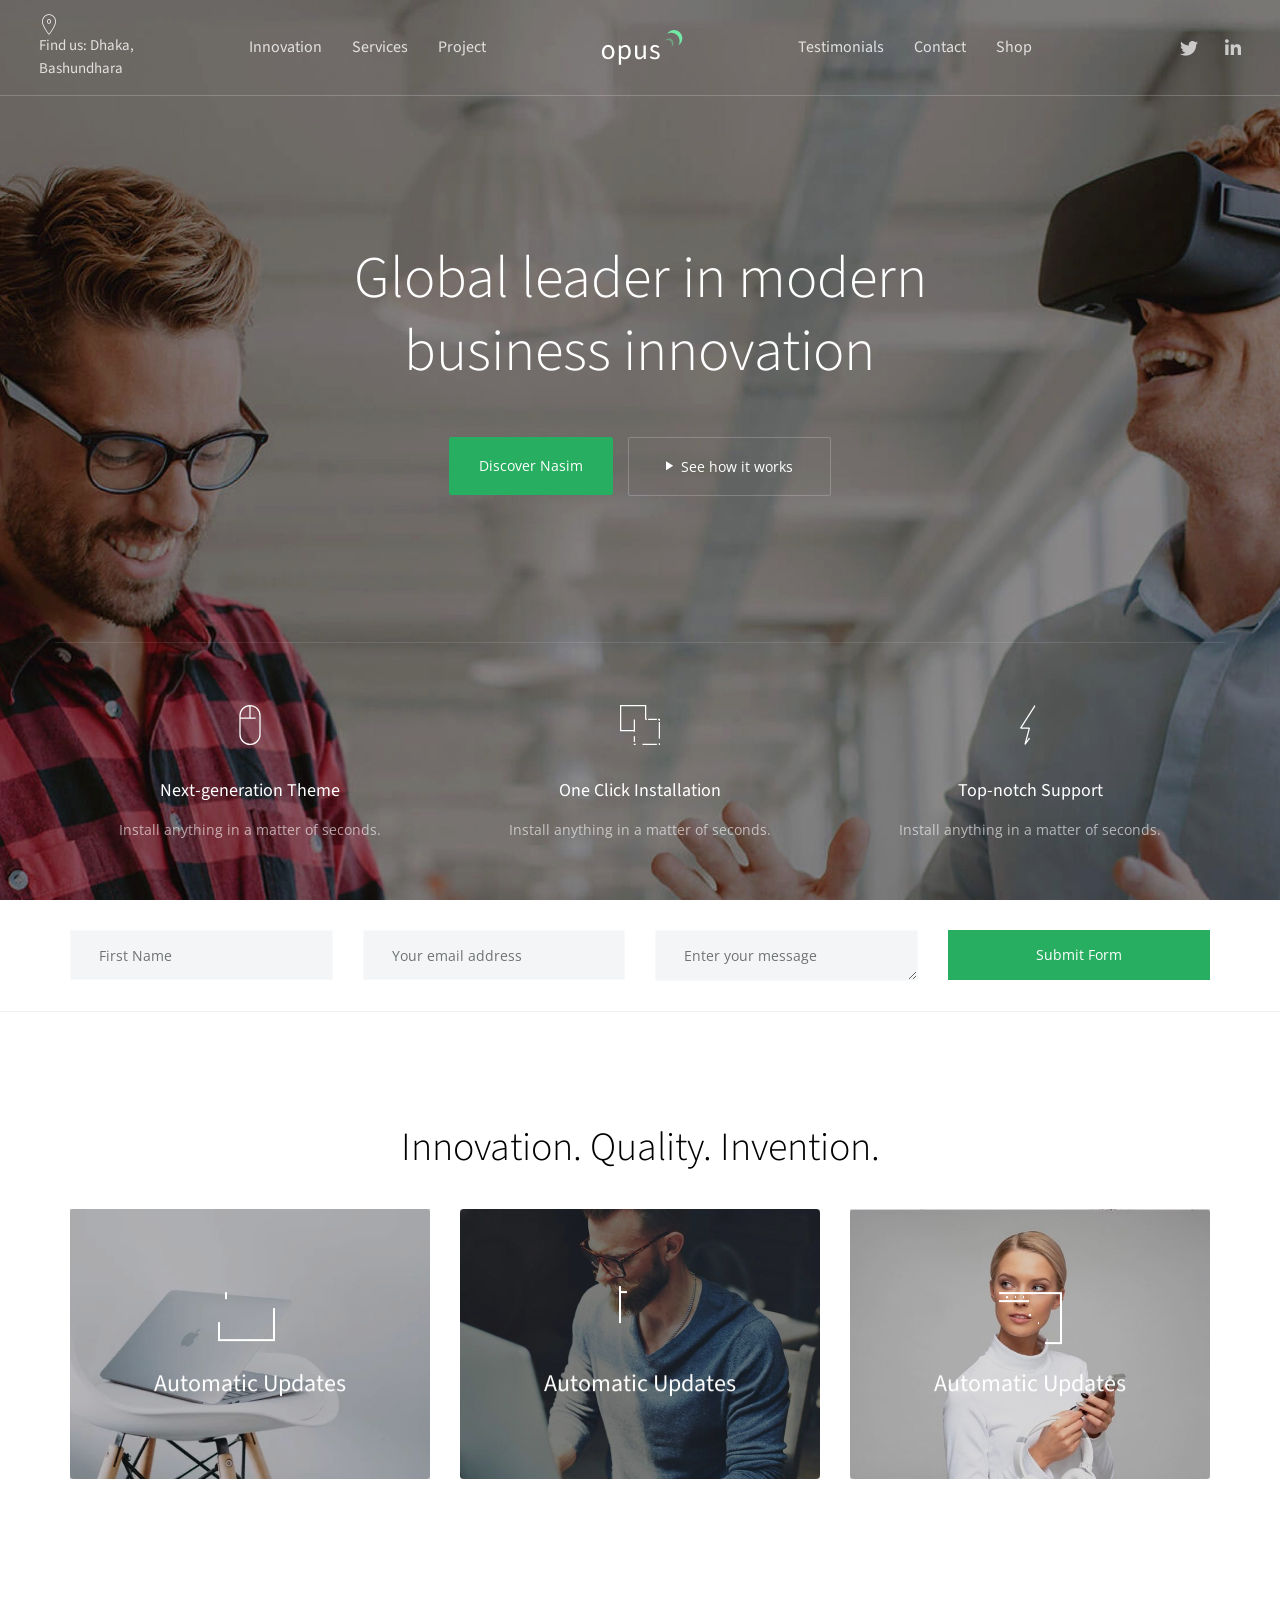
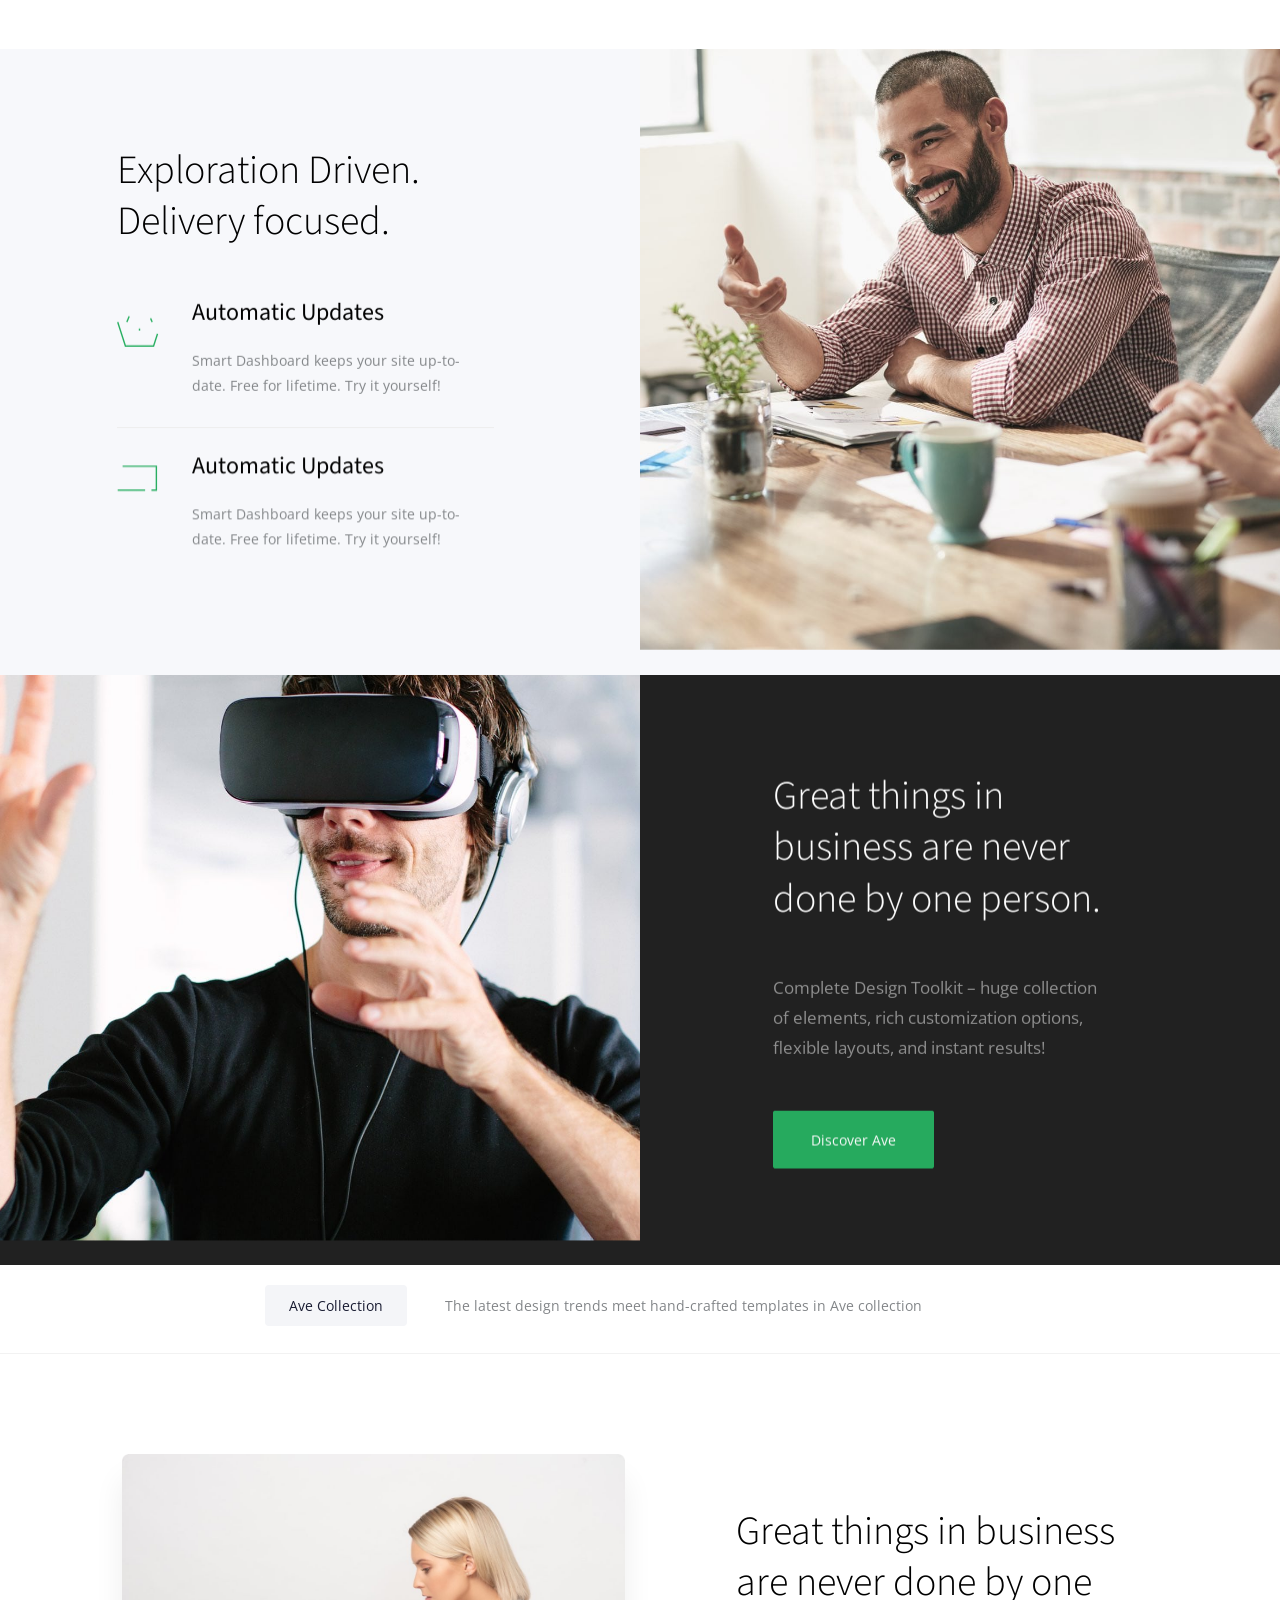
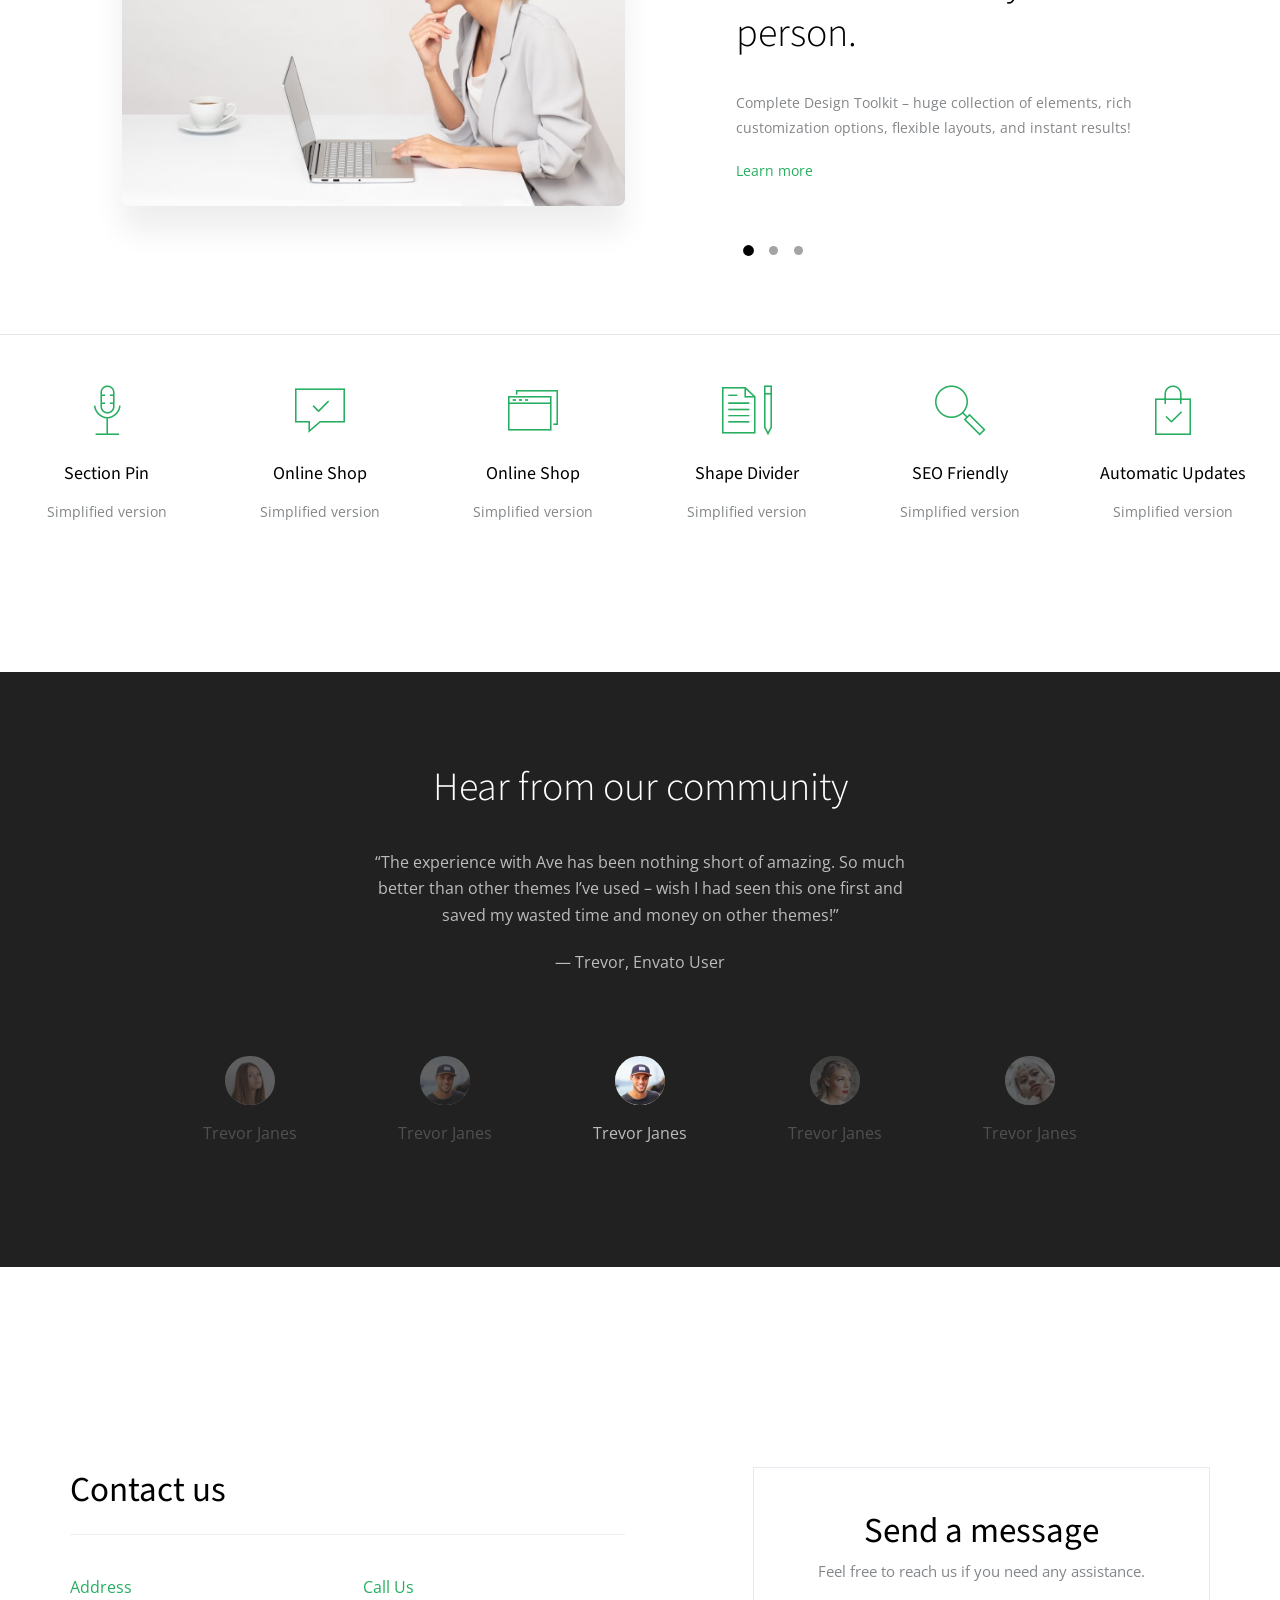
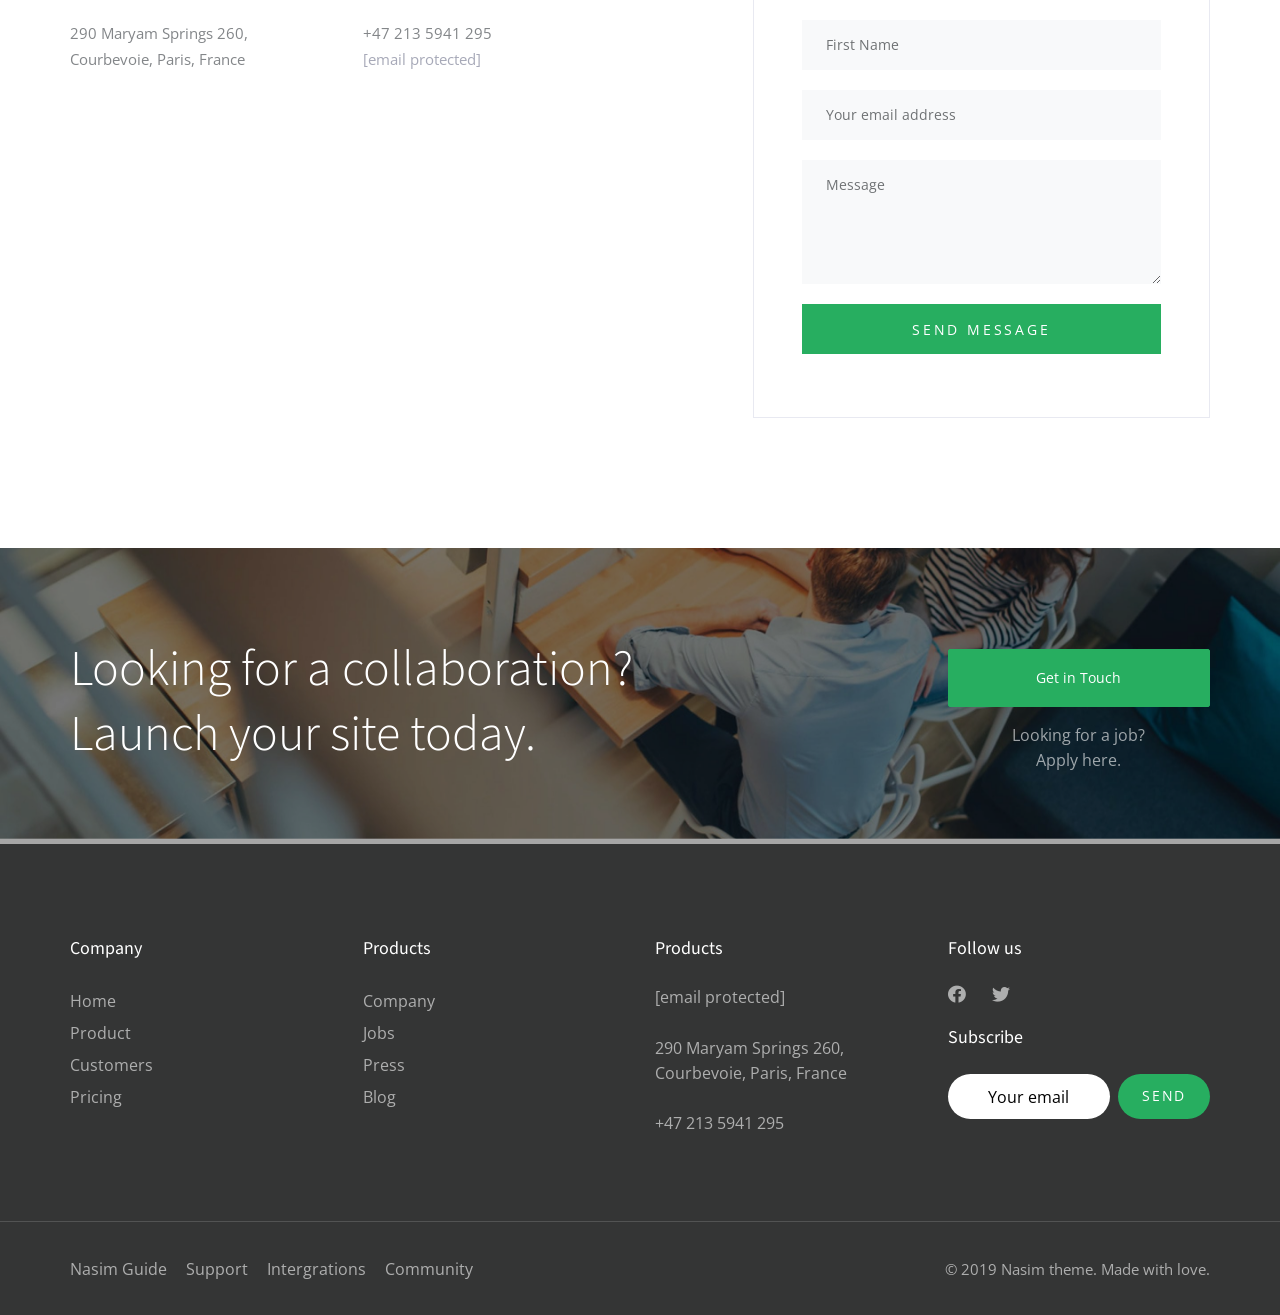
<file: index.html>
<!DOCTYPE html>
<html lang="en">
<head>
<meta charset="utf-8">
<meta http-equiv="X-UA-Compatible" content="IE=edge">
<meta name="viewport" content="width=device-width, initial-scale=1, shrink-to-fit=no">
<meta name="theme-color" content="#3ed2a7">
<link rel="shortcut icon" href="./favicon.png" />
<title>Nasim HTML Template</title>
<link href="https://fonts.googleapis.com/css?family=Open+Sans|Source+Sans+Pro:300,400&display=swap" rel="stylesheet">
<link rel="stylesheet" href="assets/vendors/liquid-icon/liquid-icon.min.css" />
<link rel="stylesheet" href="assets/vendors/font-awesome/css/font-awesome.min.css" />
<link rel="stylesheet" href="assets/css/theme-vendors.min.css" />
<link rel="stylesheet" href="assets/css/theme.min.css" />
<link rel="stylesheet" href="assets/css/themes/opus-3.css" />

<script async src="assets/vendors/modernizr.min.js"></script>
</head>
<body data-mobile-nav-trigger-alignment="right" data-mobile-nav-align="center" data-mobile-nav-style="minimal" data-mobile-nav-scheme="gray" data-mobile-header-scheme="gray" data-mobile-nav-breakpoint="1199">
<div id="wrap">
<header class="main-header main-header-overlay">
<div class="mainbar-wrap">
<div class="megamenu-hover-bg"></div>
<div class="container-fluid mainbar-container">
<div class="mainbar">
<div class="row mainbar-row align-items-lg-stretch px-4">
<div class="col">
<div class="header-module">
<div class="iconbox iconbox-side iconbox-xs">
<div class="iconbox-icon-wrap">
<span class="iconbox-icon-container text-white">
<i class="icon-basic_geolocalize-01"></i>
</span>
</div>
<h3 class="font-size-15 text-fade-white-08">Find us: Dhaka, Bashundhara</h3>
</div>
</div>
</div>
<div class="col-auto">
<div class="collapse navbar-collapse" id="main-header-collapse">
<ul id="primary-nav" class="main-nav nav main-nav-hover-fade-inactive align-items-lg-stretch justify-content-lg-start" data-submenu-options='{ "toggleType":"fade", "handler":"mouse-in-out" }' data-localscroll="true">
<li>
<a href="#innovation">
<span class="link-icon"></span>
<span class="link-txt">
<span class="link-ext"></span>
<span class="txt">
Innovation
<span class="submenu-expander">
<i class="fa fa-angle-down"></i>
</span>
</span>
</span>
</a>
</li>
<li>
<a href="#services">
<span class="link-icon"></span>
<span class="link-txt">
<span class="link-ext"></span>
<span class="txt">
Services
<span class="submenu-expander">
<i class="fa fa-angle-down"></i>
</span>
</span>
</span>
</a>
</li>
<li>
<a href="#projects">
<span class="link-icon"></span>
<span class="link-txt">
<span class="link-ext"></span>
<span class="txt">
Project
<span class="submenu-expander">
<i class="fa fa-angle-down"></i>
</span>
</span>
</span>
</a>
</li>
</ul>
</div>
<div class="navbar-header">
<a class="navbar-brand" href="index.html" rel="home">
<span class="navbar-brand-inner">
<img class="mobile-logo-default" src="./assets/img/logo/opus-green.svg" alt="Ave HTML Template">
<img class="logo-default" src="./assets/img/logo/opus-green-light.svg" alt="Ave HTML Template">
</span>
</a>
<button type="button" class="navbar-toggle collapsed nav-trigger style-mobile" data-toggle="collapse" data-target="#main-header-collapse" aria-expanded="false" data-changeclassnames='{ "html": "mobile-nav-activated overflow-hidden" }'>
<span class="sr-only">Toggle navigation</span>
<span class="bars">
<span class="bar"></span>
<span class="bar"></span>
<span class="bar"></span>
</span>
</button>
</div>
<div class="collapse navbar-collapse" id="main-header-collapse">
<ul id="primary-nav" class="main-nav nav main-nav-hover-fade-inactive align-items-lg-stretch justify-content-lg-start" data-submenu-options='{ "toggleType":"fade", "handler":"mouse-in-out" }' data-localscroll="true">
<li>
<a href="#testimonials">
<span class="link-icon"></span>
<span class="link-txt">
<span class="link-ext"></span>
<span class="txt">
Testimonials
<span class="submenu-expander">
<i class="fa fa-angle-down"></i>
</span>
</span>
</span>
</a>
</li>
<li>
<a href="#contact">
<span class="link-icon"></span>
<span class="link-txt">
<span class="link-ext"></span>
<span class="txt">
Contact
<span class="submenu-expander">
<i class="fa fa-angle-down"></i>
</span>
</span>
</span>
</a>
</li>
<li>
<a href="#shop">
<span class="link-icon"></span>
<span class="link-txt">
<span class="link-ext"></span>
<span class="txt">
Shop
<span class="submenu-expander">
<i class="fa fa-angle-down"></i>
</span>
</span>
</span>
</a>
</li>
</ul>
</div>
</div>
<div class="col text-right">
<div class="header-module">
<ul class="social-icon social-icon-md scheme-white">
<li><a href="#"><i class="fa fa-twitter"></i></a></li>
<li><a href="#"><i class="fa fa-linkedin"></i></a></li>
</ul>
</div>
</div>
</div>
</div>
</div>
</div>
</header>
<main id="content" class="content">
<section class="vc_row py-5 py-md-0 bg-cover bg-center" data-slideshow-bg="true" data-slideshow-options='{ "effect": "scale", "imageArray": ["./assets/demo/bg/bg-87.jpg", "./assets/demo/bg/bg-88.jpg"] }'>
<span class="row-bg-loader"></span>
<div class="liquid-row-overlay bg-fade-dark-01"></div>
<div class="container">
<div class="row fullheight d-flex flex-wrap align-items-center">
<div class="lqd-column col-md-8 col-md-offset-2 text-center px-md-9 pt-md-9 mt-auto mb-5 mb-md-0">
<div class="ld-fancy-heading">
<h2 class="h1 text-white mb-5" data-text-rotator="true" data-fittext="true" data-fittext-options='{ "maxFontSize": 60 }'>
<span class="ld-fh-txt">
Global leader in modern business
<span class="txt-rotate-keywords">
<span class="keyword active">solutions</span>
<span class="keyword">innovation</span>
<span class="keyword">quality</span>
</span>
</span>
</h2>
</div>
<a href="#" class="btn btn-solid semi-round btn-bordered border-thin" data-localscroll="true" data-localscroll-options='{ "scrollBelowSection": true }'>
<span>
<span class="btn-txt">Discover Nasim</span>
</span>
</a>
<a href="https://www.youtube.com/watch?v=LjaKHqDbzSA&amp;feature=youtu.be" target="_blank" class="btn btn-default semi-round btn-bordered border-thin btn-icon-left btn-white-fade-border px-2 fresco">
<span>
<span class="btn-txt">See how it works</span>
<span class="btn-icon">
<i class="icon-ion-ios-play"></i>
</span>
</span>
</a>
</div>
<div class="lqd-column col-md-12 mt-auto bt-fade-white-01 pt-50 pb-30">
<div class="row">
<div class="lqd-column col-md-4">
<div class="iconbox iconbox-heading-xs" data-animate-icon="true" data-plugin-options='{"resetOnHover":true,"color":"#fff"}'>
<div class="iconbox-icon-wrap">
<span class="iconbox-icon-container">
<svg version="1.1" xmlns="http://www.w3.org/2000/svg" xmlns:xlink="http://www.w3.org/1999/xlink" x="0px" y="0px" width="64px" height="64px" viewBox="0 0 64 64" enable-background="new 0 0 64 64" xml:space="preserve"> <path fill="none" stroke="#000000" stroke-width="2" stroke-miterlimit="10" d="M48,17c0-8.836-7.164-16-16-16S16,8.164,16,17v30 c0,8.836,7.164,16,16,16s16-7.164,16-16V17z" /> <line fill="none" stroke="#000000" stroke-width="2" stroke-miterlimit="10" x1="32" y1="1" x2="32" y2="21" /> <line fill="none" stroke="#000000" stroke-width="2" stroke-miterlimit="10" x1="16" y1="21" x2="48" y2="21" /> </svg>
</span>
</div>
<div class="contents">
<h3 class="font-weight-normal text-white">Next-generation Theme</h3>
<p class="text-fade-white-06">Install anything in a matter of seconds.</p>
</div>
</div>
</div>
<div class="lqd-column col-md-4">
<div class="iconbox iconbox-heading-xs" data-animate-icon="true" data-plugin-options='{"resetOnHover":true,"color":"#fff", "delay": 500}'>
<div class="iconbox-icon-wrap">
<span class="iconbox-icon-container">
<svg version="1.0" xmlns="http://www.w3.org/2000/svg" xmlns:xlink="http://www.w3.org/1999/xlink" x="0px" y="0px" width="64px" height="64px" viewBox="0 0 64 64" enable-background="new 0 0 64 64" xml:space="preserve"> <polyline fill="none" stroke="#000000" stroke-width="2" stroke-miterlimit="10" points="23,41 1,41 1,1 41,1 41,23 " /> <g> <g> <line fill="none" stroke="#000000" stroke-width="2" stroke-miterlimit="10" x1="41" y1="23" x2="43" y2="23" /> <line fill="none" stroke="#000000" stroke-width="2" stroke-miterlimit="10" stroke-dasharray="4,2" x1="45" y1="23" x2="60" y2="23" /> <polyline fill="none" stroke="#000000" stroke-width="2" stroke-miterlimit="10" points="61,23 63,23 63,25 		" /> <line fill="none" stroke="#000000" stroke-width="2" stroke-miterlimit="10" stroke-dasharray="4,2" x1="63" y1="27" x2="63" y2="60" /> <polyline fill="none" stroke="#000000" stroke-width="2" stroke-miterlimit="10" points="63,61 63,63 61,63 		" /> <line fill="none" stroke="#000000" stroke-width="2" stroke-miterlimit="10" stroke-dasharray="4,2" x1="59" y1="63" x2="26" y2="63" /> <polyline fill="none" stroke="#000000" stroke-width="2" stroke-miterlimit="10" points="25,63 23,63 23,61 		" /> <line fill="none" stroke="#000000" stroke-width="2" stroke-miterlimit="10" stroke-dasharray="4,2" x1="23" y1="59" x2="23" y2="44" /> <line fill="none" stroke="#000000" stroke-width="2" stroke-miterlimit="10" x1="23" y1="43" x2="23" y2="41" /> </g> </g> <polyline fill="none" stroke="#000000" stroke-width="2" stroke-miterlimit="10" points="23,41 23,23 41,23 " /> </svg>
</span>
</div>
<div class="contents">
<h3 class="font-weight-normal text-white">One Click Installation</h3>
<p class="text-fade-white-06">Install anything in a matter of seconds.</p>
</div>
</div>
</div>
<div class="lqd-column col-md-4">
<div class="iconbox iconbox-heading-xs" data-animate-icon="true" data-plugin-options='{"resetOnHover":true,"color":"#fff", "delay": 1000}'>
<div class="iconbox-icon-wrap">
<span class="iconbox-icon-container">
<svg version="1.1" xmlns="http://www.w3.org/2000/svg" xmlns:xlink="http://www.w3.org/1999/xlink" x="0px" y="0px" width="64px" height="64px" viewBox="0 0 64 64" enable-background="new 0 0 64 64" xml:space="preserve"> <polygon fill="none" stroke="#000000" stroke-width="2" stroke-linejoin="bevel" stroke-miterlimit="10" points="40,1 17,37 31,37 24,63 50,27 36,27 " /> </svg>
</span>
</div>
<div class="contents">
<h3 class="font-weight-normal text-white">Top-notch Support</h3>
<p class="text-fade-white-06">Install anything in a matter of seconds.</p>
</div>
</div>
</div>
</div>
</div>
</div>
</div>
</section>
<section class="vc_row pt-30 pb-10 bb-fade-black-005">
<div class="container">
<div class="row">
<div class="lqd-column col-md-12">
<div class="contact-form contact-form-button-block mb-0">
<form action="assets/php/mailer.php" method="post" novalidate="novalidate">
<div class="row">
<div class="col-md-3">
<input type="text" name="name" aria-required="true" aria-invalid="false" placeholder="First Name" required="">
</div>
<div class="col-md-3">
<input type="email" name="email" aria-required="true" aria-invalid="false" placeholder="Your email address" required="">
</div>
<div class="col-md-3">
<textarea cols="10" rows="1" name="message" aria-required="true" aria-invalid="false" placeholder="Enter your message" required=""></textarea>
</div>
<div class="col-md-3 text-md-right">
<input class="font-size-14" type="submit" value="Submit Form">
</div>
</div>
</form>
<div class="contact-form-result hidden"></div>
</div>
</div>
</div>
</div>
</section>
<section class="vc_row pt-110 pb-140">
<div class="container">
<div class="row">
<div class="lqd-column col-md-8 col-md-offset-2 text-center">
<header class="fancy-title">
<h2>Innovation. Quality. Invention.</h2>
</header>
</div>
<div class="lqd-column col-md-4 col-sm-8 col-sm-offset-2 col-md-offset-0">
<div class="ld-flipbox round">
<div class="ld-flipbox-wrap">
<div class="ld-flipbox-face ld-flipbox-front" style="background-image: url(./assets/demo/misc/fb-28.jpg);">
<span class="ld-flipbox-overlay ld-overlay bg-fade-dark-025"></span>
<div class="ld-flipbox-inner">
<div class="iconbox iconbox-xl" data-animate-icon="true" data-plugin-options='{"color": "#fff"}'>
<div class="iconbox-icon-wrap">
<span class="iconbox-icon-container mb-3">
<svg class="w-120" version="1.1" xmlns="http://www.w3.org/2000/svg" xmlns:xlink="http://www.w3.org/1999/xlink" x="0px" y="0px" width="64px" height="64px" viewBox="0 0 64 64" enable-background="new 0 0 64 64" xml:space="preserve"> <polygon fill="none" stroke="#000000" stroke-width="2" stroke-miterlimit="10" points="56,22 56,54 1,54 1,15 19.629,15 26.726,22 " /> <polyline fill="none" stroke="#000000" stroke-width="2" stroke-miterlimit="10" points="8,13 8,7 26.629,7 33.726,14 63,14 63,46 58,46 " />
</svg>
</span>
</div>
<h3 class="font-weight-normal">Automatic Updates</h3>
</div>
</div>
</div>
<div class="ld-flipbox-face ld-flipbox-back">
<span class="ld-flipbox-overlay ld-overlay"></span>
<div class="ld-flipbox-inner">
<p class="text-fade-white-07">Install any demo, plugin or template in a matter of seconds.</p>
<a href="https://www.youtube.com/watch?v=LjaKHqDbzSA&amp;feature=youtu.be" target="_blank" class="btn btn-underlined btn-bordered border-thin fresco btn-white text-hover-white">
<span>
<span class="btn-txt">Discover Ave</span>
<span class="btn-icon">
<i class="fa fa-angle-right"></i>
</span>
</span>
</a>
</div>
</div>
</div>
</div>
</div>
<div class="lqd-column col-md-4 col-sm-8 col-sm-offset-2 col-md-offset-0">
<div class="ld-flipbox round">
<div class="ld-flipbox-wrap">
<div class="ld-flipbox-face ld-flipbox-front" style="background-image: url(./assets/demo/misc/fb-23.jpg);">
<span class="ld-flipbox-overlay ld-overlay bg-fade-dark-015"></span>
<div class="ld-flipbox-inner">
<div class="iconbox iconbox-xl" data-animate-icon="true" data-plugin-options='{"color": "#fff"}'>
<div class="iconbox-icon-wrap">
<span class="iconbox-icon-container mb-3">
<svg class="w-120" version="1.1" xmlns="http://www.w3.org/2000/svg" xmlns:xlink="http://www.w3.org/1999/xlink" x="0px" y="0px" width="64px" height="64px" viewBox="0 0 64 64" enable-background="new 0 0 64 64" xml:space="preserve"> <line fill="none" stroke="#000000" stroke-width="2" stroke-miterlimit="10" x1="12" y1="0" x2="12" y2="64" /> <polyline fill="none" stroke="#000000" stroke-width="2" stroke-miterlimit="10" points="12,6 53,6 47,18 53,30 12,30 " /> </svg>
</span>
</div>
<h3 class="font-weight-normal">Automatic Updates</h3>
</div>
</div>
</div>
<div class="ld-flipbox-face ld-flipbox-back">
<span class="ld-flipbox-overlay ld-overlay"></span>
<div class="ld-flipbox-inner">
<p class="text-fade-white-07">Install any demo, plugin or template in a matter of seconds.</p>
<a href="https://www.youtube.com/watch?v=LjaKHqDbzSA&amp;feature=youtu.be" target="_blank" class="btn btn-underlined btn-bordered border-thin fresco btn-white text-hover-white">
<span>
<span class="btn-txt">Discover Ave</span>
<span class="btn-icon">
<i class="fa fa-angle-right"></i>
</span>
</span>
</a>
</div>
</div>
</div>
</div>
</div>
<div class="lqd-column col-md-4 col-sm-8 col-sm-offset-2 col-md-offset-0">
<div class="ld-flipbox round">
<div class="ld-flipbox-wrap">
<div class="ld-flipbox-face ld-flipbox-front" style="background-image: url(./assets/demo/misc/fb-29.jpg);">
<span class="ld-flipbox-overlay ld-overlay bg-fade-dark-015"></span>
<div class="ld-flipbox-inner">
<div class="iconbox iconbox-xl" data-animate-icon="true" data-plugin-options='{"color": "#fff"}'>
<div class="iconbox-icon-wrap">
<span class="iconbox-icon-container mb-3">
<svg class="w-120" version="1.1" xmlns="http://www.w3.org/2000/svg" xmlns:xlink="http://www.w3.org/1999/xlink" x="0px" y="0px" width="64px" height="64px" viewBox="0 0 64 64" enable-background="new 0 0 64 64" xml:space="preserve"> <rect x="1" y="7" fill="none" stroke="#000000" stroke-width="2" stroke-miterlimit="10" width="62" height="50" /> <line fill="none" stroke="#000000" stroke-width="2" stroke-miterlimit="10" x1="1" y1="15" x2="63" y2="15" /> <line fill="none" stroke="#000000" stroke-width="2" stroke-miterlimit="10" x1="10" y1="11" x2="6" y2="11" /> <line fill="none" stroke="#000000" stroke-width="2" stroke-miterlimit="10" x1="18" y1="11" x2="14" y2="11" /> <line fill="none" stroke="#000000" stroke-width="2" stroke-miterlimit="10" x1="26" y1="11" x2="22" y2="11" /> <line fill="none" stroke="#000000" stroke-width="2" stroke-miterlimit="10" x1="32" y1="28" x2="32" y2="46" /> <line fill="none" stroke="#000000" stroke-width="2" stroke-miterlimit="10" x1="41" y1="37" x2="23" y2="37" /> </svg>
</span>
</div>
<h3 class="font-weight-normal">Automatic Updates</h3>
</div>
</div>
</div>
<div class="ld-flipbox-face ld-flipbox-back">
<span class="ld-flipbox-overlay ld-overlay"></span>
<div class="ld-flipbox-inner">
<p class="text-fade-white-07">Install any demo, plugin or template in a matter of seconds.</p>
<a href="https://www.youtube.com/watch?v=LjaKHqDbzSA&amp;feature=youtu.be" target="_blank" class="btn btn-underlined btn-bordered border-thin fresco btn-white text-hover-white">
<span>
<span class="btn-txt">Discover Ave</span>
<span class="btn-icon">
<i class="fa fa-angle-right"></i>
</span>
</span>
</a>
</div>
</div>
</div>
</div>
</div>
</div>
</div>
</section>
<section class="vc_row bg-light">
<div class="container-fluid px-0">
<div class="row mx-0 d-md-flex flex-wrap align-items-stretch">
<div class="lqd-column col-lg-6 col-xs-12 py-9 d-md-flex flex-wrap align-items-center">
<div class="row w-100">
<div class="col-md-8 col-md-offset-2" data-custom-animations="true" data-ca-options='{"triggerHandler":"inview","animationTarget":"all-childs","duration":"1200","delay":"120","easing":"easeOutQuint","direction":"forward","initValues":{"translateY":30,"opacity":0},"animations":{"translateY":0,"opacity":1}}'>
<header class="fancy-title mb-5">
<h2>Exploration Driven. Delivery focused.</h2>
</header>
<div class="iconbox iconbox-side text-left iconbox-lg" data-animate-icon="true" data-plugin-options='{"resetOnHover":true,"color":"#27ae60"}'>
<div class="iconbox-icon-wrap">
<span class="iconbox-icon-container">
<svg version="1.0" xmlns="http://www.w3.org/2000/svg" xmlns:xlink="http://www.w3.org/1999/xlink" x="0px" y="0px" width="64px" height="64px" viewBox="0 0 64 64" enable-background="new 0 0 64 64" xml:space="preserve"> <polygon fill="none" stroke="#000000" stroke-width="2" stroke-miterlimit="10" points="1,25 12,59 52,59 63,25 " /> <line fill="none" stroke="#000000" stroke-width="2" stroke-miterlimit="10" x1="14" y1="25" x2="22" y2="5" /> <line fill="none" stroke="#000000" stroke-width="2" stroke-miterlimit="10" x1="50" y1="25" x2="42" y2="5" /> <line fill="none" stroke="#000000" stroke-width="2" stroke-miterlimit="10" x1="32" y1="34" x2="32" y2="52" /> <line fill="none" stroke="#000000" stroke-width="2" stroke-miterlimit="10" x1="41" y1="43" x2="23" y2="43" /> </svg>
</span>
</div>
<div class="contents">
<h3 class="font-weight-normal">Automatic Updates</h3>
<p>Smart Dashboard keeps your site up-to-date. Free for lifetime. Try it yourself!</p>
</div>
</div>
<hr class="bt-fade-dark-01">
<div class="iconbox iconbox-side text-left iconbox-lg" data-animate-icon="true" data-plugin-options='{"resetOnHover":true,"color":"#27ae60"}'>
<div class="iconbox-icon-wrap">
<span class="iconbox-icon-container">
<svg version="1.1" xmlns="http://www.w3.org/2000/svg" xmlns:xlink="http://www.w3.org/1999/xlink" x="0px" y="0px" width="64px" height="64px" viewBox="0 0 64 64" enable-background="new 0 0 64 64" xml:space="preserve"> <g> <rect x="8" y="12" fill="none" stroke="#000000" stroke-width="2" stroke-miterlimit="10" width="48" height="34" /> <rect x="1" y="46" fill="none" stroke="#000000" stroke-width="2" stroke-miterlimit="10" width="62" height="6" /> <line fill="none" stroke="#000000" stroke-width="2" stroke-miterlimit="10" x1="34" y1="16" x2="30" y2="16" /> </g> </svg>
</span>
</div>
<div class="contents">
<h3 class="font-weight-normal">Automatic Updates</h3>
<p>Smart Dashboard keeps your site up-to-date. Free for lifetime. Try it yourself!</p>
</div>
</div>
</div>
</div>
</div>
<div class="lqd-column col-lg-6 col-xs-12 visible-lg px-0 bg-cover" data-parallax="true" data-parallax-options='{"parallaxBG": true}' style="background-image: url(./assets/demo/bg/bg-89.jpg);">
<figure>
<img class="invisible" src="./assets/demo/bg/bg-89.jpg" alt="Image">
</figure>
</div>
</div>
</div>
</section>
<section class="vc_row bg-dark">
<div class="container-fluid px-0">
<div class="row mx-0 d-md-flex flex-wrap align-items-stretch">
<div class="lqd-column col-lg-6 col-xs-12 visible-lg px-0 bg-cover" data-parallax="true" data-parallax-options='{"parallaxBG": true}' style="background-image: url(./assets/demo/bg/bg-90.jpg);">
<figure>
<img class="invisible" src="./assets/demo/bg/bg-90.jpg" alt="Image">
</figure>
</div>
<div class="lqd-column col-lg-6 col-xs-12 py-9 px-md-9 d-md-flex flex-wrap align-items-center">
<div class="row w-100">
<div class="col-md-10 col-md-offset-1" data-custom-animations="true" data-ca-options='{"triggerHandler":"inview","animationTarget":"all-childs","duration":"1200","delay":"120","easing":"easeOutQuint","direction":"forward","initValues":{"translateY":30,"opacity":0},"animations":{"translateY":0,"opacity":1}}'>
<header class="fancy-title mb-5">
<h2 class="text-white">Great things in business are never done by one person.</h2>
</header>
<p class="mb-5 font-size-17 lh-175 text-fade-white-05">Complete Design Toolkit – huge collection of elements, rich customization options, flexible layouts, and instant results!</p>
<a href="https://www.youtube.com/watch?v=LjaKHqDbzSA" class="btn btn-solid semi-round btn-bordered border-thin fresco px-2">
<span>
<span class="btn-txt">Discover Ave</span>
</span>
</a>
</div>
</div>
</div>
</div>
</div>
</section>
<section class="vc_row pt-20 pb-20 bb-fade-black-005">
<div class="container">
<div class="row">
<div class="lqd-column col-lg-8 col-lg-offset-2 text-center text-md-left">
<div class="row d-md-flex flex-wrap align-items-center">
<div class="lqd-column col-md-3">
<div class="ld-fancy-heading ld-fh-has-fill">
<p class="round bg-gray text-dark px-4 py-2">
<span class="ld-fh-txt"> Ave Collection</span>
</p>
</div>
</div>
<div class="ld-fancy-heading">
<p>
<span class="ld-fh-txt"> The latest design trends meet hand-crafted templates in Ave collection <i class="fa fa-angle-right ml-3"></i></span>
</p>
</div>
</div>
</div>
</div>
</div>
</section>
<section class="vc_row pt-100 pb-100">
<div class="container-fluid">
<div class="row d-flex flex-wrap align-items-center">
<div class="lqd-column col-xs-12 col-md-5 col-md-offset-1">
<div class="liquid-img-group-container">
<div class="liquid-img-group-inner">
<div class="liquid-img-group-single ld_images_group_element_5d512e0b4411c" data-shadow-style="1" data-roundness="6" data-inview="true" data-animate-shadow="true">
<div class="liquid-img-group-img-container">
<div class="liquid-img-container-inner">
<figure>
<img width="1164" height="814" src="./assets/demo/misc/fi-13.jpg" alt="Testimonials" />
</figure>
</div>
</div>
</div>
</div>
</div>
</div>
<div class="lqd-column col-xs-12 col-md-5 pl-lg-9">
<div class="carousel-container carousel-nav-left carousel-nav-md carousel-dots-left carousel-dots-sm carousel-dots-style4">
<div class="carousel-items row mx-0" data-lqd-flickity='{"cellAlign":"center","prevNextButtons":false,"buttonsAppendTo":"self","pageDots":true,"groupCells":true,"wrapAround":true,"autoPlay":true,"pauseAutoPlayOnHover":false}'>
<div class="carousel-item col-xs-12 px-0 mb-5">
<h2>Great things in business are never done by one person.</h2>
<p> Complete Design Toolkit – huge collection of elements, rich customization options, flexible layouts, and instant results!</p>
<a href="#" class="btn btn-naked">
<span>
<span class="btn-txt">Learn more</span>
</span>
</a>
</div>
<div class="carousel-item col-xs-12 px-0 mb-5">
<h2>Great things in business are never done by one person.</h2>
<p> Complete Design Toolkit – huge collection of elements, rich customization options, flexible layouts, and instant results!</p>
<a href="#" class="btn btn-naked">
<span>
<span class="btn-txt">Learn more</span>
</span>
</a>
</div>
<div class="carousel-item col-xs-12 px-0 mb-5">
<h2>Great things in business are never done by one person.</h2>
<p> Complete Design Toolkit – huge collection of elements, rich customization options, flexible layouts, and instant results!</p>
<a href="#" class="btn btn-naked">
<span>
<span class="btn-txt">Learn more</span>
</span>
</a>
</div>
</div>
</div>
</div>
</div>
</div>
</section>
<section class="vc_row pt-50 pb-50 bt-fade-black-01">
<div class="container-fluid">
<div class="row">
<div class="lqd-column col-lg-2 col-md-4 col-xs-6">
<div class="iconbox iconbox-xl iconbox-heading-xs">
<div class="iconbox-icon-wrap">
<span class="iconbox-icon-container">
<i class="icon-music_microphone_old"></i>
</span>
</div>
<div class="contents">
<h3 class="font-weight-normal">Section Pin</h3>
<p>Simplified version</p>
</div>
</div>
</div>
<div class="lqd-column col-lg-2 col-md-4 col-xs-6">
<div class="iconbox iconbox-xl iconbox-heading-xs">
<div class="iconbox-icon-wrap">
<span class="iconbox-icon-container">
<i class="icon-basic_elaboration_message_check"></i>
</span>
</div>
<div class="contents">
<h3 class="font-weight-normal">Online Shop</h3>
<p>Simplified version</p>
</div>
</div>
</div>
<div class="lqd-column col-lg-2 col-md-4 col-xs-6">
<div class="iconbox iconbox-xl iconbox-heading-xs">
<div class="iconbox-icon-wrap">
<span class="iconbox-icon-container">
<i class="icon-basic_webpage_multiple"></i>
</span>
</div>
<div class="contents">
<h3 class="font-weight-normal">Online Shop</h3>
<p>Simplified version</p>
</div>
</div>
</div>
<div class="lqd-column col-lg-2 col-md-4 col-xs-6">
<div class="iconbox iconbox-xl iconbox-heading-xs">
<div class="iconbox-icon-wrap">
<span class="iconbox-icon-container">
<i class="icon-basic_sheet_pencil"></i>
</span>
</div>
<div class="contents">
<h3 class="font-weight-normal">Shape Divider</h3>
<p>Simplified version</p>
</div>
</div>
</div>
<div class="lqd-column col-lg-2 col-md-4 col-xs-6">
<div class="iconbox iconbox-xl iconbox-heading-xs">
<div class="iconbox-icon-wrap">
<span class="iconbox-icon-container">
<i class="icon-basic_magnifier"></i>
</span>
</div>
<div class="contents">
<h3 class="font-weight-normal">SEO Friendly</h3>
<p>Simplified version</p>
</div>
</div>
</div>
<div class="lqd-column col-lg-2 col-md-4 col-xs-6">
<div class="iconbox iconbox-xl iconbox-heading-xs">
<div class="iconbox-icon-wrap">
<span class="iconbox-icon-container">
<i class="icon-ecommerce_bag_check"></i>
</span>
</div>
<div class="contents">
<h3 class="font-weight-normal">Automatic Updates</h3>
<p>Simplified version</p>
</div>
</div>
</div>
</div>
</div>
</section>
<section class="vc_row pt-90 pb-100 mt-70 mb-70 bg-dark">
<div class="container">
<div class="row">
<div class="lqd-column col-md-8 col-md-offset-2">
<header class="fancy-title text-center">
<h2 class="text-white">Hear from our community</h2>
</header>
</div>
</div>
<div class="row">
<div class="lqd-column col-md-6 col-md-offset-3 text-center mb-60">
<div class="carousel-container carousel-nav-left carousel-nav-md carousel-dots-style1">
<div class="carousel-items row" data-lqd-flickity='{"cellAlign": "center", "prevNextButtons": false, "buttonsAppendTo": "self", "pageDots": false, "groupCells": true, "wrapAround": true, "adaptiveHeight": true, "pauseAutoPlayOnHover": false, "controllingCarousels": ["#testi-avatars"]}'>
<div class="carousel-item col-xs-12">
<p class="font-size-16 lh-165 text-fade-white-07">“The experience with Ave has been nothing short of amazing. So much better than other themes I’ve used – wish I had seen this one first and saved my wasted time and money on other themes!”</p>
<p class="font-size-16 lh-165 text-fade-white-07">— Trevor, Envato User</p>
</div>
<div class="carousel-item col-xs-12">
<p class="font-size-16 lh-165 text-fade-white-07">“The experience with Ave has been nothing short of amazing. So much better than other themes I’ve used – wish I had seen this one first and saved my wasted time and money on other themes!”</p>
<p class="font-size-16 lh-165 text-fade-white-07">— Trevor, Envato User</p>
</div>
<div class="carousel-item col-xs-12">
<p class="font-size-16 lh-165 text-fade-white-07">“The experience with Ave has been nothing short of amazing. So much better than other themes I’ve used – wish I had seen this one first and saved my wasted time and money on other themes!”</p>
<p class="font-size-16 lh-165 text-fade-white-07">— Trevor, Envato User</p>
</div>
<div class="carousel-item col-xs-12">
<p class="font-size-16 lh-165 text-fade-white-07">“The experience with Ave has been nothing short of amazing. So much better than other themes I’ve used – wish I had seen this one first and saved my wasted time and money on other themes!”</p>
<p class="font-size-16 lh-165 text-fade-white-07">— Trevor, Envato User</p>
</div>
<div class="carousel-item col-xs-12">
<p class="font-size-16 lh-165 text-fade-white-07">“The experience with Ave has been nothing short of amazing. So much better than other themes I’ve used – wish I had seen this one first and saved my wasted time and money on other themes!”</p>
<p class="font-size-16 lh-165 text-fade-white-07">— Trevor, Envato User</p>
</div>
<div class="carousel-item col-xs-12">
<p class="font-size-16 lh-165 text-fade-white-07">“The experience with Ave has been nothing short of amazing. So much better than other themes I’ve used – wish I had seen this one first and saved my wasted time and money on other themes!”</p>
<p class="font-size-16 lh-165 text-fade-white-07">— Trevor, Envato User</p>
</div>
</div>
</div>
</div>
<div class="lqd-column col-xs-12 col-md-10 col-md-offset-1">
<div id="testi-avatars" class="carousel-container carousel-nav-floated carousel-nav-center carousel-nav-middle carousel-nav-xl carousel-dots-style1 testi-avatars">
<div class="carousel-items row" data-lqd-flickity='{"cellAlign": "center", "prevNextButtons": true, "buttonsAppendTo": "self", "pageDots": false, "groupCells": false, "wrapAround": true, "pauseAutoPlayOnHover": false, "navArrow": {"prev": "<i class=\"fa fa-angle-left\"></i>", "next": " <i class=\"fa fa-angle-right\"></i>"}, "navOffsets": {"prev": "-10%", "next": "-10%"}}'>
<div class="carousel-item col-xs-12 w-20 text-center">
<figure class="w-30 mx-auto mb-3">
<img class="circle" src="./assets/demo/avatars/avatar-7.jpg" alt="Trevor Janes">
</figure>
<p class="font-size-16 text-fade-white-07">Trevor Janes</p>
</div>
<div class="carousel-item col-xs-12 w-20 text-center">
<figure class="w-30 mx-auto mb-3">
<img class="circle" src="./assets/demo/avatars/avatar-8.jpg" alt="Trevor Janes">
</figure>
<p class="font-size-16 text-fade-white-07">Trevor Janes</p>
</div>
<div class="carousel-item col-xs-12 w-20 text-center">
<figure class="w-30 mx-auto mb-3">
<img class="circle" src="./assets/demo/avatars/avatar-9.jpg" alt="Trevor Janes">
</figure>
<p class="font-size-16 text-fade-white-07">Trevor Janes</p>
</div>
<div class="carousel-item col-xs-12 w-20 text-center">
<figure class="w-30 mx-auto mb-3">
<img class="circle" src="./assets/demo/avatars/avatar-8.jpg" alt="Trevor Janes">
</figure>
<p class="font-size-16 text-fade-white-07">Trevor Janes</p>
</div>
<div class="carousel-item col-xs-12 w-20 text-center">
<figure class="w-30 mx-auto mb-3">
<img class="circle" src="./assets/demo/avatars/avatar-6.jpg" alt="Trevor Janes">
</figure>
<p class="font-size-16 text-fade-white-07">Trevor Janes</p>
</div>
<div class="carousel-item col-xs-12 w-20 text-center">
<figure class="w-30 mx-auto mb-3">
<img class="circle" src="./assets/demo/avatars/avatar-7.jpg" alt="Trevor Janes">
</figure>
<p class="font-size-16 text-fade-white-07">Trevor Janes</p>
</div>
</div>
</div>
</div>
</div>
</div>
</section>
<section id="contact" class="vc_row pt-130 pb-130">
<div class="container">
<div class="row">
<div class="lqd-column col-md-6">
<h2 class="h3 mt-0 mb-1">Contact us</h2>
<hr class="mb-40">
<div class="row mb-20">
<div class="lqd-column col-sm-6">
<p class="font-size-16 text-primary">Address</p>
<p class="font-size-15">290 Maryam Springs 260, <br> Courbevoie, Paris, France</p>
</div>
<div class="lqd-column col-sm-6">
<p class="font-size-16 text-primary">Call Us</p>
<p class="font-size-15">+47 213 5941 295 <br> <a href="/cdn-cgi/l/email-protection" class="__cf_email__" data-cfemail="147c7178787b547562713a777b79">[email&#160;protected]</a></p>
</div>
</div>
<div class="ld-gmap-container" style="height: 280px;">
<div class="ld-gmap" data-plugin-map="true" data-plugin-options='{"style":"unsaturatedBrowns","address":"7420 Shore Rd, Brooklyn, NY 11209, USA","map":{"zoom":16,"mapTypeId":"roadmap","fullscreenControl":true},"marker_option":"html","className":"map_marker"}'></div>
</div>
</div>
<div class="lqd-column col-md-5 col-md-offset-1 text-center">
<div class="lqd-column-inner border-athens-gray pt-40 pb-35 px-5">
<h2 class="h3 mt-0 mb-1">Send a message</h2>
<p class="font-size-15 mb-35">Feel free to reach us if you need any assistance.</p>
<div class="contact-form contact-form-inputs-filled contact-form-button-block">
<form action="assets/php/mailer.php" method="post" novalidate="novalidate">
<div class="row">
<div class="col-md-12">
<input class="bg-athens-gray px-4" type="text" name="name" aria-required="true" aria-invalid="false" placeholder="First Name" required>
</div>
<div class="col-md-12">
<input class="bg-athens-gray px-4" type="email" name="email" aria-required="true" aria-invalid="false" placeholder="Your email address" required>
</div>
<div class="col-md-12">
<textarea class="bg-athens-gray px-4" cols="10" rows="4" name="message" aria-required="true" aria-invalid="false" placeholder="Message" required></textarea>
</div>
<div class="col-md-12">
<input type="submit" value="SEND MESSAGE" class="font-size-14 ltr-sp-2">
</div>
</div>
</form>
<div class="contact-form-result hidden"></div>
</div>
</div>
</div>
</div>
</div>
</section>
<section class="vc_row bg-cover bg-center pt-90 pb-40" data-parallax="true" data-parallax-options='{"parallaxBG": true}' style="background-image: url(./assets/demo/bg/bg-65.jpg);">
<div class="liquid-row-overlay bg-fade-dark-035"></div>
<div class="container">
<div class="row d-md-flex flex-wrap align-items-center">
<div class="lqd-column col-md-7 text-center text-md-left">
<h2 class="mt-0 text-white" data-fittext="true" data-fittext-options='{"compressor":1, "maxFontSize":"50", "minFontSize":"35"}'>Looking for a collaboration? Launch your site today.</h2>
</div>
<div class="lqd-column col-md-3 col-md-offset-2 text-center">
<a href="#" target="_blank" class="btn btn-solid semi-round btn-bordered border-thin btn-block">
<span>
<span class="btn-txt">Get in Touch</span>
</span>
</a>
<p class="font-size-16 text-fade-white-06 mt-3">Looking for a job? <br> Apply here.</p>
</div>
</div>
</div>
</section>
</main>
<footer class="main-footer pt-70 bg-cape-cod" data-sticky-footer="true">
<section>
<div class="container">
<div class="row">
<div class="lqd-column col-md-3 col-sm-6">
<h3 class="widget-title text-white">Company</h3>
<ul class="lqd-custom-menu reset-ul text-white lh-2">
<li><a href="#">Home</a></li>
<li><a href="#">Product</a></li>
<li><a href="#">Customers</a></li>
<li><a href="#">Pricing</a></li>
</ul>
</div>
<div class="lqd-column col-md-3 col-sm-6">
<h3 class="widget-title text-white">Products</h3>
<ul class="lqd-custom-menu reset-ul text-white lh-2">
<li><a href="#">Company</a></li>
<li><a href="#">Jobs</a></li>
<li><a href="#">Press</a></li>
<li><a href="#">Blog</a></li>
</ul>
</div>
<div class="lqd-column col-md-3 col-sm-6">
<h3 class="widget-title text-white">Products</h3>
<p>
<a href="/cdn-cgi/l/email-protection" class="__cf_email__" data-cfemail="93fbf6fffffcd3f2e5f6bdf0fcfe">[email&#160;protected]</a>
<br>
<br>
290 Maryam Springs 260,
Courbevoie, Paris, France
<br>
<br>
+47 213 5941 295
</p>
</div>
<div class="lqd-column col-md-3 col-sm-6">
<h3 class="widget-title text-white">Follow us</h3>
<ul class="social-icon social-icon-md">
<li><a href="#"><i class="fa fa-facebook"></i></a></li>
<li><a href="#"><i class="fa fa-twitter"></i></a></li>

</ul>
<h3 class="widget-title text-white">Subscribe</h3>
<div class="ld-sf ld-sf--input-solid ld-sf--button-solid ld-sf--size-xs ld-sf--circle ld-sf--border-thin ld-sf--button-show ld-sf--button-inline">
<form id="ld_subscribe_form" class="ld_sf_form" action="https://liquid-themes.us20.list-manage.com/subscribe/post?u=7f582d555cef808a99ea001a7&amp;id=58ab120d89" name="mc-embedded-subscribe-form" method="post">
<p class="ld_sf_paragraph pr-2">
<input type="email" class="ld_sf_text" id="mce-EMAIL" name="EMAIL" placeholder="Your email" value="">
</p>
<button type="submit" class="ld_sf_submit px-4">
<span class="submit-icon">
send
<span class="ld-sf-spinner">
<span>Sending </span>
</span>
</button>
</form>
<div class="ld_sf_response"></div>
</div>
</div>
</div>
</div>
</section>
<section class="bt-fade-white-015 pt-35 pb-35 mt-50">
<div class="container">
<div class="row">
<div class="lqd-column col-md-6">
<ul class="lqd-custom-menu reset-ul inline-nav">
<li><a href="#">Nasim Guide</a></li>
<li><a href="#">Support</a></li>
<li><a href="#">Intergrations</a></li>
<li><a href="#">Community</a></li>
</ul>
</div>
<div class="lqd-column col-md-6 text-md-right">
<p class="my-0"><span style="font-size: 15px;">© 2019 Nasim theme. Made with love.</span></p>
</div>
</div>
</div>
</section>
</footer>
</div>

<script src="./assets/vendors/jquery.min.js"></script>
<script src="./assets/js/theme-vendors.js"></script>
<script src="./assets/js/theme.min.js"></script>
<script src="./assets/js/liquidAjaxContactForm.min.js"></script>
<script src="./assets/js/liquidAjaxMailchimp.min.js"></script>
</body>
</html>
</file>
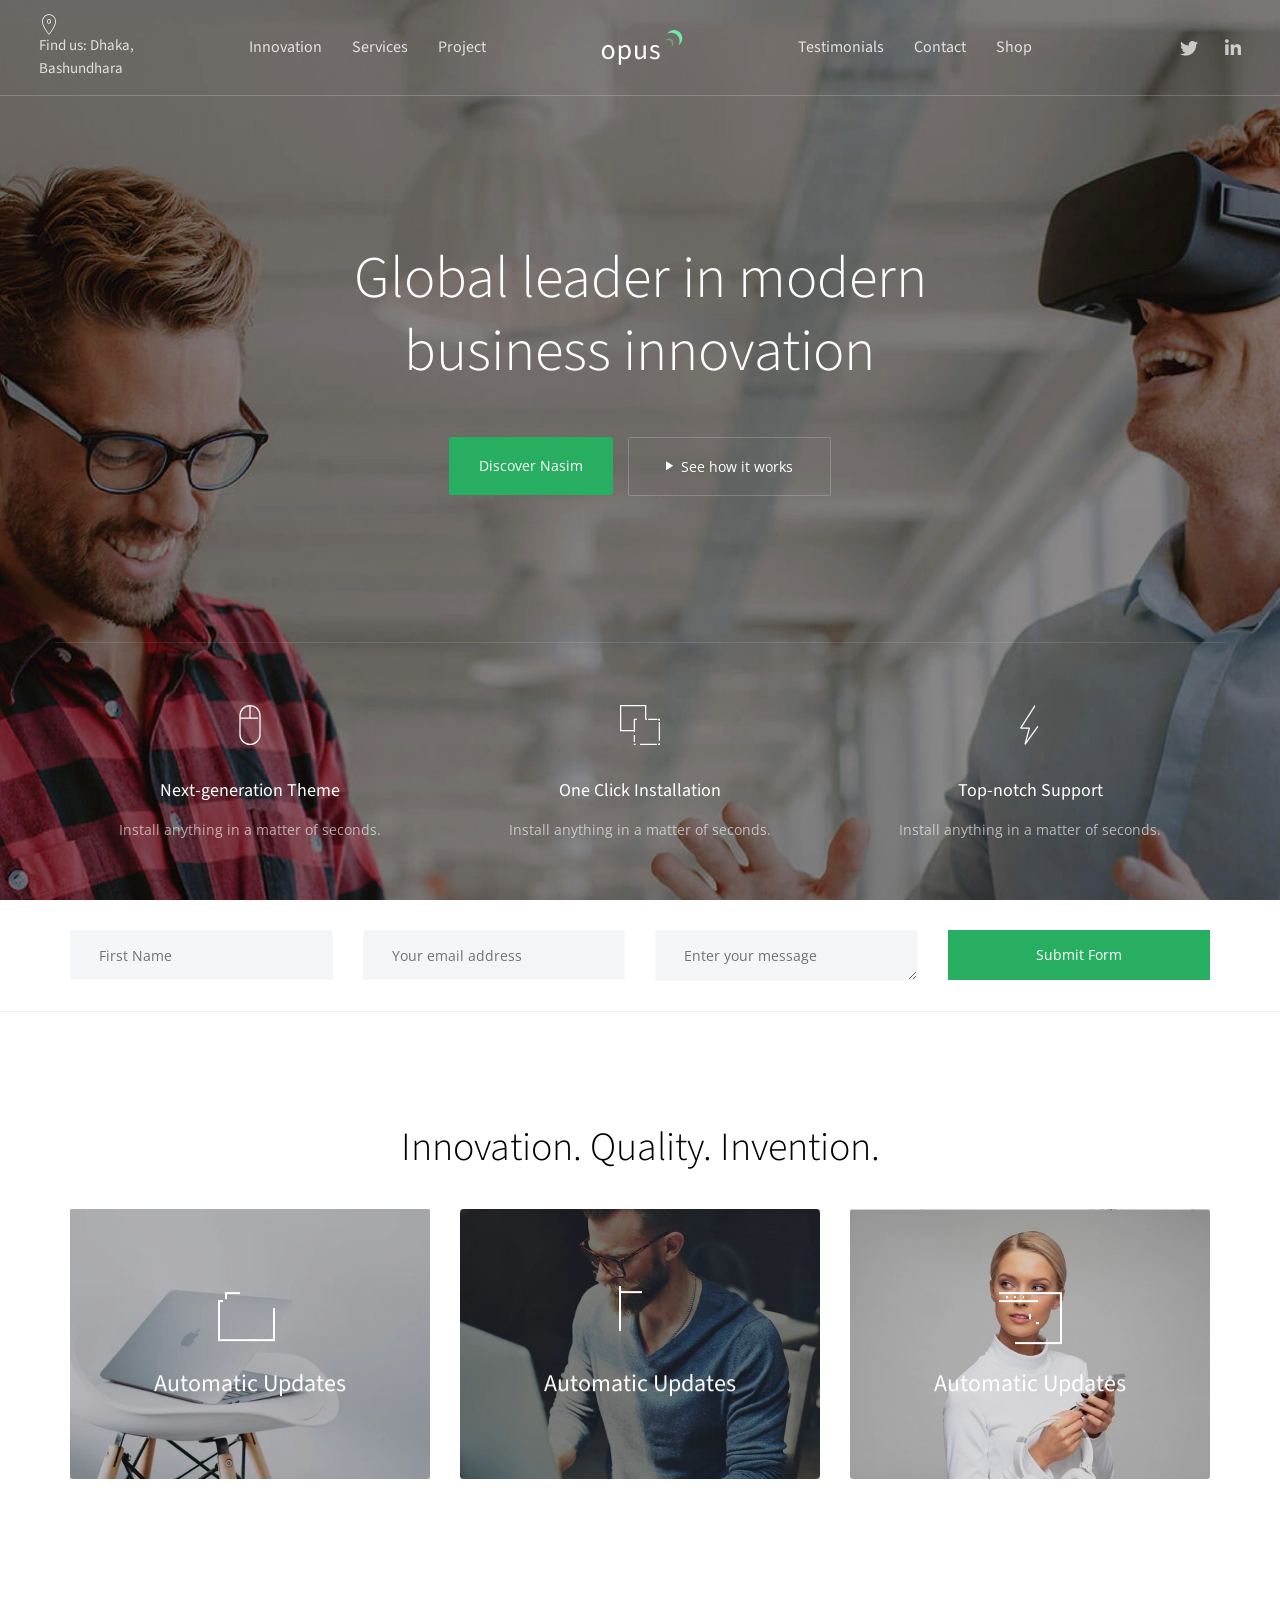
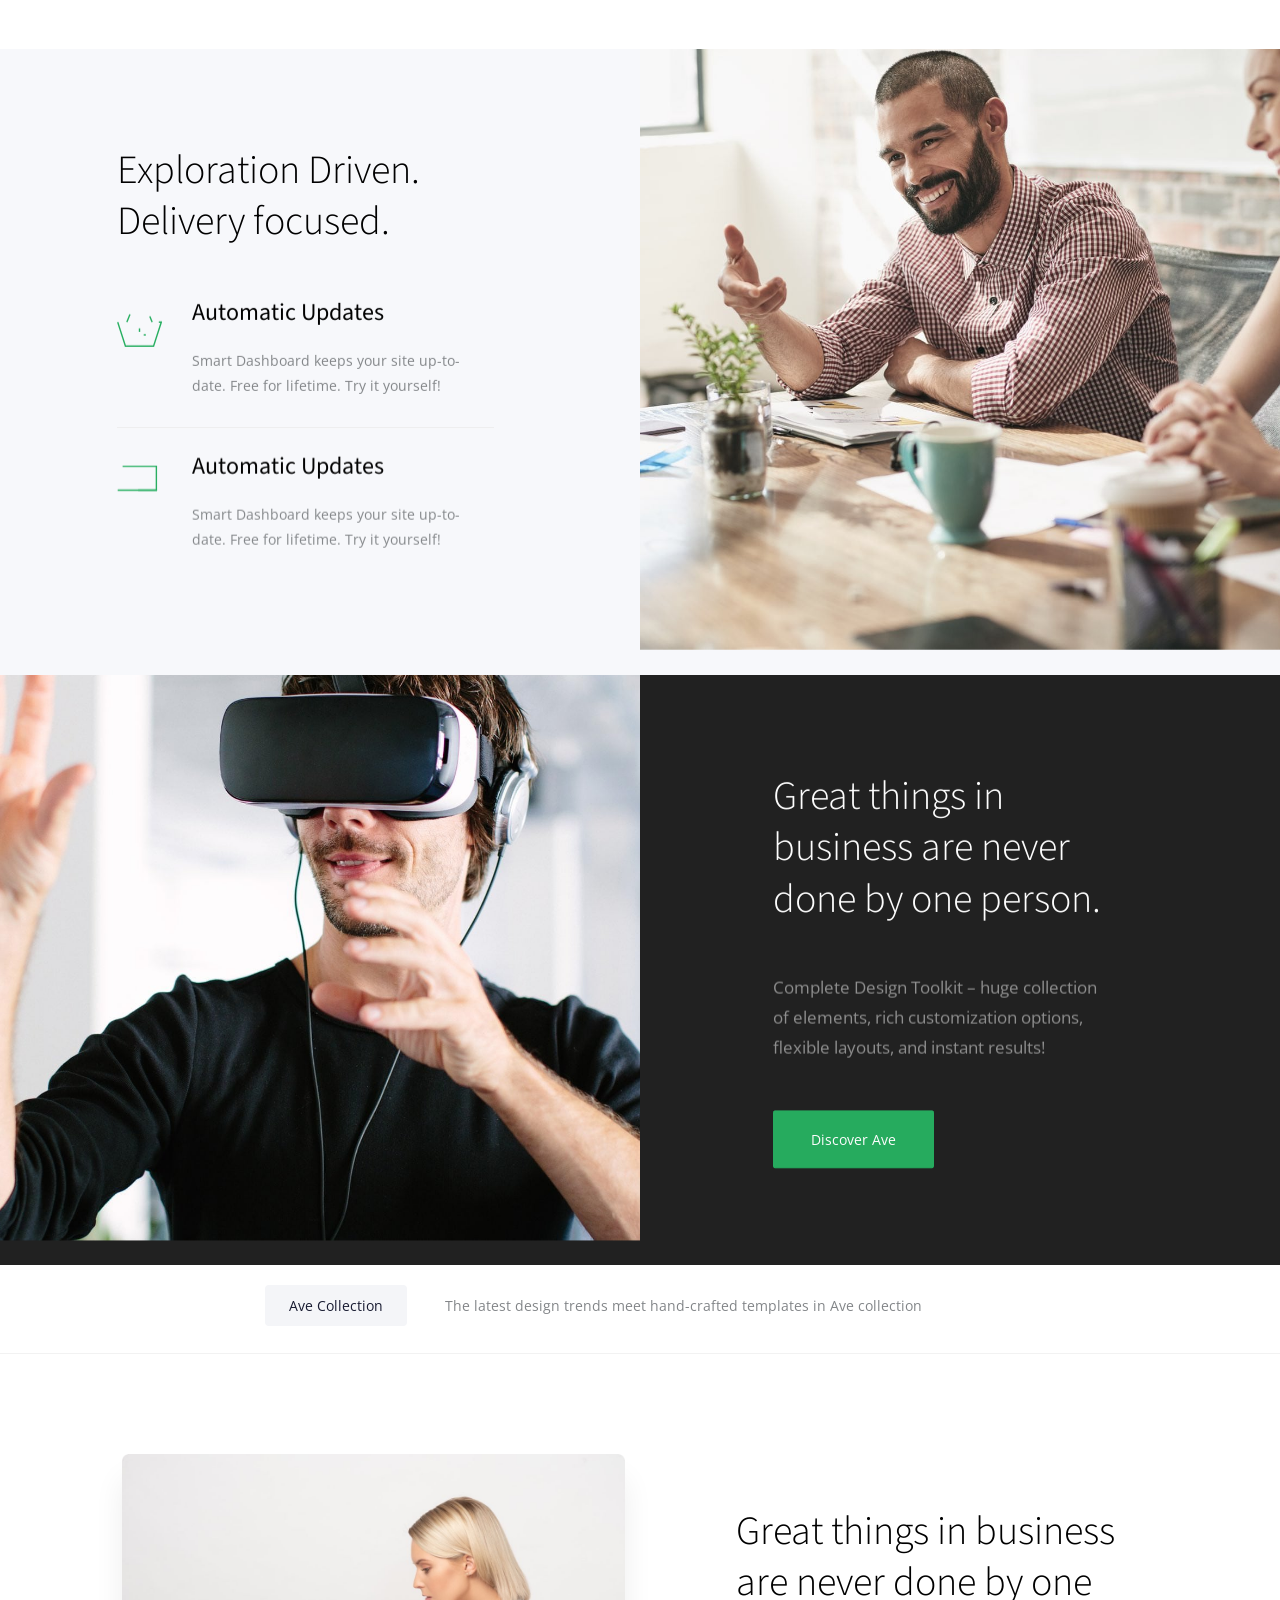
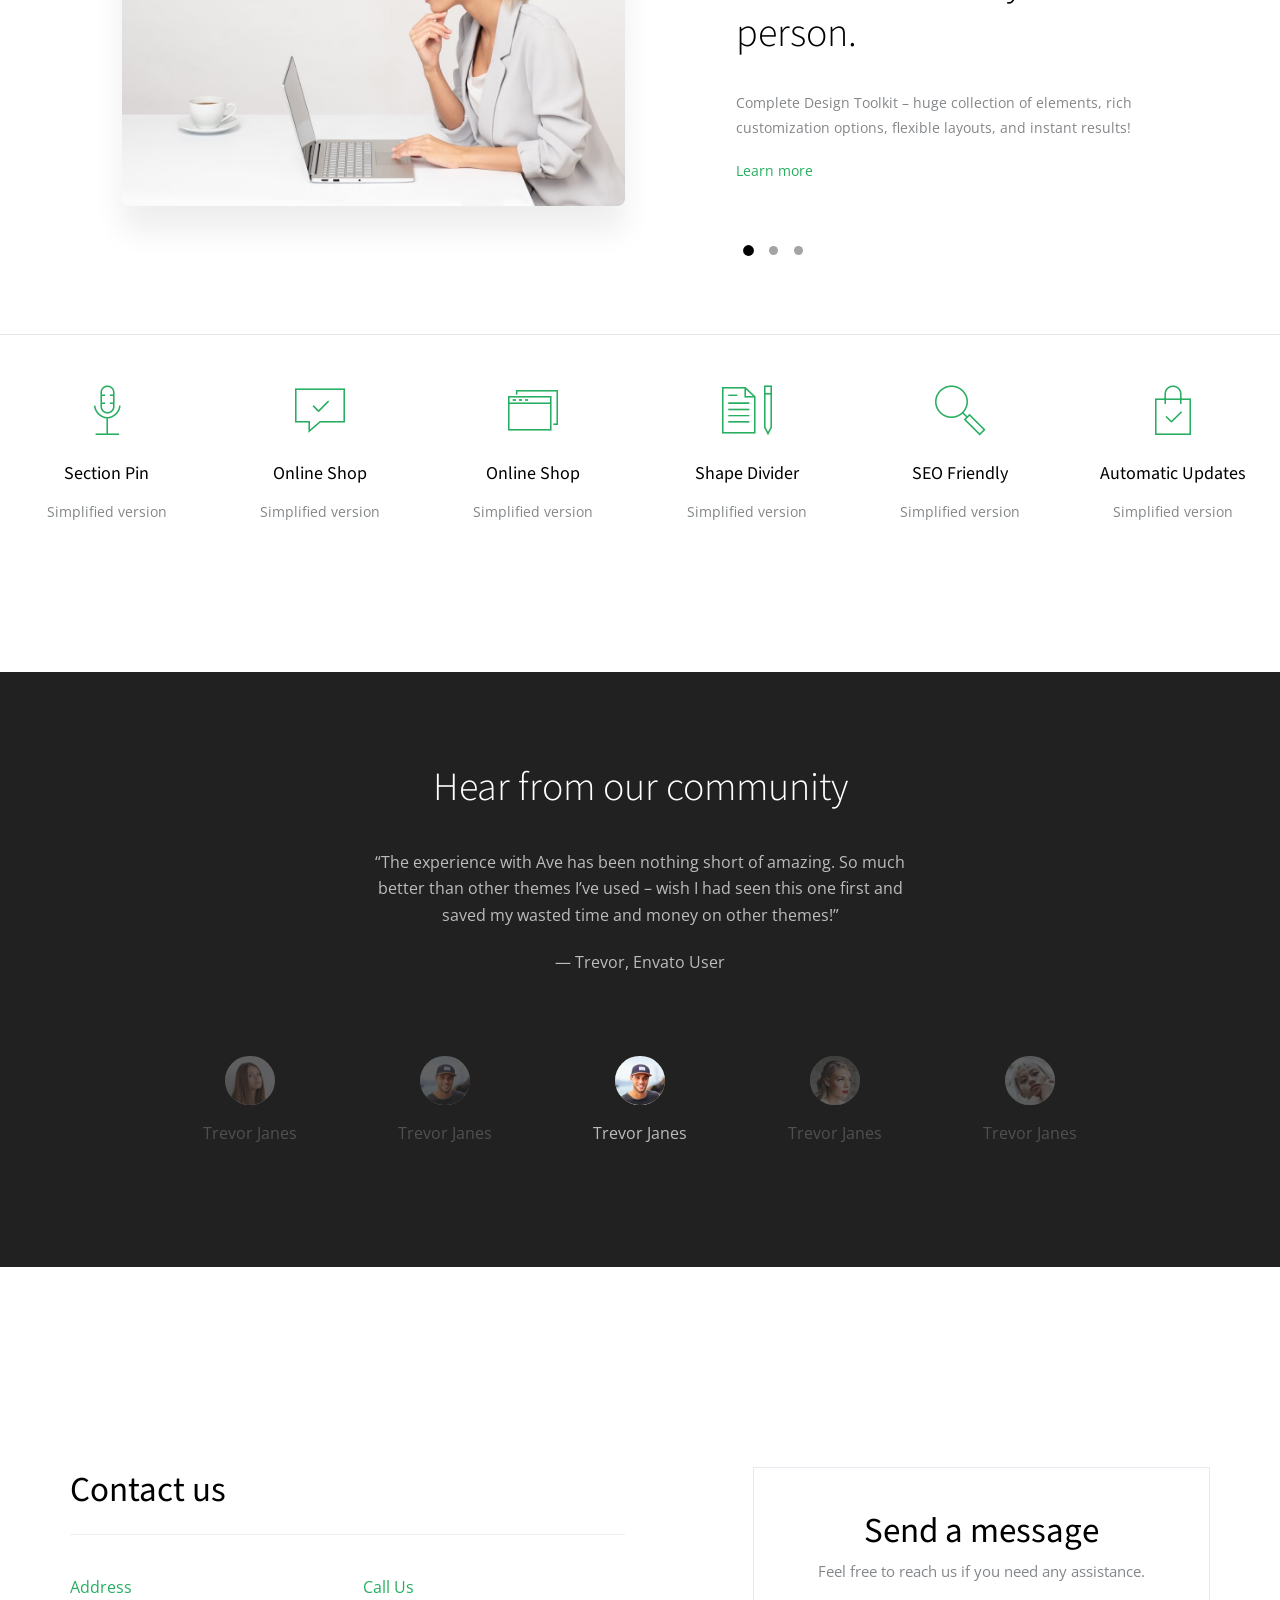
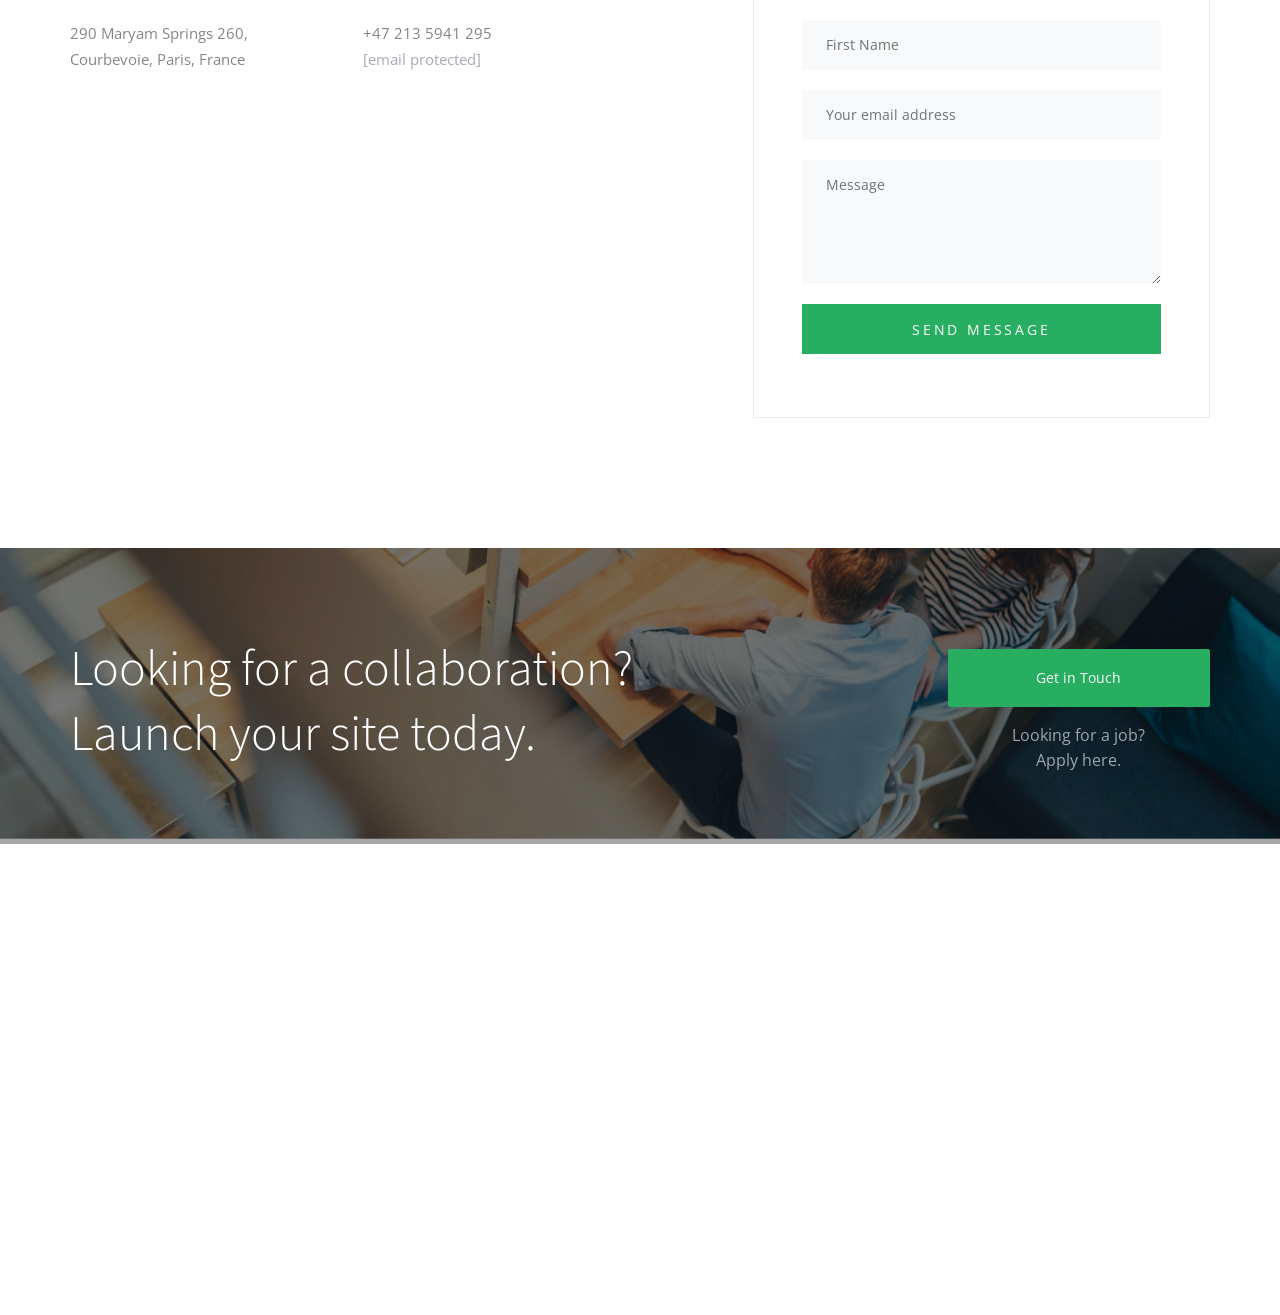
<file: nasim.html>
<!DOCTYPE html>
<html lang="en">
<head>
<meta charset="utf-8">
<meta http-equiv="X-UA-Compatible" content="IE=edge">
<meta name="viewport" content="width=device-width, initial-scale=1, shrink-to-fit=no">
<meta name="theme-color" content="#3ed2a7">
<link rel="shortcut icon" href="./favicon.png" />
<title>Nasim HTML Template</title>
<link href="https://fonts.googleapis.com/css?family=Open+Sans|Source+Sans+Pro:300,400&display=swap" rel="stylesheet">
<link rel="stylesheet" href="assets/vendors/liquid-icon/liquid-icon.min.css" />
<link rel="stylesheet" href="assets/vendors/font-awesome/css/font-awesome.min.css" />
<link rel="stylesheet" href="assets/css/theme-vendors.min.css" />
<link rel="stylesheet" href="assets/css/theme.min.css" />
<link rel="stylesheet" href="assets/css/themes/opus-3.css" />

<script async src="assets/vendors/modernizr.min.js"></script>
</head>
<body data-mobile-nav-trigger-alignment="right" data-mobile-nav-align="center" data-mobile-nav-style="minimal" data-mobile-nav-scheme="gray" data-mobile-header-scheme="gray" data-mobile-nav-breakpoint="1199">
<div id="wrap">
<header class="main-header main-header-overlay">
<div class="mainbar-wrap">
<div class="megamenu-hover-bg"></div>
<div class="container-fluid mainbar-container">
<div class="mainbar">
<div class="row mainbar-row align-items-lg-stretch px-4">
<div class="col">
<div class="header-module">
<div class="iconbox iconbox-side iconbox-xs">
<div class="iconbox-icon-wrap">
<span class="iconbox-icon-container text-white">
<i class="icon-basic_geolocalize-01"></i>
</span>
</div>
<h3 class="font-size-15 text-fade-white-08">Find us: Dhaka, Bashundhara</h3>
</div>
</div>
</div>
<div class="col-auto">
<div class="collapse navbar-collapse" id="main-header-collapse">
<ul id="primary-nav" class="main-nav nav main-nav-hover-fade-inactive align-items-lg-stretch justify-content-lg-start" data-submenu-options='{ "toggleType":"fade", "handler":"mouse-in-out" }' data-localscroll="true">
<li>
<a href="#innovation">
<span class="link-icon"></span>
<span class="link-txt">
<span class="link-ext"></span>
<span class="txt">
Innovation
<span class="submenu-expander">
<i class="fa fa-angle-down"></i>
</span>
</span>
</span>
</a>
</li>
<li>
<a href="#services">
<span class="link-icon"></span>
<span class="link-txt">
<span class="link-ext"></span>
<span class="txt">
Services
<span class="submenu-expander">
<i class="fa fa-angle-down"></i>
</span>
</span>
</span>
</a>
</li>
<li>
<a href="#projects">
<span class="link-icon"></span>
<span class="link-txt">
<span class="link-ext"></span>
<span class="txt">
Project
<span class="submenu-expander">
<i class="fa fa-angle-down"></i>
</span>
</span>
</span>
</a>
</li>
</ul>
</div>
<div class="navbar-header">
<a class="navbar-brand" href="index.html" rel="home">
<span class="navbar-brand-inner">
<img class="mobile-logo-default" src="./assets/img/logo/opus-green.svg" alt="Ave HTML Template">
<img class="logo-default" src="./assets/img/logo/opus-green-light.svg" alt="Ave HTML Template">
</span>
</a>
<button type="button" class="navbar-toggle collapsed nav-trigger style-mobile" data-toggle="collapse" data-target="#main-header-collapse" aria-expanded="false" data-changeclassnames='{ "html": "mobile-nav-activated overflow-hidden" }'>
<span class="sr-only">Toggle navigation</span>
<span class="bars">
<span class="bar"></span>
<span class="bar"></span>
<span class="bar"></span>
</span>
</button>
</div>
<div class="collapse navbar-collapse" id="main-header-collapse">
<ul id="primary-nav" class="main-nav nav main-nav-hover-fade-inactive align-items-lg-stretch justify-content-lg-start" data-submenu-options='{ "toggleType":"fade", "handler":"mouse-in-out" }' data-localscroll="true">
<li>
<a href="#testimonials">
<span class="link-icon"></span>
<span class="link-txt">
<span class="link-ext"></span>
<span class="txt">
Testimonials
<span class="submenu-expander">
<i class="fa fa-angle-down"></i>
</span>
</span>
</span>
</a>
</li>
<li>
<a href="#contact">
<span class="link-icon"></span>
<span class="link-txt">
<span class="link-ext"></span>
<span class="txt">
Contact
<span class="submenu-expander">
<i class="fa fa-angle-down"></i>
</span>
</span>
</span>
</a>
</li>
<li>
<a href="#shop">
<span class="link-icon"></span>
<span class="link-txt">
<span class="link-ext"></span>
<span class="txt">
Shop
<span class="submenu-expander">
<i class="fa fa-angle-down"></i>
</span>
</span>
</span>
</a>
</li>
</ul>
</div>
</div>
<div class="col text-right">
<div class="header-module">
<ul class="social-icon social-icon-md scheme-white">
<li><a href="#"><i class="fa fa-twitter"></i></a></li>
<li><a href="#"><i class="fa fa-linkedin"></i></a></li>
</ul>
</div>
</div>
</div>
</div>
</div>
</div>
</header>
<main id="content" class="content">
<section class="vc_row py-5 py-md-0 bg-cover bg-center" data-slideshow-bg="true" data-slideshow-options='{ "effect": "scale", "imageArray": ["./assets/demo/bg/bg-87.jpg", "./assets/demo/bg/bg-88.jpg"] }'>
<span class="row-bg-loader"></span>
<div class="liquid-row-overlay bg-fade-dark-01"></div>
<div class="container">
<div class="row fullheight d-flex flex-wrap align-items-center">
<div class="lqd-column col-md-8 col-md-offset-2 text-center px-md-9 pt-md-9 mt-auto mb-5 mb-md-0">
<div class="ld-fancy-heading">
<h2 class="h1 text-white mb-5" data-text-rotator="true" data-fittext="true" data-fittext-options='{ "maxFontSize": 60 }'>
<span class="ld-fh-txt">
Global leader in modern business
<span class="txt-rotate-keywords">
<span class="keyword active">solutions</span>
<span class="keyword">innovation</span>
<span class="keyword">quality</span>
</span>
</span>
</h2>
</div>
<a href="#" class="btn btn-solid semi-round btn-bordered border-thin" data-localscroll="true" data-localscroll-options='{ "scrollBelowSection": true }'>
<span>
<span class="btn-txt">Discover Nasim</span>
</span>
</a>
<a href="https://www.youtube.com/watch?v=LjaKHqDbzSA&amp;feature=youtu.be" target="_blank" class="btn btn-default semi-round btn-bordered border-thin btn-icon-left btn-white-fade-border px-2 fresco">
<span>
<span class="btn-txt">See how it works</span>
<span class="btn-icon">
<i class="icon-ion-ios-play"></i>
</span>
</span>
</a>
</div>
<div class="lqd-column col-md-12 mt-auto bt-fade-white-01 pt-50 pb-30">
<div class="row">
<div class="lqd-column col-md-4">
<div class="iconbox iconbox-heading-xs" data-animate-icon="true" data-plugin-options='{"resetOnHover":true,"color":"#fff"}'>
<div class="iconbox-icon-wrap">
<span class="iconbox-icon-container">
<svg version="1.1" xmlns="http://www.w3.org/2000/svg" xmlns:xlink="http://www.w3.org/1999/xlink" x="0px" y="0px" width="64px" height="64px" viewBox="0 0 64 64" enable-background="new 0 0 64 64" xml:space="preserve"> <path fill="none" stroke="#000000" stroke-width="2" stroke-miterlimit="10" d="M48,17c0-8.836-7.164-16-16-16S16,8.164,16,17v30 c0,8.836,7.164,16,16,16s16-7.164,16-16V17z" /> <line fill="none" stroke="#000000" stroke-width="2" stroke-miterlimit="10" x1="32" y1="1" x2="32" y2="21" /> <line fill="none" stroke="#000000" stroke-width="2" stroke-miterlimit="10" x1="16" y1="21" x2="48" y2="21" /> </svg>
</span>
</div>
<div class="contents">
<h3 class="font-weight-normal text-white">Next-generation Theme</h3>
<p class="text-fade-white-06">Install anything in a matter of seconds.</p>
</div>
</div>
</div>
<div class="lqd-column col-md-4">
<div class="iconbox iconbox-heading-xs" data-animate-icon="true" data-plugin-options='{"resetOnHover":true,"color":"#fff", "delay": 500}'>
<div class="iconbox-icon-wrap">
<span class="iconbox-icon-container">
<svg version="1.0" xmlns="http://www.w3.org/2000/svg" xmlns:xlink="http://www.w3.org/1999/xlink" x="0px" y="0px" width="64px" height="64px" viewBox="0 0 64 64" enable-background="new 0 0 64 64" xml:space="preserve"> <polyline fill="none" stroke="#000000" stroke-width="2" stroke-miterlimit="10" points="23,41 1,41 1,1 41,1 41,23 " /> <g> <g> <line fill="none" stroke="#000000" stroke-width="2" stroke-miterlimit="10" x1="41" y1="23" x2="43" y2="23" /> <line fill="none" stroke="#000000" stroke-width="2" stroke-miterlimit="10" stroke-dasharray="4,2" x1="45" y1="23" x2="60" y2="23" /> <polyline fill="none" stroke="#000000" stroke-width="2" stroke-miterlimit="10" points="61,23 63,23 63,25 		" /> <line fill="none" stroke="#000000" stroke-width="2" stroke-miterlimit="10" stroke-dasharray="4,2" x1="63" y1="27" x2="63" y2="60" /> <polyline fill="none" stroke="#000000" stroke-width="2" stroke-miterlimit="10" points="63,61 63,63 61,63 		" /> <line fill="none" stroke="#000000" stroke-width="2" stroke-miterlimit="10" stroke-dasharray="4,2" x1="59" y1="63" x2="26" y2="63" /> <polyline fill="none" stroke="#000000" stroke-width="2" stroke-miterlimit="10" points="25,63 23,63 23,61 		" /> <line fill="none" stroke="#000000" stroke-width="2" stroke-miterlimit="10" stroke-dasharray="4,2" x1="23" y1="59" x2="23" y2="44" /> <line fill="none" stroke="#000000" stroke-width="2" stroke-miterlimit="10" x1="23" y1="43" x2="23" y2="41" /> </g> </g> <polyline fill="none" stroke="#000000" stroke-width="2" stroke-miterlimit="10" points="23,41 23,23 41,23 " /> </svg>
</span>
</div>
<div class="contents">
<h3 class="font-weight-normal text-white">One Click Installation</h3>
<p class="text-fade-white-06">Install anything in a matter of seconds.</p>
</div>
</div>
</div>
<div class="lqd-column col-md-4">
<div class="iconbox iconbox-heading-xs" data-animate-icon="true" data-plugin-options='{"resetOnHover":true,"color":"#fff", "delay": 1000}'>
<div class="iconbox-icon-wrap">
<span class="iconbox-icon-container">
<svg version="1.1" xmlns="http://www.w3.org/2000/svg" xmlns:xlink="http://www.w3.org/1999/xlink" x="0px" y="0px" width="64px" height="64px" viewBox="0 0 64 64" enable-background="new 0 0 64 64" xml:space="preserve"> <polygon fill="none" stroke="#000000" stroke-width="2" stroke-linejoin="bevel" stroke-miterlimit="10" points="40,1 17,37 31,37 24,63 50,27 36,27 " /> </svg>
</span>
</div>
<div class="contents">
<h3 class="font-weight-normal text-white">Top-notch Support</h3>
<p class="text-fade-white-06">Install anything in a matter of seconds.</p>
</div>
</div>
</div>
</div>
</div>
</div>
</div>
</section>
<section class="vc_row pt-30 pb-10 bb-fade-black-005">
<div class="container">
<div class="row">
<div class="lqd-column col-md-12">
<div class="contact-form contact-form-button-block mb-0">
<form action="assets/php/mailer.php" method="post" novalidate="novalidate">
<div class="row">
<div class="col-md-3">
<input type="text" name="name" aria-required="true" aria-invalid="false" placeholder="First Name" required="">
</div>
<div class="col-md-3">
<input type="email" name="email" aria-required="true" aria-invalid="false" placeholder="Your email address" required="">
</div>
<div class="col-md-3">
<textarea cols="10" rows="1" name="message" aria-required="true" aria-invalid="false" placeholder="Enter your message" required=""></textarea>
</div>
<div class="col-md-3 text-md-right">
<input class="font-size-14" type="submit" value="Submit Form">
</div>
</div>
</form>
<div class="contact-form-result hidden"></div>
</div>
</div>
</div>
</div>
</section>
<section class="vc_row pt-110 pb-140">
<div class="container">
<div class="row">
<div class="lqd-column col-md-8 col-md-offset-2 text-center">
<header class="fancy-title">
<h2>Innovation. Quality. Invention.</h2>
</header>
</div>
<div class="lqd-column col-md-4 col-sm-8 col-sm-offset-2 col-md-offset-0">
<div class="ld-flipbox round">
<div class="ld-flipbox-wrap">
<div class="ld-flipbox-face ld-flipbox-front" style="background-image: url(./assets/demo/misc/fb-28.jpg);">
<span class="ld-flipbox-overlay ld-overlay bg-fade-dark-025"></span>
<div class="ld-flipbox-inner">
<div class="iconbox iconbox-xl" data-animate-icon="true" data-plugin-options='{"color": "#fff"}'>
<div class="iconbox-icon-wrap">
<span class="iconbox-icon-container mb-3">
<svg class="w-120" version="1.1" xmlns="http://www.w3.org/2000/svg" xmlns:xlink="http://www.w3.org/1999/xlink" x="0px" y="0px" width="64px" height="64px" viewBox="0 0 64 64" enable-background="new 0 0 64 64" xml:space="preserve"> <polygon fill="none" stroke="#000000" stroke-width="2" stroke-miterlimit="10" points="56,22 56,54 1,54 1,15 19.629,15 26.726,22 " /> <polyline fill="none" stroke="#000000" stroke-width="2" stroke-miterlimit="10" points="8,13 8,7 26.629,7 33.726,14 63,14 63,46 58,46 " />
</svg>
</span>
</div>
<h3 class="font-weight-normal">Automatic Updates</h3>
</div>
</div>
</div>
<div class="ld-flipbox-face ld-flipbox-back">
<span class="ld-flipbox-overlay ld-overlay"></span>
<div class="ld-flipbox-inner">
<p class="text-fade-white-07">Install any demo, plugin or template in a matter of seconds.</p>
<a href="https://www.youtube.com/watch?v=LjaKHqDbzSA&amp;feature=youtu.be" target="_blank" class="btn btn-underlined btn-bordered border-thin fresco btn-white text-hover-white">
<span>
<span class="btn-txt">Discover Ave</span>
<span class="btn-icon">
<i class="fa fa-angle-right"></i>
</span>
</span>
</a>
</div>
</div>
</div>
</div>
</div>
<div class="lqd-column col-md-4 col-sm-8 col-sm-offset-2 col-md-offset-0">
<div class="ld-flipbox round">
<div class="ld-flipbox-wrap">
<div class="ld-flipbox-face ld-flipbox-front" style="background-image: url(./assets/demo/misc/fb-23.jpg);">
<span class="ld-flipbox-overlay ld-overlay bg-fade-dark-015"></span>
<div class="ld-flipbox-inner">
<div class="iconbox iconbox-xl" data-animate-icon="true" data-plugin-options='{"color": "#fff"}'>
<div class="iconbox-icon-wrap">
<span class="iconbox-icon-container mb-3">
<svg class="w-120" version="1.1" xmlns="http://www.w3.org/2000/svg" xmlns:xlink="http://www.w3.org/1999/xlink" x="0px" y="0px" width="64px" height="64px" viewBox="0 0 64 64" enable-background="new 0 0 64 64" xml:space="preserve"> <line fill="none" stroke="#000000" stroke-width="2" stroke-miterlimit="10" x1="12" y1="0" x2="12" y2="64" /> <polyline fill="none" stroke="#000000" stroke-width="2" stroke-miterlimit="10" points="12,6 53,6 47,18 53,30 12,30 " /> </svg>
</span>
</div>
<h3 class="font-weight-normal">Automatic Updates</h3>
</div>
</div>
</div>
<div class="ld-flipbox-face ld-flipbox-back">
<span class="ld-flipbox-overlay ld-overlay"></span>
<div class="ld-flipbox-inner">
<p class="text-fade-white-07">Install any demo, plugin or template in a matter of seconds.</p>
<a href="https://www.youtube.com/watch?v=LjaKHqDbzSA&amp;feature=youtu.be" target="_blank" class="btn btn-underlined btn-bordered border-thin fresco btn-white text-hover-white">
<span>
<span class="btn-txt">Discover Ave</span>
<span class="btn-icon">
<i class="fa fa-angle-right"></i>
</span>
</span>
</a>
</div>
</div>
</div>
</div>
</div>
<div class="lqd-column col-md-4 col-sm-8 col-sm-offset-2 col-md-offset-0">
<div class="ld-flipbox round">
<div class="ld-flipbox-wrap">
<div class="ld-flipbox-face ld-flipbox-front" style="background-image: url(./assets/demo/misc/fb-29.jpg);">
<span class="ld-flipbox-overlay ld-overlay bg-fade-dark-015"></span>
<div class="ld-flipbox-inner">
<div class="iconbox iconbox-xl" data-animate-icon="true" data-plugin-options='{"color": "#fff"}'>
<div class="iconbox-icon-wrap">
<span class="iconbox-icon-container mb-3">
<svg class="w-120" version="1.1" xmlns="http://www.w3.org/2000/svg" xmlns:xlink="http://www.w3.org/1999/xlink" x="0px" y="0px" width="64px" height="64px" viewBox="0 0 64 64" enable-background="new 0 0 64 64" xml:space="preserve"> <rect x="1" y="7" fill="none" stroke="#000000" stroke-width="2" stroke-miterlimit="10" width="62" height="50" /> <line fill="none" stroke="#000000" stroke-width="2" stroke-miterlimit="10" x1="1" y1="15" x2="63" y2="15" /> <line fill="none" stroke="#000000" stroke-width="2" stroke-miterlimit="10" x1="10" y1="11" x2="6" y2="11" /> <line fill="none" stroke="#000000" stroke-width="2" stroke-miterlimit="10" x1="18" y1="11" x2="14" y2="11" /> <line fill="none" stroke="#000000" stroke-width="2" stroke-miterlimit="10" x1="26" y1="11" x2="22" y2="11" /> <line fill="none" stroke="#000000" stroke-width="2" stroke-miterlimit="10" x1="32" y1="28" x2="32" y2="46" /> <line fill="none" stroke="#000000" stroke-width="2" stroke-miterlimit="10" x1="41" y1="37" x2="23" y2="37" /> </svg>
</span>
</div>
<h3 class="font-weight-normal">Automatic Updates</h3>
</div>
</div>
</div>
<div class="ld-flipbox-face ld-flipbox-back">
<span class="ld-flipbox-overlay ld-overlay"></span>
<div class="ld-flipbox-inner">
<p class="text-fade-white-07">Install any demo, plugin or template in a matter of seconds.</p>
<a href="https://www.youtube.com/watch?v=LjaKHqDbzSA&amp;feature=youtu.be" target="_blank" class="btn btn-underlined btn-bordered border-thin fresco btn-white text-hover-white">
<span>
<span class="btn-txt">Discover Ave</span>
<span class="btn-icon">
<i class="fa fa-angle-right"></i>
</span>
</span>
</a>
</div>
</div>
</div>
</div>
</div>
</div>
</div>
</section>
<section class="vc_row bg-light">
<div class="container-fluid px-0">
<div class="row mx-0 d-md-flex flex-wrap align-items-stretch">
<div class="lqd-column col-lg-6 col-xs-12 py-9 d-md-flex flex-wrap align-items-center">
<div class="row w-100">
<div class="col-md-8 col-md-offset-2" data-custom-animations="true" data-ca-options='{"triggerHandler":"inview","animationTarget":"all-childs","duration":"1200","delay":"120","easing":"easeOutQuint","direction":"forward","initValues":{"translateY":30,"opacity":0},"animations":{"translateY":0,"opacity":1}}'>
<header class="fancy-title mb-5">
<h2>Exploration Driven. Delivery focused.</h2>
</header>
<div class="iconbox iconbox-side text-left iconbox-lg" data-animate-icon="true" data-plugin-options='{"resetOnHover":true,"color":"#27ae60"}'>
<div class="iconbox-icon-wrap">
<span class="iconbox-icon-container">
<svg version="1.0" xmlns="http://www.w3.org/2000/svg" xmlns:xlink="http://www.w3.org/1999/xlink" x="0px" y="0px" width="64px" height="64px" viewBox="0 0 64 64" enable-background="new 0 0 64 64" xml:space="preserve"> <polygon fill="none" stroke="#000000" stroke-width="2" stroke-miterlimit="10" points="1,25 12,59 52,59 63,25 " /> <line fill="none" stroke="#000000" stroke-width="2" stroke-miterlimit="10" x1="14" y1="25" x2="22" y2="5" /> <line fill="none" stroke="#000000" stroke-width="2" stroke-miterlimit="10" x1="50" y1="25" x2="42" y2="5" /> <line fill="none" stroke="#000000" stroke-width="2" stroke-miterlimit="10" x1="32" y1="34" x2="32" y2="52" /> <line fill="none" stroke="#000000" stroke-width="2" stroke-miterlimit="10" x1="41" y1="43" x2="23" y2="43" /> </svg>
</span>
</div>
<div class="contents">
<h3 class="font-weight-normal">Automatic Updates</h3>
<p>Smart Dashboard keeps your site up-to-date. Free for lifetime. Try it yourself!</p>
</div>
</div>
<hr class="bt-fade-dark-01">
<div class="iconbox iconbox-side text-left iconbox-lg" data-animate-icon="true" data-plugin-options='{"resetOnHover":true,"color":"#27ae60"}'>
<div class="iconbox-icon-wrap">
<span class="iconbox-icon-container">
<svg version="1.1" xmlns="http://www.w3.org/2000/svg" xmlns:xlink="http://www.w3.org/1999/xlink" x="0px" y="0px" width="64px" height="64px" viewBox="0 0 64 64" enable-background="new 0 0 64 64" xml:space="preserve"> <g> <rect x="8" y="12" fill="none" stroke="#000000" stroke-width="2" stroke-miterlimit="10" width="48" height="34" /> <rect x="1" y="46" fill="none" stroke="#000000" stroke-width="2" stroke-miterlimit="10" width="62" height="6" /> <line fill="none" stroke="#000000" stroke-width="2" stroke-miterlimit="10" x1="34" y1="16" x2="30" y2="16" /> </g> </svg>
</span>
</div>
<div class="contents">
<h3 class="font-weight-normal">Automatic Updates</h3>
<p>Smart Dashboard keeps your site up-to-date. Free for lifetime. Try it yourself!</p>
</div>
</div>
</div>
</div>
</div>
<div class="lqd-column col-lg-6 col-xs-12 visible-lg px-0 bg-cover" data-parallax="true" data-parallax-options='{"parallaxBG": true}' style="background-image: url(./assets/demo/bg/bg-89.jpg);">
<figure>
<img class="invisible" src="./assets/demo/bg/bg-89.jpg" alt="Image">
</figure>
</div>
</div>
</div>
</section>
<section class="vc_row bg-dark">
<div class="container-fluid px-0">
<div class="row mx-0 d-md-flex flex-wrap align-items-stretch">
<div class="lqd-column col-lg-6 col-xs-12 visible-lg px-0 bg-cover" data-parallax="true" data-parallax-options='{"parallaxBG": true}' style="background-image: url(./assets/demo/bg/bg-90.jpg);">
<figure>
<img class="invisible" src="./assets/demo/bg/bg-90.jpg" alt="Image">
</figure>
</div>
<div class="lqd-column col-lg-6 col-xs-12 py-9 px-md-9 d-md-flex flex-wrap align-items-center">
<div class="row w-100">
<div class="col-md-10 col-md-offset-1" data-custom-animations="true" data-ca-options='{"triggerHandler":"inview","animationTarget":"all-childs","duration":"1200","delay":"120","easing":"easeOutQuint","direction":"forward","initValues":{"translateY":30,"opacity":0},"animations":{"translateY":0,"opacity":1}}'>
<header class="fancy-title mb-5">
<h2 class="text-white">Great things in business are never done by one person.</h2>
</header>
<p class="mb-5 font-size-17 lh-175 text-fade-white-05">Complete Design Toolkit – huge collection of elements, rich customization options, flexible layouts, and instant results!</p>
<a href="https://www.youtube.com/watch?v=LjaKHqDbzSA" class="btn btn-solid semi-round btn-bordered border-thin fresco px-2">
<span>
<span class="btn-txt">Discover Ave</span>
</span>
</a>
</div>
</div>
</div>
</div>
</div>
</section>
<section class="vc_row pt-20 pb-20 bb-fade-black-005">
<div class="container">
<div class="row">
<div class="lqd-column col-lg-8 col-lg-offset-2 text-center text-md-left">
<div class="row d-md-flex flex-wrap align-items-center">
<div class="lqd-column col-md-3">
<div class="ld-fancy-heading ld-fh-has-fill">
<p class="round bg-gray text-dark px-4 py-2">
<span class="ld-fh-txt"> Ave Collection</span>
</p>
</div>
</div>
<div class="ld-fancy-heading">
<p>
<span class="ld-fh-txt"> The latest design trends meet hand-crafted templates in Ave collection <i class="fa fa-angle-right ml-3"></i></span>
</p>
</div>
</div>
</div>
</div>
</div>
</section>
<section class="vc_row pt-100 pb-100">
<div class="container-fluid">
<div class="row d-flex flex-wrap align-items-center">
<div class="lqd-column col-xs-12 col-md-5 col-md-offset-1">
<div class="liquid-img-group-container">
<div class="liquid-img-group-inner">
<div class="liquid-img-group-single ld_images_group_element_5d512e0b4411c" data-shadow-style="1" data-roundness="6" data-inview="true" data-animate-shadow="true">
<div class="liquid-img-group-img-container">
<div class="liquid-img-container-inner">
<figure>
<img width="1164" height="814" src="./assets/demo/misc/fi-13.jpg" alt="Testimonials" />
</figure>
</div>
</div>
</div>
</div>
</div>
</div>
<div class="lqd-column col-xs-12 col-md-5 pl-lg-9">
<div class="carousel-container carousel-nav-left carousel-nav-md carousel-dots-left carousel-dots-sm carousel-dots-style4">
<div class="carousel-items row mx-0" data-lqd-flickity='{"cellAlign":"center","prevNextButtons":false,"buttonsAppendTo":"self","pageDots":true,"groupCells":true,"wrapAround":true,"autoPlay":true,"pauseAutoPlayOnHover":false}'>
<div class="carousel-item col-xs-12 px-0 mb-5">
<h2>Great things in business are never done by one person.</h2>
<p> Complete Design Toolkit – huge collection of elements, rich customization options, flexible layouts, and instant results!</p>
<a href="#" class="btn btn-naked">
<span>
<span class="btn-txt">Learn more</span>
</span>
</a>
</div>
<div class="carousel-item col-xs-12 px-0 mb-5">
<h2>Great things in business are never done by one person.</h2>
<p> Complete Design Toolkit – huge collection of elements, rich customization options, flexible layouts, and instant results!</p>
<a href="#" class="btn btn-naked">
<span>
<span class="btn-txt">Learn more</span>
</span>
</a>
</div>
<div class="carousel-item col-xs-12 px-0 mb-5">
<h2>Great things in business are never done by one person.</h2>
<p> Complete Design Toolkit – huge collection of elements, rich customization options, flexible layouts, and instant results!</p>
<a href="#" class="btn btn-naked">
<span>
<span class="btn-txt">Learn more</span>
</span>
</a>
</div>
</div>
</div>
</div>
</div>
</div>
</section>
<section class="vc_row pt-50 pb-50 bt-fade-black-01">
<div class="container-fluid">
<div class="row">
<div class="lqd-column col-lg-2 col-md-4 col-xs-6">
<div class="iconbox iconbox-xl iconbox-heading-xs">
<div class="iconbox-icon-wrap">
<span class="iconbox-icon-container">
<i class="icon-music_microphone_old"></i>
</span>
</div>
<div class="contents">
<h3 class="font-weight-normal">Section Pin</h3>
<p>Simplified version</p>
</div>
</div>
</div>
<div class="lqd-column col-lg-2 col-md-4 col-xs-6">
<div class="iconbox iconbox-xl iconbox-heading-xs">
<div class="iconbox-icon-wrap">
<span class="iconbox-icon-container">
<i class="icon-basic_elaboration_message_check"></i>
</span>
</div>
<div class="contents">
<h3 class="font-weight-normal">Online Shop</h3>
<p>Simplified version</p>
</div>
</div>
</div>
<div class="lqd-column col-lg-2 col-md-4 col-xs-6">
<div class="iconbox iconbox-xl iconbox-heading-xs">
<div class="iconbox-icon-wrap">
<span class="iconbox-icon-container">
<i class="icon-basic_webpage_multiple"></i>
</span>
</div>
<div class="contents">
<h3 class="font-weight-normal">Online Shop</h3>
<p>Simplified version</p>
</div>
</div>
</div>
<div class="lqd-column col-lg-2 col-md-4 col-xs-6">
<div class="iconbox iconbox-xl iconbox-heading-xs">
<div class="iconbox-icon-wrap">
<span class="iconbox-icon-container">
<i class="icon-basic_sheet_pencil"></i>
</span>
</div>
<div class="contents">
<h3 class="font-weight-normal">Shape Divider</h3>
<p>Simplified version</p>
</div>
</div>
</div>
<div class="lqd-column col-lg-2 col-md-4 col-xs-6">
<div class="iconbox iconbox-xl iconbox-heading-xs">
<div class="iconbox-icon-wrap">
<span class="iconbox-icon-container">
<i class="icon-basic_magnifier"></i>
</span>
</div>
<div class="contents">
<h3 class="font-weight-normal">SEO Friendly</h3>
<p>Simplified version</p>
</div>
</div>
</div>
<div class="lqd-column col-lg-2 col-md-4 col-xs-6">
<div class="iconbox iconbox-xl iconbox-heading-xs">
<div class="iconbox-icon-wrap">
<span class="iconbox-icon-container">
<i class="icon-ecommerce_bag_check"></i>
</span>
</div>
<div class="contents">
<h3 class="font-weight-normal">Automatic Updates</h3>
<p>Simplified version</p>
</div>
</div>
</div>
</div>
</div>
</section>
<section class="vc_row pt-90 pb-100 mt-70 mb-70 bg-dark">
<div class="container">
<div class="row">
<div class="lqd-column col-md-8 col-md-offset-2">
<header class="fancy-title text-center">
<h2 class="text-white">Hear from our community</h2>
</header>
</div>
</div>
<div class="row">
<div class="lqd-column col-md-6 col-md-offset-3 text-center mb-60">
<div class="carousel-container carousel-nav-left carousel-nav-md carousel-dots-style1">
<div class="carousel-items row" data-lqd-flickity='{"cellAlign": "center", "prevNextButtons": false, "buttonsAppendTo": "self", "pageDots": false, "groupCells": true, "wrapAround": true, "adaptiveHeight": true, "pauseAutoPlayOnHover": false, "controllingCarousels": ["#testi-avatars"]}'>
<div class="carousel-item col-xs-12">
<p class="font-size-16 lh-165 text-fade-white-07">“The experience with Ave has been nothing short of amazing. So much better than other themes I’ve used – wish I had seen this one first and saved my wasted time and money on other themes!”</p>
<p class="font-size-16 lh-165 text-fade-white-07">— Trevor, Envato User</p>
</div>
<div class="carousel-item col-xs-12">
<p class="font-size-16 lh-165 text-fade-white-07">“The experience with Ave has been nothing short of amazing. So much better than other themes I’ve used – wish I had seen this one first and saved my wasted time and money on other themes!”</p>
<p class="font-size-16 lh-165 text-fade-white-07">— Trevor, Envato User</p>
</div>
<div class="carousel-item col-xs-12">
<p class="font-size-16 lh-165 text-fade-white-07">“The experience with Ave has been nothing short of amazing. So much better than other themes I’ve used – wish I had seen this one first and saved my wasted time and money on other themes!”</p>
<p class="font-size-16 lh-165 text-fade-white-07">— Trevor, Envato User</p>
</div>
<div class="carousel-item col-xs-12">
<p class="font-size-16 lh-165 text-fade-white-07">“The experience with Ave has been nothing short of amazing. So much better than other themes I’ve used – wish I had seen this one first and saved my wasted time and money on other themes!”</p>
<p class="font-size-16 lh-165 text-fade-white-07">— Trevor, Envato User</p>
</div>
<div class="carousel-item col-xs-12">
<p class="font-size-16 lh-165 text-fade-white-07">“The experience with Ave has been nothing short of amazing. So much better than other themes I’ve used – wish I had seen this one first and saved my wasted time and money on other themes!”</p>
<p class="font-size-16 lh-165 text-fade-white-07">— Trevor, Envato User</p>
</div>
<div class="carousel-item col-xs-12">
<p class="font-size-16 lh-165 text-fade-white-07">“The experience with Ave has been nothing short of amazing. So much better than other themes I’ve used – wish I had seen this one first and saved my wasted time and money on other themes!”</p>
<p class="font-size-16 lh-165 text-fade-white-07">— Trevor, Envato User</p>
</div>
</div>
</div>
</div>
<div class="lqd-column col-xs-12 col-md-10 col-md-offset-1">
<div id="testi-avatars" class="carousel-container carousel-nav-floated carousel-nav-center carousel-nav-middle carousel-nav-xl carousel-dots-style1 testi-avatars">
<div class="carousel-items row" data-lqd-flickity='{"cellAlign": "center", "prevNextButtons": true, "buttonsAppendTo": "self", "pageDots": false, "groupCells": false, "wrapAround": true, "pauseAutoPlayOnHover": false, "navArrow": {"prev": "<i class=\"fa fa-angle-left\"></i>", "next": " <i class=\"fa fa-angle-right\"></i>"}, "navOffsets": {"prev": "-10%", "next": "-10%"}}'>
<div class="carousel-item col-xs-12 w-20 text-center">
<figure class="w-30 mx-auto mb-3">
<img class="circle" src="./assets/demo/avatars/avatar-7.jpg" alt="Trevor Janes">
</figure>
<p class="font-size-16 text-fade-white-07">Trevor Janes</p>
</div>
<div class="carousel-item col-xs-12 w-20 text-center">
<figure class="w-30 mx-auto mb-3">
<img class="circle" src="./assets/demo/avatars/avatar-8.jpg" alt="Trevor Janes">
</figure>
<p class="font-size-16 text-fade-white-07">Trevor Janes</p>
</div>
<div class="carousel-item col-xs-12 w-20 text-center">
<figure class="w-30 mx-auto mb-3">
<img class="circle" src="./assets/demo/avatars/avatar-9.jpg" alt="Trevor Janes">
</figure>
<p class="font-size-16 text-fade-white-07">Trevor Janes</p>
</div>
<div class="carousel-item col-xs-12 w-20 text-center">
<figure class="w-30 mx-auto mb-3">
<img class="circle" src="./assets/demo/avatars/avatar-8.jpg" alt="Trevor Janes">
</figure>
<p class="font-size-16 text-fade-white-07">Trevor Janes</p>
</div>
<div class="carousel-item col-xs-12 w-20 text-center">
<figure class="w-30 mx-auto mb-3">
<img class="circle" src="./assets/demo/avatars/avatar-6.jpg" alt="Trevor Janes">
</figure>
<p class="font-size-16 text-fade-white-07">Trevor Janes</p>
</div>
<div class="carousel-item col-xs-12 w-20 text-center">
<figure class="w-30 mx-auto mb-3">
<img class="circle" src="./assets/demo/avatars/avatar-7.jpg" alt="Trevor Janes">
</figure>
<p class="font-size-16 text-fade-white-07">Trevor Janes</p>
</div>
</div>
</div>
</div>
</div>
</div>
</section>
<section id="contact" class="vc_row pt-130 pb-130">
<div class="container">
<div class="row">
<div class="lqd-column col-md-6">
<h2 class="h3 mt-0 mb-1">Contact us</h2>
<hr class="mb-40">
<div class="row mb-20">
<div class="lqd-column col-sm-6">
<p class="font-size-16 text-primary">Address</p>
<p class="font-size-15">290 Maryam Springs 260, <br> Courbevoie, Paris, France</p>
</div>
<div class="lqd-column col-sm-6">
<p class="font-size-16 text-primary">Call Us</p>
<p class="font-size-15">+47 213 5941 295 <br> <a href="/cdn-cgi/l/email-protection" class="__cf_email__" data-cfemail="147c7178787b547562713a777b79">[email&#160;protected]</a></p>
</div>
</div>
<div class="ld-gmap-container" style="height: 280px;">
<div class="ld-gmap" data-plugin-map="true" data-plugin-options='{"style":"unsaturatedBrowns","address":"7420 Shore Rd, Brooklyn, NY 11209, USA","map":{"zoom":16,"mapTypeId":"roadmap","fullscreenControl":true},"marker_option":"html","className":"map_marker"}'></div>
</div>
</div>
<div class="lqd-column col-md-5 col-md-offset-1 text-center">
<div class="lqd-column-inner border-athens-gray pt-40 pb-35 px-5">
<h2 class="h3 mt-0 mb-1">Send a message</h2>
<p class="font-size-15 mb-35">Feel free to reach us if you need any assistance.</p>
<div class="contact-form contact-form-inputs-filled contact-form-button-block">
<form action="assets/php/mailer.php" method="post" novalidate="novalidate">
<div class="row">
<div class="col-md-12">
<input class="bg-athens-gray px-4" type="text" name="name" aria-required="true" aria-invalid="false" placeholder="First Name" required>
</div>
<div class="col-md-12">
<input class="bg-athens-gray px-4" type="email" name="email" aria-required="true" aria-invalid="false" placeholder="Your email address" required>
</div>
<div class="col-md-12">
<textarea class="bg-athens-gray px-4" cols="10" rows="4" name="message" aria-required="true" aria-invalid="false" placeholder="Message" required></textarea>
</div>
<div class="col-md-12">
<input type="submit" value="SEND MESSAGE" class="font-size-14 ltr-sp-2">
</div>
</div>
</form>
<div class="contact-form-result hidden"></div>
</div>
</div>
</div>
</div>
</div>
</section>
<section class="vc_row bg-cover bg-center pt-90 pb-40" data-parallax="true" data-parallax-options='{"parallaxBG": true}' style="background-image: url(./assets/demo/bg/bg-65.jpg);">
<div class="liquid-row-overlay bg-fade-dark-035"></div>
<div class="container">
<div class="row d-md-flex flex-wrap align-items-center">
<div class="lqd-column col-md-7 text-center text-md-left">
<h2 class="mt-0 text-white" data-fittext="true" data-fittext-options='{"compressor":1, "maxFontSize":"50", "minFontSize":"35"}'>Looking for a collaboration? Launch your site today.</h2>
</div>
<div class="lqd-column col-md-3 col-md-offset-2 text-center">
<a href="#" target="_blank" class="btn btn-solid semi-round btn-bordered border-thin btn-block">
<span>
<span class="btn-txt">Get in Touch</span>
</span>
</a>
<p class="font-size-16 text-fade-white-06 mt-3">Looking for a job? <br> Apply here.</p>
</div>
</div>
</div>
</section>
</main>
<footer class="main-footer pt-70 bg-cape-cod" data-sticky-footer="true">
<section>
<div class="container">
<div class="row">
<div class="lqd-column col-md-3 col-sm-6">
<h3 class="widget-title text-white">Company</h3>
<ul class="lqd-custom-menu reset-ul text-white lh-2">
<li><a href="#">Home</a></li>
<li><a href="#">Product</a></li>
<li><a href="#">Customers</a></li>
<li><a href="#">Pricing</a></li>
</ul>
</div>
<div class="lqd-column col-md-3 col-sm-6">
<h3 class="widget-title text-white">Products</h3>
<ul class="lqd-custom-menu reset-ul text-white lh-2">
<li><a href="#">Company</a></li>
<li><a href="#">Jobs</a></li>
<li><a href="#">Press</a></li>
<li><a href="#">Blog</a></li>
</ul>
</div>
<div class="lqd-column col-md-3 col-sm-6">
<h3 class="widget-title text-white">Products</h3>
<p>
<a href="/cdn-cgi/l/email-protection" class="__cf_email__" data-cfemail="93fbf6fffffcd3f2e5f6bdf0fcfe">[email&#160;protected]</a>
<br>
<br>
290 Maryam Springs 260,
Courbevoie, Paris, France
<br>
<br>
+47 213 5941 295
</p>
</div>
<div class="lqd-column col-md-3 col-sm-6">
<h3 class="widget-title text-white">Follow us</h3>
<ul class="social-icon social-icon-md">
<li><a href="#"><i class="fa fa-facebook"></i></a></li>
<li><a href="#"><i class="fa fa-twitter"></i></a></li>

</ul>
<h3 class="widget-title text-white">Subscribe</h3>
<div class="ld-sf ld-sf--input-solid ld-sf--button-solid ld-sf--size-xs ld-sf--circle ld-sf--border-thin ld-sf--button-show ld-sf--button-inline">
<form id="ld_subscribe_form" class="ld_sf_form" action="https://liquid-themes.us20.list-manage.com/subscribe/post?u=7f582d555cef808a99ea001a7&amp;id=58ab120d89" name="mc-embedded-subscribe-form" method="post">
<p class="ld_sf_paragraph pr-2">
<input type="email" class="ld_sf_text" id="mce-EMAIL" name="EMAIL" placeholder="Your email" value="">
</p>
<button type="submit" class="ld_sf_submit px-4">
<span class="submit-icon">
send
<span class="ld-sf-spinner">
<span>Sending </span>
</span>
</button>
</form>
<div class="ld_sf_response"></div>
</div>
</div>
</div>
</div>
</section>
<section class="bt-fade-white-015 pt-35 pb-35 mt-50">
<div class="container">
<div class="row">
<div class="lqd-column col-md-6">
<ul class="lqd-custom-menu reset-ul inline-nav">
<li><a href="#">Nasim Guide</a></li>
<li><a href="#">Support</a></li>
<li><a href="#">Intergrations</a></li>
<li><a href="#">Community</a></li>
</ul>
</div>
<div class="lqd-column col-md-6 text-md-right">
<p class="my-0"><span style="font-size: 15px;">© 2019 Nasim theme. Made with love.</span></p>
</div>
</div>
</div>
</section>
</footer>
</div>

<script src="./assets/vendors/jquery.min.js"></script>
<script src="./assets/js/theme-vendors.js"></script>
<script src="./assets/js/theme.min.js"></script>
<script src="./assets/js/liquidAjaxContactForm.min.js"></script>
<script src="./assets/js/liquidAjaxMailchimp.min.js"></script>
</body>
</html>
</file>
<file: assets/css/themes/opus-3.css>
:root{--color-primary: #27ae60;--color-secondary: #4869e8;--color-gradient-start: #4869e8;--color-gradient-stop: #27ae60}body{font-family:open sans,sans-serif;font-size:14px;font-weight:400;line-height:1.8em;color:#838689}.h1,h1,.h2,h2,.h3,h3,.h4,h4,.h5,h5,.h6,h6{font-family:source sans pro,sans-serif;color:#000}.h1,h1{font-size:45px;line-height:1.244em;font-weight:300}.h2,h2{font-size:40px;line-height:1.285em;font-weight:300}.h3,h3{font-size:35px;line-height:1.342em;font-weight:400}.h4,h4{font-size:30px;line-height:1.35em;font-weight:400}.h5,h5{font-size:25px;line-height:1.35em;font-weight:400}.h6,h6{font-size:21px;line-height:1.2em;font-weight:400}.main-header{border-bottom:1px solid rgba(255,255,255,.2)}.navbar-brand{padding:30px 100px}.main-nav>li>a{font-family:source sans pro,sans-serif;font-size:16px;color:rgba(255,255,255,.8)}.main-nav>li.is-active>a,.main-nav>li:hover>a,.main-nav>li>a:hover{color:#fff}.header-module .social-icon a{opacity:.7}.header-module .social-icon a:hover{opacity:1}.contact-form input,.contact-form select,.contact-form textarea,.contact-form .ui-selectmenu-button{padding-top:12px;padding-bottom:12px;background:#f3f5f6;color:#6f7274;border-color:#f7f9fb}.testi-avatars .carousel-item:not(.is-selected){opacity:.3}.main-footer{background-color:#343535;font-size:16px;color:rgba(255,255,255,.6)}.main-footer a:not(.btn){color:rgba(255,255,255,.6)}.main-footer a:not(.btn):hover{color:#fff}
</file>
<file: assets/vendors/liquid-icon/liquid-icon.min.css>
@font-face{font-family:'liquid-icon';src:url("./fonts/liquid-icon.woff") format("woff"),url("./fonts/liquid-icon.svg") format("svg");font-weight:normal;font-style:normal}[class^="icon-"],[class*=" icon-"]{font-family:'liquid-icon' !important;speak:none;font-style:normal;font-weight:normal;font-variant:normal;text-transform:none;line-height:1;-webkit-font-smoothing:antialiased;-moz-osx-font-smoothing:grayscale}.icon-et-desktop:before{content:"\ecae"}.icon-et-laptop:before{content:"\ecaf"}.icon-et-tablet:before{content:"\ecb0"}.icon-et-phone:before{content:"\ecb1"}.icon-et-adjustments:before{content:"\ecb2"}.icon-et-alarmclock:before{content:"\ecb3"}.icon-et-anchor:before{content:"\ecb4"}.icon-et-aperture:before{content:"\ecb5"}.icon-et-attachments:before{content:"\ecb6"}.icon-et-bargraph:before{content:"\ecb7"}.icon-et-basket:before{content:"\ecb8"}.icon-et-beaker:before{content:"\ecb9"}.icon-et-bike:before{content:"\ecba"}.icon-et-book-open:before{content:"\ecbb"}.icon-et-briefcase:before{content:"\ecbc"}.icon-et-browser:before{content:"\ecbd"}.icon-et-calendar:before{content:"\ecbe"}.icon-et-camera:before{content:"\ecbf"}.icon-et-caution:before{content:"\ecc0"}.icon-et-chat:before{content:"\ecc1"}.icon-et-circle-compass:before{content:"\ecc2"}.icon-et-clipboard:before{content:"\ecc3"}.icon-et-clock:before{content:"\ecc4"}.icon-et-cloud:before{content:"\ecc5"}.icon-et-compass:before{content:"\ecc6"}.icon-et-dial:before{content:"\ecc7"}.icon-et-document:before{content:"\ecc8"}.icon-et-documents:before{content:"\ecc9"}.icon-et-download:before{content:"\ecca"}.icon-et-edit:before{content:"\eccb"}.icon-et-envelope:before{content:"\eccc"}.icon-et-expand:before{content:"\eccd"}.icon-et-flag:before{content:"\ecce"}.icon-et-focus:before{content:"\eccf"}.icon-et-gears:before{content:"\ecd0"}.icon-et-genius:before{content:"\ecd1"}.icon-et-gift:before{content:"\ecd2"}.icon-et-global:before{content:"\ecd3"}.icon-et-globe:before{content:"\ecd4"}.icon-et-grid:before{content:"\ecd5"}.icon-et-hazardous:before{content:"\ecd6"}.icon-et-heart:before{content:"\ecd7"}.icon-et-hotairballoon:before{content:"\ecd8"}.icon-et-hourglass:before{content:"\ecd9"}.icon-et-key:before{content:"\ecda"}.icon-et-layers:before{content:"\ecdb"}.icon-et-lifesaver:before{content:"\ecdc"}.icon-et-lightbulb:before{content:"\ecdd"}.icon-et-linegraph:before{content:"\ecde"}.icon-et-lock:before{content:"\ecdf"}.icon-et-magnifying-glass:before{content:"\ece0"}.icon-et-map-pin:before{content:"\ece1"}.icon-et-map:before{content:"\ece2"}.icon-et-megaphone:before{content:"\ece3"}.icon-et-mic:before{content:"\ece4"}.icon-et-mobile:before{content:"\ece5"}.icon-et-newspaper:before{content:"\ece6"}.icon-et-notebook:before{content:"\ece7"}.icon-et-paintbrush:before{content:"\ece8"}.icon-et-paperclip:before{content:"\ece9"}.icon-et-pencil:before{content:"\ecea"}.icon-et-picture:before{content:"\eceb"}.icon-et-pictures:before{content:"\ecec"}.icon-et-video:before{content:"\eced"}.icon-et-piechart:before{content:"\ecee"}.icon-et-presentation:before{content:"\ecef"}.icon-et-pricetags:before{content:"\ecf0"}.icon-et-printer:before{content:"\ecf1"}.icon-et-profile-female:before{content:"\ecf2"}.icon-et-profile-male:before{content:"\ecf3"}.icon-et-puzzle:before{content:"\ecf4"}.icon-et-quote:before{content:"\ecf5"}.icon-et-recycle:before{content:"\ecf6"}.icon-et-refresh:before{content:"\ecf7"}.icon-et-ribbon:before{content:"\ecf8"}.icon-et-scissors:before{content:"\ecf9"}.icon-et-scope:before{content:"\ecfa"}.icon-et-search:before{content:"\ecfb"}.icon-et-shield:before{content:"\ecfc"}.icon-et-speedometer:before{content:"\ecfd"}.icon-et-strategy:before{content:"\ecfe"}.icon-et-streetsign:before{content:"\ecff"}.icon-et-telescope:before{content:"\ed00"}.icon-et-toolbox:before{content:"\ed01"}.icon-et-tools-2:before{content:"\ed02"}.icon-et-tools:before{content:"\ed03"}.icon-et-traget:before{content:"\ed04"}.icon-et-trophy:before{content:"\ed05"}.icon-et-upload:before{content:"\ed06"}.icon-et-wallet:before{content:"\ed07"}.icon-et-wine:before{content:"\ed08"}.icon-et-sad:before{content:"\ed09"}.icon-et-happy:before{content:"\ed0a"}.icon-md-add-circle-outline:before{content:"\e955"}.icon-md-add-circle:before{content:"\e958"}.icon-md-add:before{content:"\e959"}.icon-md-airplane:before{content:"\e95a"}.icon-md-alarm:before{content:"\e95b"}.icon-md-albums:before{content:"\e95c"}.icon-md-alert:before{content:"\e95d"}.icon-md-american-football:before{content:"\e95e"}.icon-md-analytics:before{content:"\e95f"}.icon-md-aperture:before{content:"\e960"}.icon-md-apps:before{content:"\e961"}.icon-md-appstore:before{content:"\e962"}.icon-md-archive:before{content:"\e963"}.icon-md-arrow-back:before{content:"\e96e"}.icon-md-arrow-down:before{content:"\e96f"}.icon-md-arrow-dropdown-circle:before{content:"\e976"}.icon-md-arrow-dropdown:before{content:"\e977"}.icon-md-arrow-dropleft-circle:before{content:"\e97b"}.icon-md-arrow-dropleft:before{content:"\e97c"}.icon-md-arrow-dropright-circle:before{content:"\e97e"}.icon-md-arrow-dropright:before{content:"\e980"}.icon-md-arrow-dropup-circle:before{content:"\e986"}.icon-md-arrow-dropup:before{content:"\e987"}.icon-md-arrow-forward:before{content:"\e988"}.icon-md-arrow-round-back:before{content:"\e997"}.icon-md-arrow-round-down:before{content:"\e99d"}.icon-md-arrow-round-forward:before{content:"\e99e"}.icon-md-arrow-round-up:before{content:"\e9ab"}.icon-md-arrow-up:before{content:"\e9b0"}.icon-md-at:before{content:"\e9b1"}.icon-md-attach:before{content:"\e9c8"}.icon-md-backspace:before{content:"\e9cd"}.icon-md-barcode:before{content:"\e9d0"}.icon-md-baseball:before{content:"\e9d1"}.icon-md-basket:before{content:"\e9d2"}.icon-md-basketball:before{content:"\e9d3"}.icon-md-battery-charging:before{content:"\e9d4"}.icon-md-battery-dead:before{content:"\e9d6"}.icon-md-battery-full:before{content:"\e9d7"}.icon-md-beaker:before{content:"\e9db"}.icon-md-bed:before{content:"\e9dc"}.icon-md-beer:before{content:"\e9dd"}.icon-md-bicycle:before{content:"\e9de"}.icon-md-bluetooth:before{content:"\ea25"}.icon-md-boat:before{content:"\ea26"}.icon-md-body:before{content:"\ea2a"}.icon-md-bonfire:before{content:"\ea2b"}.icon-md-book:before{content:"\ea2c"}.icon-md-bookmark:before{content:"\ea2d"}.icon-md-bookmarks:before{content:"\ea2e"}.icon-md-bowtie:before{content:"\ea2f"}.icon-md-briefcase:before{content:"\ea30"}.icon-md-browsers:before{content:"\ea31"}.icon-md-brush:before{content:"\ea7e"}.icon-md-bug:before{content:"\ea7f"}.icon-md-build:before{content:"\ea82"}.icon-md-bulb:before{content:"\ea83"}.icon-md-bus:before{content:"\ea84"}.icon-md-business:before{content:"\ea8b"}.icon-md-cafe:before{content:"\ea8c"}.icon-md-calculator:before{content:"\ea8d"}.icon-md-calendar:before{content:"\ea90"}.icon-md-call:before{content:"\ea91"}.icon-md-camera:before{content:"\ea92"}.icon-md-car:before{content:"\ea93"}.icon-md-card:before{content:"\ea94"}.icon-md-cart:before{content:"\ea95"}.icon-md-cash:before{content:"\ea96"}.icon-md-cellular:before{content:"\ea97"}.icon-md-chatboxes:before{content:"\ea98"}.icon-md-chatbubbles:before{content:"\ea99"}.icon-md-checkbox-outline:before{content:"\ea9a"}.icon-md-checkbox:before{content:"\ea9b"}.icon-md-checkmark-circle-outline:before{content:"\ea9c"}.icon-md-checkmark-circle:before{content:"\ea9d"}.icon-md-checkmark:before{content:"\ea9e"}.icon-md-clipboard:before{content:"\ea9f"}.icon-md-clock:before{content:"\eaa0"}.icon-md-close-circle-outline:before{content:"\eaa1"}.icon-md-close-circle:before{content:"\eaa2"}.icon-md-close:before{content:"\eaa3"}.icon-md-cloud-circle:before{content:"\eaa4"}.icon-md-cloud-done:before{content:"\eaa5"}.icon-md-cloud-download:before{content:"\eaa6"}.icon-md-cloud-outline:before{content:"\eaa7"}.icon-md-cloud-upload:before{content:"\eaac"}.icon-md-cloud:before{content:"\eaae"}.icon-md-cloudy-night:before{content:"\eaaf"}.icon-md-cloudy:before{content:"\eab0"}.icon-md-code-download:before{content:"\ebc9"}.icon-md-code-working:before{content:"\ebca"}.icon-md-code:before{content:"\ebcc"}.icon-md-cog:before{content:"\ebcd"}.icon-md-color-fill:before{content:"\ebce"}.icon-md-color-filter:before{content:"\ebcf"}.icon-md-color-palette:before{content:"\ebd0"}.icon-md-color-wand:before{content:"\ebd1"}.icon-md-compass:before{content:"\ebd2"}.icon-md-construct:before{content:"\ebd3"}.icon-md-contact:before{content:"\ebd4"}.icon-md-contacts:before{content:"\ebd5"}.icon-md-contract:before{content:"\ebd6"}.icon-md-contrast:before{content:"\ebd7"}.icon-md-copy:before{content:"\ebd8"}.icon-md-create:before{content:"\ebd9"}.icon-md-crop:before{content:"\ebda"}.icon-md-cube:before{content:"\ebdb"}.icon-md-cut:before{content:"\ebdc"}.icon-md-desktop:before{content:"\ebdd"}.icon-md-disc:before{content:"\ebde"}.icon-md-document:before{content:"\ebdf"}.icon-md-done-all:before{content:"\ebe0"}.icon-md-download:before{content:"\ebe1"}.icon-md-easel:before{content:"\ebe2"}.icon-md-egg:before{content:"\ebe3"}.icon-md-exit:before{content:"\ebe4"}.icon-md-expand:before{content:"\ebe5"}.icon-md-eye-off:before{content:"\ebe6"}.icon-md-eye:before{content:"\ebe7"}.icon-md-fastforward:before{content:"\ebe8"}.icon-md-female:before{content:"\ebe9"}.icon-md-filing:before{content:"\ebea"}.icon-md-film:before{content:"\ebeb"}.icon-md-finger-print:before{content:"\ebec"}.icon-md-fitness:before{content:"\ebed"}.icon-md-flag:before{content:"\ebee"}.icon-md-flame:before{content:"\ebef"}.icon-md-flash-off:before{content:"\ebf0"}.icon-md-flash:before{content:"\ebf1"}.icon-md-flashlight:before{content:"\ebf2"}.icon-md-flask:before{content:"\ebf3"}.icon-md-flower:before{content:"\ebf4"}.icon-md-folder-open:before{content:"\ebf5"}.icon-md-folder:before{content:"\ebf6"}.icon-md-football:before{content:"\ebf7"}.icon-md-funnel:before{content:"\ebf8"}.icon-md-gift:before{content:"\ebf9"}.icon-md-git-branch:before{content:"\ebfa"}.icon-md-git-commit:before{content:"\ebfb"}.icon-md-git-compare:before{content:"\ebfc"}.icon-md-git-merge:before{content:"\ebfd"}.icon-md-git-network:before{content:"\ebfe"}.icon-md-git-pull-request:before{content:"\ebff"}.icon-md-glasses:before{content:"\ec00"}.icon-md-globe:before{content:"\ec01"}.icon-md-grid:before{content:"\ec02"}.icon-md-hammer:before{content:"\ec03"}.icon-md-hand:before{content:"\ec04"}.icon-md-happy:before{content:"\ec05"}.icon-md-headset:before{content:"\ec06"}.icon-md-heart-dislike:before{content:"\ec07"}.icon-md-heart-empty:before{content:"\ec08"}.icon-md-heart-half:before{content:"\ec09"}.icon-md-heart:before{content:"\ec0a"}.icon-md-help-buoy:before{content:"\ec0b"}.icon-md-help-circle-outline:before{content:"\ec0c"}.icon-md-help-circle:before{content:"\ec0d"}.icon-md-help:before{content:"\ec0e"}.icon-md-home:before{content:"\ec0f"}.icon-md-hourglass:before{content:"\ec10"}.icon-md-ice-cream:before{content:"\ec11"}.icon-md-image:before{content:"\ec12"}.icon-md-images:before{content:"\ec13"}.icon-md-infinite:before{content:"\ec14"}.icon-md-information-circle-outline:before{content:"\ec15"}.icon-md-information-circle:before{content:"\ec16"}.icon-md-information:before{content:"\ec17"}.icon-md-jet:before{content:"\ec18"}.icon-md-journal:before{content:"\ec19"}.icon-md-key:before{content:"\ec1a"}.icon-md-keypad:before{content:"\ec1b"}.icon-md-laptop:before{content:"\ec1c"}.icon-md-leaf:before{content:"\ec1d"}.icon-md-link:before{content:"\ec1e"}.icon-md-list-box:before{content:"\ec1f"}.icon-md-list:before{content:"\ec20"}.icon-md-locate:before{content:"\ec21"}.icon-md-lock:before{content:"\ec22"}.icon-md-log-in:before{content:"\ec23"}.icon-md-log-out:before{content:"\ec24"}.icon-md-magnet:before{content:"\ec25"}.icon-md-mail-open:before{content:"\ec26"}.icon-md-mail-unread:before{content:"\ec27"}.icon-md-mail:before{content:"\ec28"}.icon-md-male:before{content:"\ec29"}.icon-md-man:before{content:"\ec2a"}.icon-md-map:before{content:"\ec2b"}.icon-md-medal:before{content:"\ec2c"}.icon-md-medical:before{content:"\ec2d"}.icon-md-medkit:before{content:"\ec2e"}.icon-md-megaphone:before{content:"\ec2f"}.icon-md-menu:before{content:"\ec30"}.icon-md-mic-off:before{content:"\ec31"}.icon-md-mic:before{content:"\ec32"}.icon-md-microphone:before{content:"\ec33"}.icon-md-moon:before{content:"\ec34"}.icon-md-more:before{content:"\ec35"}.icon-md-move:before{content:"\ec36"}.icon-md-musical-note:before{content:"\ec37"}.icon-md-musical-notes:before{content:"\ec38"}.icon-md-navigate:before{content:"\ec39"}.icon-md-notifications-off:before{content:"\ec3a"}.icon-md-notifications-outline:before{content:"\ec3b"}.icon-md-notifications:before{content:"\ec3c"}.icon-md-nuclear:before{content:"\ec3d"}.icon-md-nutrition:before{content:"\ec3e"}.icon-md-open:before{content:"\ec3f"}.icon-md-options:before{content:"\ec40"}.icon-md-outlet:before{content:"\ec41"}.icon-md-paper-plane:before{content:"\ec42"}.icon-md-paper:before{content:"\ec43"}.icon-md-partly-sunny:before{content:"\ec44"}.icon-md-pause:before{content:"\ec45"}.icon-md-paw:before{content:"\ec46"}.icon-md-people:before{content:"\ec47"}.icon-md-person-add:before{content:"\ec48"}.icon-md-person:before{content:"\ec49"}.icon-md-phone-landscape:before{content:"\ec4a"}.icon-md-phone-portrait:before{content:"\ec4b"}.icon-md-photos:before{content:"\ec4c"}.icon-md-pie:before{content:"\ec4d"}.icon-md-pin:before{content:"\ec4e"}.icon-md-pint:before{content:"\ec4f"}.icon-md-pizza:before{content:"\ec50"}.icon-md-planet:before{content:"\ec51"}.icon-md-play-circle:before{content:"\ec52"}.icon-md-play:before{content:"\ec53"}.icon-md-podium:before{content:"\ec54"}.icon-md-power:before{content:"\ec55"}.icon-md-pricetag:before{content:"\ec56"}.icon-md-pricetags:before{content:"\ec57"}.icon-md-print:before{content:"\ec58"}.icon-md-pulse:before{content:"\ec59"}.icon-md-qr-scanner:before{content:"\ec5a"}.icon-md-quote:before{content:"\ec5b"}.icon-md-radio-button-off:before{content:"\ec5c"}.icon-md-radio-button-on:before{content:"\ec5d"}.icon-md-radio:before{content:"\ec5e"}.icon-md-rainy:before{content:"\ec5f"}.icon-md-recording:before{content:"\ec60"}.icon-md-redo:before{content:"\ec61"}.icon-md-refresh-circle:before{content:"\ec62"}.icon-md-refresh:before{content:"\ec63"}.icon-md-remove-circle-outline:before{content:"\ec64"}.icon-md-remove-circle:before{content:"\ec65"}.icon-md-remove:before{content:"\ec66"}.icon-md-reorder:before{content:"\ec67"}.icon-md-repeat:before{content:"\ec68"}.icon-md-resize:before{content:"\ec69"}.icon-md-restaurant:before{content:"\ec6a"}.icon-md-return-left:before{content:"\ec6b"}.icon-md-return-right:before{content:"\ec6c"}.icon-md-reverse-camera:before{content:"\ec6d"}.icon-md-rewind:before{content:"\ec6e"}.icon-md-ribbon:before{content:"\ec6f"}.icon-md-rocket:before{content:"\ec70"}.icon-md-rose:before{content:"\ec71"}.icon-md-sad:before{content:"\ec72"}.icon-md-save:before{content:"\ec73"}.icon-md-school:before{content:"\ec74"}.icon-md-search:before{content:"\ec75"}.icon-md-send:before{content:"\ec76"}.icon-md-settings:before{content:"\ec77"}.icon-md-share-alt:before{content:"\ec78"}.icon-md-share:before{content:"\ec79"}.icon-md-shirt:before{content:"\ec7a"}.icon-md-shuffle:before{content:"\ec7b"}.icon-md-skip-backward:before{content:"\ec7c"}.icon-md-skip-forward:before{content:"\ec7d"}.icon-md-snow:before{content:"\ec7e"}.icon-md-speedometer:before{content:"\ec7f"}.icon-md-square-outline:before{content:"\ec80"}.icon-md-square:before{content:"\ec81"}.icon-md-star-half:before{content:"\ec82"}.icon-md-star-outline:before{content:"\ec83"}.icon-md-star:before{content:"\ec84"}.icon-md-stats:before{content:"\ec85"}.icon-md-stopwatch:before{content:"\ec86"}.icon-md-subway:before{content:"\ec87"}.icon-md-sunny:before{content:"\ec88"}.icon-md-swap:before{content:"\ec89"}.icon-md-switch:before{content:"\ec8a"}.icon-md-sync:before{content:"\ec8b"}.icon-md-tablet-landscape:before{content:"\ec8c"}.icon-md-tablet-portrait:before{content:"\ec8d"}.icon-md-tennisball:before{content:"\ec8e"}.icon-md-text:before{content:"\ec8f"}.icon-md-thermometer:before{content:"\ec90"}.icon-md-thumbs-down:before{content:"\ec91"}.icon-md-thumbs-up:before{content:"\ec92"}.icon-md-thunderstorm:before{content:"\ec93"}.icon-md-time:before{content:"\ec94"}.icon-md-timer:before{content:"\ec95"}.icon-md-today:before{content:"\ec96"}.icon-md-train:before{content:"\ec97"}.icon-md-transgender:before{content:"\ec98"}.icon-md-trash:before{content:"\ec99"}.icon-md-trending-down:before{content:"\ec9a"}.icon-md-trending-up:before{content:"\ec9b"}.icon-md-trophy:before{content:"\ec9c"}.icon-md-tv:before{content:"\ec9d"}.icon-md-umbrella:before{content:"\ec9e"}.icon-md-undo:before{content:"\ec9f"}.icon-md-unlock:before{content:"\eca0"}.icon-md-videocam:before{content:"\eca1"}.icon-md-volume-high:before{content:"\eca2"}.icon-md-volume-low:before{content:"\eca3"}.icon-md-volume-mute:before{content:"\eca4"}.icon-md-volume-off:before{content:"\eca5"}.icon-md-walk:before{content:"\eca6"}.icon-md-wallet:before{content:"\eca7"}.icon-md-warning:before{content:"\eca8"}.icon-md-watch:before{content:"\eca9"}.icon-md-water:before{content:"\ecaa"}.icon-md-wifi:before{content:"\ecab"}.icon-md-wine:before{content:"\ecac"}.icon-md-woman:before{content:"\ecad"}.icon-num-10:before{content:"\e937"}.icon-num-9:before{content:"\e938"}.icon-num-8:before{content:"\e939"}.icon-num-7:before{content:"\e93a"}.icon-num-6:before{content:"\e93b"}.icon-num-5:before{content:"\e93c"}.icon-num-4:before{content:"\e93d"}.icon-num-3:before{content:"\e93e"}.icon-num-2:before{content:"\e951"}.icon-num-1:before{content:"\e954"}.icon-arrow-up-material:before{content:"\e92c"}.icon-arrow-left-material:before{content:"\e92d"}.icon-arrow-down-material:before{content:"\e935"}.icon-arrow-right-material:before{content:"\e936"}.icon-ld-search:before{content:"\e92a"}.icon-ld-cart:before{content:"\e929"}.icon-ion-ios-add-circle-outline:before{content:"\f100"}.icon-ion-ios-add-circle:before{content:"\f101"}.icon-ion-ios-add:before{content:"\f102"}.icon-ion-ios-airplane:before{content:"\f137"}.icon-ion-ios-alarm:before{content:"\f3c8"}.icon-ion-ios-albums:before{content:"\f3ca"}.icon-ion-ios-alert:before{content:"\f104"}.icon-ion-ios-american-football:before{content:"\f106"}.icon-ion-ios-analytics:before{content:"\f3ce"}.icon-ion-ios-aperture:before{content:"\f108"}.icon-ion-ios-apps:before{content:"\f10a"}.icon-ion-ios-appstore:before{content:"\f10c"}.icon-ion-ios-archive:before{content:"\f10e"}.icon-ion-ios-arrow-back:before{content:"\f3cf"}.icon-ion-ios-arrow-down:before{content:"\f3d0"}.icon-ion-ios-arrow-dropdown-circle:before{content:"\f125"}.icon-ion-ios-arrow-dropdown:before{content:"\f110"}.icon-ion-ios-arrow-dropleft-circle:before{content:"\f129"}.icon-ion-ios-arrow-dropleft:before{content:"\f112"}.icon-ion-ios-arrow-dropright-circle:before{content:"\f12b"}.icon-ion-ios-arrow-dropright:before{content:"\f114"}.icon-ion-ios-arrow-dropup-circle:before{content:"\f12d"}.icon-ion-ios-arrow-dropup:before{content:"\f116"}.icon-ion-ios-arrow-forward:before{content:"\f3d1"}.icon-ion-ios-arrow-round-back:before{content:"\f117"}.icon-ion-ios-arrow-round-down:before{content:"\f118"}.icon-ion-ios-arrow-round-forward:before{content:"\f119"}.icon-ion-ios-arrow-round-up:before{content:"\f11a"}.icon-ion-ios-arrow-up:before{content:"\f3d8"}.icon-ion-ios-at:before{content:"\f3da"}.icon-ion-ios-attach:before{content:"\f11b"}.icon-ion-ios-backspace:before{content:"\f11d"}.icon-ion-ios-barcode:before{content:"\f3dc"}.icon-ion-ios-baseball:before{content:"\f3de"}.icon-ion-ios-basket:before{content:"\f11f"}.icon-ion-ios-basketball:before{content:"\f3e0"}.icon-ion-ios-battery-charging:before{content:"\f120"}.icon-ion-ios-battery-dead:before{content:"\f121"}.icon-ion-ios-battery-full:before{content:"\f122"}.icon-ion-ios-beaker:before{content:"\f124"}.icon-ion-ios-bed:before{content:"\f139"}.icon-ion-ios-beer:before{content:"\f126"}.icon-ion-ios-bicycle:before{content:"\f127"}.icon-ion-ios-bluetooth:before{content:"\f128"}.icon-ion-ios-boat:before{content:"\f12a"}.icon-ion-ios-body:before{content:"\f3e4"}.icon-ion-ios-bonfire:before{content:"\f12c"}.icon-ion-ios-book:before{content:"\f3e8"}.icon-ion-ios-bookmark:before{content:"\f12e"}.icon-ion-ios-bookmarks:before{content:"\f3ea"}.icon-ion-ios-bowtie:before{content:"\f130"}.icon-ion-ios-briefcase:before{content:"\f3ee"}.icon-ion-ios-browsers:before{content:"\f3f0"}.icon-ion-ios-brush:before{content:"\f132"}.icon-ion-ios-bug:before{content:"\f134"}.icon-ion-ios-build:before{content:"\f136"}.icon-ion-ios-bulb:before{content:"\f138"}.icon-ion-ios-bus:before{content:"\f13a"}.icon-ion-ios-business:before{content:"\f1a3"}.icon-ion-ios-cafe:before{content:"\f13c"}.icon-ion-ios-calculator:before{content:"\f3f2"}.icon-ion-ios-calendar:before{content:"\f3f4"}.icon-ion-ios-call:before{content:"\f13e"}.icon-ion-ios-camera:before{content:"\f3f6"}.icon-ion-ios-car:before{content:"\f140"}.icon-ion-ios-card:before{content:"\f142"}.icon-ion-ios-cart:before{content:"\f3f8"}.icon-ion-ios-cash:before{content:"\f144"}.icon-ion-ios-cellular:before{content:"\f13d"}.icon-ion-ios-chatboxes:before{content:"\f3fa"}.icon-ion-ios-chatbubbles:before{content:"\f146"}.icon-ion-ios-checkbox-outline:before{content:"\f147"}.icon-ion-ios-checkbox:before{content:"\f148"}.icon-ion-ios-checkmark-circle-outline:before{content:"\f149"}.icon-ion-ios-checkmark-circle:before{content:"\f14a"}.icon-ion-ios-checkmark:before{content:"\f3ff"}.icon-ion-ios-clipboard:before{content:"\f14c"}.icon-ion-ios-clock:before{content:"\f403"}.icon-ion-ios-close-circle-outline:before{content:"\f14d"}.icon-ion-ios-close-circle:before{content:"\f14e"}.icon-ion-ios-close:before{content:"\f406"}.icon-ion-ios-cloud-circle:before{content:"\f152"}.icon-ion-ios-cloud-done:before{content:"\f154"}.icon-ion-ios-cloud-download:before{content:"\f408"}.icon-ion-ios-cloud-outline:before{content:"\f409"}.icon-ion-ios-cloud-upload:before{content:"\f40b"}.icon-ion-ios-cloud:before{content:"\f40c"}.icon-ion-ios-cloudy-night:before{content:"\f40e"}.icon-ion-ios-cloudy:before{content:"\f410"}.icon-ion-ios-code-download:before{content:"\f155"}.icon-ion-ios-code-working:before{content:"\f156"}.icon-ion-ios-code:before{content:"\f157"}.icon-ion-ios-cog:before{content:"\f412"}.icon-ion-ios-color-fill:before{content:"\f159"}.icon-ion-ios-color-filter:before{content:"\f414"}.icon-ion-ios-color-palette:before{content:"\f15b"}.icon-ion-ios-color-wand:before{content:"\f416"}.icon-ion-ios-compass:before{content:"\f15d"}.icon-ion-ios-construct:before{content:"\f15f"}.icon-ion-ios-contact:before{content:"\f41a"}.icon-ion-ios-contacts:before{content:"\f161"}.icon-ion-ios-contract:before{content:"\f162"}.icon-ion-ios-contrast:before{content:"\f163"}.icon-ion-ios-copy:before{content:"\f41c"}.icon-ion-ios-create:before{content:"\f165"}.icon-ion-ios-crop:before{content:"\f41e"}.icon-ion-ios-cube:before{content:"\f168"}.icon-ion-ios-cut:before{content:"\f16a"}.icon-ion-ios-desktop:before{content:"\f16c"}.icon-ion-ios-disc:before{content:"\f16e"}.icon-ion-ios-document:before{content:"\f170"}.icon-ion-ios-done-all:before{content:"\f171"}.icon-ion-ios-download:before{content:"\f420"}.icon-ion-ios-easel:before{content:"\f173"}.icon-ion-ios-egg:before{content:"\f175"}.icon-ion-ios-exit:before{content:"\f177"}.icon-ion-ios-expand:before{content:"\f178"}.icon-ion-ios-eye-off:before{content:"\f17a"}.icon-ion-ios-eye:before{content:"\f425"}.icon-ion-ios-fastforward:before{content:"\f427"}.icon-ion-ios-female:before{content:"\f17b"}.icon-ion-ios-filing:before{content:"\f429"}.icon-ion-ios-film:before{content:"\f42b"}.icon-ion-ios-finger-print:before{content:"\f17c"}.icon-ion-ios-fitness:before{content:"\f1ab"}.icon-ion-ios-flag:before{content:"\f42d"}.icon-ion-ios-flame:before{content:"\f42f"}.icon-ion-ios-flash-off:before{content:"\f12f"}.icon-ion-ios-flash:before{content:"\f17e"}.icon-ion-ios-flashlight:before{content:"\f141"}.icon-ion-ios-flask:before{content:"\f431"}.icon-ion-ios-flower:before{content:"\f433"}.icon-ion-ios-folder-open:before{content:"\f180"}.icon-ion-ios-folder:before{content:"\f435"}.icon-ion-ios-football:before{content:"\f437"}.icon-ion-ios-funnel:before{content:"\f182"}.icon-ion-ios-gift:before{content:"\f191"}.icon-ion-ios-git-branch:before{content:"\f183"}.icon-ion-ios-git-commit:before{content:"\f184"}.icon-ion-ios-git-compare:before{content:"\f185"}.icon-ion-ios-git-merge:before{content:"\f186"}.icon-ion-ios-git-network:before{content:"\f187"}.icon-ion-ios-git-pull-request:before{content:"\f188"}.icon-ion-ios-glasses:before{content:"\f43f"}.icon-ion-ios-globe:before{content:"\f18a"}.icon-ion-ios-grid:before{content:"\f18c"}.icon-ion-ios-hammer:before{content:"\f18e"}.icon-ion-ios-hand:before{content:"\f190"}.icon-ion-ios-happy:before{content:"\f192"}.icon-ion-ios-headset:before{content:"\f194"}.icon-ion-ios-heart-dislike:before{content:"\f13f"}.icon-ion-ios-heart-empty:before{content:"\f19b"}.icon-ion-ios-heart-half:before{content:"\f19d"}.icon-ion-ios-heart:before{content:"\f443"}.icon-ion-ios-help-buoy:before{content:"\f196"}.icon-ion-ios-help-circle-outline:before{content:"\f197"}.icon-ion-ios-help-circle:before{content:"\f198"}.icon-ion-ios-help:before{content:"\f446"}.icon-ion-ios-home:before{content:"\f448"}.icon-ion-ios-hourglass:before{content:"\f103"}.icon-ion-ios-ice-cream:before{content:"\f19a"}.icon-ion-ios-image:before{content:"\f19c"}.icon-ion-ios-images:before{content:"\f19e"}.icon-ion-ios-infinite:before{content:"\f44a"}.icon-ion-ios-information-circle-outline:before{content:"\f19f"}.icon-ion-ios-information-circle:before{content:"\f1a0"}.icon-ion-ios-information:before{content:"\f44d"}.icon-ion-ios-jet:before{content:"\f1a5"}.icon-ion-ios-journal:before{content:"\f189"}.icon-ion-ios-key:before{content:"\f1a7"}.icon-ion-ios-keypad:before{content:"\f450"}.icon-ion-ios-laptop:before{content:"\f1a8"}.icon-ion-ios-leaf:before{content:"\f1aa"}.icon-ion-ios-link:before{content:"\f22a"}.icon-ion-ios-list-box:before{content:"\f143"}.icon-ion-ios-list:before{content:"\f454"}.icon-ion-ios-locate:before{content:"\f1ae"}.icon-ion-ios-lock:before{content:"\f1b0"}.icon-ion-ios-log-in:before{content:"\f1b1"}.icon-ion-ios-log-out:before{content:"\f1b2"}.icon-ion-ios-magnet:before{content:"\f1b4"}.icon-ion-ios-mail-open:before{content:"\f1b6"}.icon-ion-ios-mail-unread:before{content:"\f145"}.icon-ion-ios-mail:before{content:"\f1b8"}.icon-ion-ios-male:before{content:"\f1b9"}.icon-ion-ios-man:before{content:"\f1bb"}.icon-ion-ios-map:before{content:"\f1bd"}.icon-ion-ios-medal:before{content:"\f1bf"}.icon-ion-ios-medical:before{content:"\f45c"}.icon-ion-ios-medkit:before{content:"\f45e"}.icon-ion-ios-megaphone:before{content:"\f1c1"}.icon-ion-ios-menu:before{content:"\f1c3"}.icon-ion-ios-mic-off:before{content:"\f45f"}.icon-ion-ios-mic:before{content:"\f461"}.icon-ion-ios-microphone:before{content:"\f1c6"}.icon-ion-ios-moon:before{content:"\f468"}.icon-ion-ios-more:before{content:"\f1c8"}.icon-ion-ios-move:before{content:"\f1cb"}.icon-ion-ios-musical-note:before{content:"\f46b"}.icon-ion-ios-musical-notes:before{content:"\f46c"}.icon-ion-ios-navigate:before{content:"\f46e"}.icon-ion-ios-notifications-off:before{content:"\f1d1"}.icon-ion-ios-notifications-outline:before{content:"\f133"}.icon-ion-ios-notifications:before{content:"\f1d3"}.icon-ion-ios-nuclear:before{content:"\f1d5"}.icon-ion-ios-nutrition:before{content:"\f470"}.icon-ion-ios-open:before{content:"\f1d7"}.icon-ion-ios-options:before{content:"\f1d9"}.icon-ion-ios-outlet:before{content:"\f1db"}.icon-ion-ios-paper-plane:before{content:"\f1dd"}.icon-ion-ios-paper:before{content:"\f472"}.icon-ion-ios-partly-sunny:before{content:"\f1df"}.icon-ion-ios-pause:before{content:"\f478"}.icon-ion-ios-paw:before{content:"\f47a"}.icon-ion-ios-people:before{content:"\f47c"}.icon-ion-ios-person-add:before{content:"\f1e1"}.icon-ion-ios-person:before{content:"\f47e"}.icon-ion-ios-phone-landscape:before{content:"\f1e2"}.icon-ion-ios-phone-portrait:before{content:"\f1e3"}.icon-ion-ios-photos:before{content:"\f482"}.icon-ion-ios-pie:before{content:"\f484"}.icon-ion-ios-pin:before{content:"\f1e5"}.icon-ion-ios-pint:before{content:"\f486"}.icon-ion-ios-pizza:before{content:"\f1e7"}.icon-ion-ios-planet:before{content:"\f1eb"}.icon-ion-ios-play-circle:before{content:"\f113"}.icon-ion-ios-play:before{content:"\f488"}.icon-ion-ios-podium:before{content:"\f1ed"}.icon-ion-ios-power:before{content:"\f1ef"}.icon-ion-ios-pricetag:before{content:"\f48d"}.icon-ion-ios-pricetags:before{content:"\f48f"}.icon-ion-ios-print:before{content:"\f1f1"}.icon-ion-ios-pulse:before{content:"\f493"}.icon-ion-ios-qr-scanner:before{content:"\f1f3"}.icon-ion-ios-quote:before{content:"\f1f5"}.icon-ion-ios-radio-button-off:before{content:"\f1f6"}.icon-ion-ios-radio-button-on:before{content:"\f1f7"}.icon-ion-ios-radio:before{content:"\f1f9"}.icon-ion-ios-rainy:before{content:"\f495"}.icon-ion-ios-recording:before{content:"\f497"}.icon-ion-ios-redo:before{content:"\f499"}.icon-ion-ios-refresh-circle:before{content:"\f135"}.icon-ion-ios-refresh:before{content:"\f49c"}.icon-ion-ios-remove-circle-outline:before{content:"\f1fa"}.icon-ion-ios-remove-circle:before{content:"\f1fb"}.icon-ion-ios-remove:before{content:"\f1fc"}.icon-ion-ios-reorder:before{content:"\f1fd"}.icon-ion-ios-repeat:before{content:"\f1fe"}.icon-ion-ios-resize:before{content:"\f1ff"}.icon-ion-ios-restaurant:before{content:"\f201"}.icon-ion-ios-return-left:before{content:"\f202"}.icon-ion-ios-return-right:before{content:"\f203"}.icon-ion-ios-reverse-camera:before{content:"\f49f"}.icon-ion-ios-rewind:before{content:"\f4a1"}.icon-ion-ios-ribbon:before{content:"\f205"}.icon-ion-ios-rocket:before{content:"\f14b"}.icon-ion-ios-rose:before{content:"\f4a3"}.icon-ion-ios-sad:before{content:"\f207"}.icon-ion-ios-save:before{content:"\f1a6"}.icon-ion-ios-school:before{content:"\f209"}.icon-ion-ios-search:before{content:"\f4a5"}.icon-ion-ios-send:before{content:"\f20c"}.icon-ion-ios-settings:before{content:"\f4a7"}.icon-ion-ios-share-alt:before{content:"\f20f"}.icon-ion-ios-share:before{content:"\f211"}.icon-ion-ios-shirt:before{content:"\f213"}.icon-ion-ios-shuffle:before{content:"\f4a9"}.icon-ion-ios-skip-backward:before{content:"\f215"}.icon-ion-ios-skip-forward:before{content:"\f217"}.icon-ion-ios-snow:before{content:"\f218"}.icon-ion-ios-speedometer:before{content:"\f4b0"}.icon-ion-ios-square-outline:before{content:"\f15c"}.icon-ion-ios-square:before{content:"\f21a"}.icon-ion-ios-star-half:before{content:"\f4b1"}.icon-ion-ios-star-outline:before{content:"\f4b2"}.icon-ion-ios-star:before{content:"\f4b3"}.icon-ion-ios-stats:before{content:"\f21c"}.icon-ion-ios-stopwatch:before{content:"\f4b5"}.icon-ion-ios-subway:before{content:"\f21e"}.icon-ion-ios-sunny:before{content:"\f4b7"}.icon-ion-ios-swap:before{content:"\f21f"}.icon-ion-ios-switch:before{content:"\f221"}.icon-ion-ios-sync:before{content:"\f222"}.icon-ion-ios-tablet-landscape:before{content:"\f223"}.icon-ion-ios-tablet-portrait:before{content:"\f24e"}.icon-ion-ios-tennisball:before{content:"\f4bb"}.icon-ion-ios-text:before{content:"\f250"}.icon-ion-ios-thermometer:before{content:"\f252"}.icon-ion-ios-thumbs-down:before{content:"\f254"}.icon-ion-ios-thumbs-up:before{content:"\f256"}.icon-ion-ios-thunderstorm:before{content:"\f4bd"}.icon-ion-ios-time:before{content:"\f4bf"}.icon-ion-ios-timer:before{content:"\f4c1"}.icon-ion-ios-today:before{content:"\f14f"}.icon-ion-ios-train:before{content:"\f258"}.icon-ion-ios-transgender:before{content:"\f259"}.icon-ion-ios-trash:before{content:"\f4c5"}.icon-ion-ios-trending-down:before{content:"\f25a"}.icon-ion-ios-trending-up:before{content:"\f25b"}.icon-ion-ios-trophy:before{content:"\f25d"}.icon-ion-ios-tv:before{content:"\f115"}.icon-ion-ios-umbrella:before{content:"\f25f"}.icon-ion-ios-undo:before{content:"\f4c7"}.icon-ion-ios-unlock:before{content:"\f261"}.icon-ion-ios-videocam:before{content:"\f4cd"}.icon-ion-ios-volume-high:before{content:"\f11c"}.icon-ion-ios-volume-low:before{content:"\f11e"}.icon-ion-ios-volume-mute:before{content:"\f263"}.icon-ion-ios-volume-off:before{content:"\f264"}.icon-ion-ios-walk:before{content:"\f266"}.icon-ion-ios-wallet:before{content:"\f18b"}.icon-ion-ios-warning:before{content:"\f268"}.icon-ion-ios-watch:before{content:"\f269"}.icon-ion-ios-water:before{content:"\f26b"}.icon-ion-ios-wifi:before{content:"\f26d"}.icon-ion-ios-wine:before{content:"\f26f"}.icon-ion-ios-woman:before{content:"\f271"}.icon-ion-logo-android:before{content:"\f225"}.icon-ion-logo-angular:before{content:"\f227"}.icon-ion-logo-apple:before{content:"\f229"}.icon-ion-logo-bitbucket:before{content:"\f193"}.icon-ion-logo-bitcoin:before{content:"\f22b"}.icon-ion-logo-buffer:before{content:"\f22d"}.icon-ion-logo-chrome:before{content:"\f22f"}.icon-ion-logo-closed-captioning:before{content:"\f105"}.icon-ion-logo-codepen:before{content:"\f230"}.icon-ion-logo-css3:before{content:"\f231"}.icon-ion-logo-designernews:before{content:"\f232"}.icon-ion-logo-dribbble:before{content:"\f233"}.icon-ion-logo-dropbox:before{content:"\f234"}.icon-ion-logo-euro:before{content:"\f235"}.icon-ion-logo-facebook:before{content:"\f236"}.icon-ion-logo-flickr:before{content:"\f107"}.icon-ion-logo-foursquare:before{content:"\f237"}.icon-ion-logo-freebsd-devil:before{content:"\f238"}.icon-ion-logo-game-controller-a:before{content:"\f13b"}.icon-ion-logo-game-controller-b:before{content:"\f181"}.icon-ion-logo-github:before{content:"\f239"}.icon-ion-logo-google:before{content:"\f23a"}.icon-ion-logo-googleplus:before{content:"\f23b"}.icon-ion-logo-hackernews:before{content:"\f23c"}.icon-ion-logo-html5:before{content:"\f23d"}.icon-ion-logo-instagram:before{content:"\f23e"}.icon-ion-logo-ionic:before{content:"\f150"}.icon-ion-logo-ionitron:before{content:"\f151"}.icon-ion-logo-javascript:before{content:"\f23f"}.icon-ion-logo-linkedin:before{content:"\f240"}.icon-ion-logo-markdown:before{content:"\f241"}.icon-ion-logo-model-s:before{content:"\f153"}.icon-ion-logo-no-smoking:before{content:"\f109"}.icon-ion-logo-nodejs:before{content:"\f242"}.icon-ion-logo-npm:before{content:"\f195"}.icon-ion-logo-octocat:before{content:"\f243"}.icon-ion-logo-pinterest:before{content:"\f244"}.icon-ion-logo-playstation:before{content:"\f245"}.icon-ion-logo-polymer:before{content:"\f15e"}.icon-ion-logo-python:before{content:"\f246"}.icon-ion-logo-reddit:before{content:"\f247"}.icon-ion-logo-rss:before{content:"\f248"}.icon-ion-logo-sass:before{content:"\f249"}.icon-ion-logo-skype:before{content:"\f24a"}.icon-ion-logo-slack:before{content:"\f10b"}.icon-ion-logo-snapchat:before{content:"\f24b"}.icon-ion-logo-steam:before{content:"\f24c"}.icon-ion-logo-tumblr:before{content:"\f24d"}.icon-ion-logo-tux:before{content:"\f2ae"}.icon-ion-logo-twitch:before{content:"\f2af"}.icon-ion-logo-twitter:before{content:"\f2b0"}.icon-ion-logo-usd:before{content:"\f2b1"}.icon-ion-logo-vimeo:before{content:"\f2c4"}.icon-ion-logo-vk:before{content:"\f10d"}.icon-ion-logo-whatsapp:before{content:"\f2c5"}.icon-ion-logo-windows:before{content:"\f32f"}.icon-ion-logo-wordpress:before{content:"\f330"}.icon-ion-logo-xbox:before{content:"\f34c"}.icon-ion-logo-xing:before{content:"\f10f"}.icon-ion-logo-yahoo:before{content:"\f34d"}.icon-ion-logo-yen:before{content:"\f34e"}.icon-ion-logo-youtube:before{content:"\f34f"}.icon-liquid_map_pin:before{content:"\e913"}.icon-liquid_round_dollar:before{content:"\e928"}.icon-liquid_parent:before{content:"\e90b"}.icon-liquid_calendar:before{content:"\e912"}.icon-liquid_user:before{content:"\e90a"}.icon-liquid_arrow_right:before{content:"\e909"}.icon-weather_aquarius:before{content:"\e985"}.icon-weather_cloud_drop:before{content:"\e989"}.icon-weather_cloud_lightning:before{content:"\e98a"}.icon-weather_cloud_snowflake:before{content:"\e98b"}.icon-weather_cloud:before{content:"\e98c"}.icon-weather_downpour_fullmoon:before{content:"\e98d"}.icon-weather_downpour_halfmoon:before{content:"\e98e"}.icon-weather_downpour_sun:before{content:"\e98f"}.icon-weather_drop:before{content:"\e990"}.icon-weather_first_quarter:before{content:"\e991"}.icon-weather_fog_fullmoon:before{content:"\e992"}.icon-weather_fog_halfmoon:before{content:"\e993"}.icon-weather_fog_sun:before{content:"\e994"}.icon-weather_fog:before{content:"\e995"}.icon-weather_fullmoon:before{content:"\e996"}.icon-weather_hail_fullmoon:before{content:"\e998"}.icon-weather_hail_halfmoon:before{content:"\e999"}.icon-weather_hail_sun:before{content:"\e99a"}.icon-weather_hail:before{content:"\e99b"}.icon-weather_last_quarter:before{content:"\e99c"}.icon-weather_lightning:before{content:"\e99f"}.icon-weather_mistyrain_fullmoon:before{content:"\e9a0"}.icon-weather_mistyrain_halfmoon:before{content:"\e9a1"}.icon-weather_mistyrain_sun:before{content:"\e9a2"}.icon-weather_mistyrain:before{content:"\e9a3"}.icon-weather_moon:before{content:"\e9a4"}.icon-weather_moondown_full:before{content:"\e9a5"}.icon-weather_moondown_half:before{content:"\e9a6"}.icon-weather_moonset_full:before{content:"\e9a7"}.icon-weather_moonset_half:before{content:"\e9a8"}.icon-weather_move2:before{content:"\e9a9"}.icon-weather_newmoon:before{content:"\e9aa"}.icon-weather_rain_fullmoon:before{content:"\e9ac"}.icon-weather_rain_halfmoon:before{content:"\e9ad"}.icon-weather_rain_sun:before{content:"\e9ae"}.icon-weather_rain:before{content:"\e9af"}.icon-weather_snow_fullmoon:before{content:"\e9b2"}.icon-weather_snow_halfmoon:before{content:"\e9b3"}.icon-weather_snow_sun:before{content:"\e9b4"}.icon-weather_snow:before{content:"\e9b5"}.icon-weather_snowflake:before{content:"\e9b6"}.icon-weather_star:before{content:"\e9b7"}.icon-weather_storm_fullmoon:before{content:"\e9b8"}.icon-weather_storm_halfmoon:before{content:"\e9b9"}.icon-weather_storm_sun:before{content:"\e9ba"}.icon-weather_storm-11:before{content:"\e9bb"}.icon-weather_storm-32:before{content:"\e9bc"}.icon-weather_sun:before{content:"\e9bd"}.icon-weather_sundown:before{content:"\e9be"}.icon-weather_sunset:before{content:"\e9bf"}.icon-weather_taurus:before{content:"\e9c0"}.icon-weather_tempest_fullmoon:before{content:"\e9c1"}.icon-weather_tempest_halfmoon:before{content:"\e9c2"}.icon-weather_tempest_sun:before{content:"\e9c3"}.icon-weather_tempest:before{content:"\e9c4"}.icon-weather_variable_fullmoon:before{content:"\e9c5"}.icon-weather_variable_halfmoon:before{content:"\e9c6"}.icon-weather_variable_sun:before{content:"\e9c7"}.icon-weather_waning_cresent:before{content:"\e9c9"}.icon-weather_waning_gibbous:before{content:"\e9ca"}.icon-weather_waxing_cresent:before{content:"\e9cb"}.icon-weather_waxing_gibbous:before{content:"\e9cc"}.icon-weather_wind_fullmoon:before{content:"\e9ce"}.icon-weather_wind_halfmoon:before{content:"\e9cf"}.icon-weather_wind_sun:before{content:"\e9d5"}.icon-weather_wind:before{content:"\e9d8"}.icon-weather_windgust:before{content:"\e9d9"}.icon-software_add_vectorpoint:before{content:"\e9da"}.icon-software_character:before{content:"\e9df"}.icon-software_crop:before{content:"\e9e0"}.icon-software_eyedropper:before{content:"\e9e1"}.icon-software_font_allcaps:before{content:"\e9e2"}.icon-software_font_baseline_shift:before{content:"\e9e3"}.icon-software_font_horizontal_scale:before{content:"\e9e4"}.icon-software_font_kerning:before{content:"\e9e5"}.icon-software_font_leading:before{content:"\e9e6"}.icon-software_font_size:before{content:"\e9e7"}.icon-software_font_smallcapital:before{content:"\e9e8"}.icon-software_font_smallcaps:before{content:"\e9e9"}.icon-software_font_strikethrough:before{content:"\e9ea"}.icon-software_font_tracking:before{content:"\e9eb"}.icon-software_font_underline:before{content:"\e9ec"}.icon-software_font_vertical_scale:before{content:"\e9ed"}.icon-software_horizontal_align_center:before{content:"\e9ee"}.icon-software_horizontal_align_right:before{content:"\e9ef"}.icon-software_horizontal_distribute_center:before{content:"\e9f0"}.icon-software_horizontal_distribute_left:before{content:"\e9f1"}.icon-software_horizontal_distribute_right:before{content:"\e9f2"}.icon-software_indent_firstline:before{content:"\e9f3"}.icon-software_indent_left:before{content:"\e9f4"}.icon-software_indent_right:before{content:"\e9f5"}.icon-software_lasso:before{content:"\e9f6"}.icon-software_layers1:before{content:"\e9f7"}.icon-software_layers2:before{content:"\e9f8"}.icon-software_layout_2columns:before{content:"\e9f9"}.icon-software_layout_3columns:before{content:"\e9fa"}.icon-software_layout_4boxes:before{content:"\e9fb"}.icon-software_layout_4columns:before{content:"\e9fc"}.icon-software_layout_4lines:before{content:"\e9fd"}.icon-software_layout_header_2columns:before{content:"\e9fe"}.icon-software_layout_header_3columns:before{content:"\e9ff"}.icon-software_layout_header_4boxes:before{content:"\ea00"}.icon-software_layout_header_4columns:before{content:"\ea01"}.icon-software_layout_header_complex:before{content:"\ea02"}.icon-software_layout_header_complex2:before{content:"\ea03"}.icon-software_layout_header_complex3:before{content:"\ea04"}.icon-software_layout_header_complex4:before{content:"\ea05"}.icon-software_layout_header_sideleft:before{content:"\ea06"}.icon-software_layout_header_sideright:before{content:"\ea07"}.icon-software_layout_header:before{content:"\ea08"}.icon-software_layout_sidebar_left:before{content:"\ea09"}.icon-software_layout_sidebar_right:before{content:"\ea0a"}.icon-software_layout-8boxes:before{content:"\ea0b"}.icon-software_layout:before{content:"\ea0c"}.icon-software_magnete:before{content:"\ea0d"}.icon-software_pages:before{content:"\ea0e"}.icon-software_paintbrush:before{content:"\ea0f"}.icon-software_paintbucket:before{content:"\ea10"}.icon-software_paintroller:before{content:"\ea11"}.icon-software_paragraph_align_left:before{content:"\ea12"}.icon-software_paragraph_align_right:before{content:"\ea13"}.icon-software_paragraph_center:before{content:"\ea14"}.icon-software_paragraph_justify_all:before{content:"\ea15"}.icon-software_paragraph_justify_center:before{content:"\ea16"}.icon-software_paragraph_justify_left:before{content:"\ea17"}.icon-software_paragraph_justify_right:before{content:"\ea18"}.icon-software_paragraph_space_after:before{content:"\ea19"}.icon-software_paragraph_space_before:before{content:"\ea1a"}.icon-software_paragraph:before{content:"\ea1b"}.icon-software_pathfinder_exclude:before{content:"\ea1c"}.icon-software_pathfinder_intersect:before{content:"\ea1d"}.icon-software_pathfinder_subtract:before{content:"\ea1e"}.icon-software_pathfinder_unite:before{content:"\ea1f"}.icon-software_pen_add:before{content:"\ea20"}.icon-software_pen_remove:before{content:"\ea21"}.icon-software_pen:before{content:"\ea22"}.icon-software_pencil:before{content:"\ea23"}.icon-software_polygonallasso:before{content:"\ea24"}.icon-software_remove_vectorpoint:before{content:"\ea27"}.icon-software_scale_expand:before{content:"\ea28"}.icon-software_scale_reduce:before{content:"\ea29"}.icon-software_slice:before{content:"\ea32"}.icon-software_transform_bezier:before{content:"\ea33"}.icon-software_vector_box:before{content:"\ea34"}.icon-software_vector_composite:before{content:"\ea35"}.icon-software_vector_line:before{content:"\ea36"}.icon-software_vertical_align_bottom:before{content:"\ea37"}.icon-software_vertical_align_center:before{content:"\ea38"}.icon-software_vertical_align_top:before{content:"\ea39"}.icon-software_vertical_distribute_bottom:before{content:"\ea3a"}.icon-software_vertical_distribute_center:before{content:"\ea3b"}.icon-software_vertical_distribute_top:before{content:"\ea3c"}.icon-software-horizontal_align_left:before{content:"\ea3d"}.icon-music_beginning_button:before{content:"\ea3e"}.icon-music_bell:before{content:"\ea3f"}.icon-music_cd:before{content:"\ea40"}.icon-music_diapason:before{content:"\ea41"}.icon-music_eject_button:before{content:"\ea42"}.icon-music_end_button:before{content:"\ea43"}.icon-music_fastforward_button:before{content:"\ea44"}.icon-music_headphones:before{content:"\ea45"}.icon-music_ipod:before{content:"\ea46"}.icon-music_loudspeaker:before{content:"\ea47"}.icon-music_microphone_old:before{content:"\ea48"}.icon-music_microphone:before{content:"\ea49"}.icon-music_mixer:before{content:"\ea4a"}.icon-music_mute:before{content:"\ea4b"}.icon-music_note_multiple:before{content:"\ea4c"}.icon-music_note_single:before{content:"\ea4d"}.icon-music_pause_button:before{content:"\ea4e"}.icon-music_play_button:before{content:"\ea4f"}.icon-music_playlist:before{content:"\ea50"}.icon-music_radio_ghettoblaster:before{content:"\ea51"}.icon-music_radio_portable:before{content:"\ea52"}.icon-music_record:before{content:"\ea53"}.icon-music_recordplayer:before{content:"\ea54"}.icon-music_repeat_button:before{content:"\ea55"}.icon-music_rewind_button:before{content:"\ea56"}.icon-music_shuffle_button:before{content:"\ea57"}.icon-music_stop_button:before{content:"\ea58"}.icon-music_tape:before{content:"\ea59"}.icon-music_volume_down:before{content:"\ea5a"}.icon-music_volume_up:before{content:"\ea5b"}.icon-ecommerce_bag_check:before{content:"\ea5c"}.icon-ecommerce_bag_cloud:before{content:"\ea5d"}.icon-ecommerce_bag_download:before{content:"\ea5e"}.icon-ecommerce_bag_minus:before{content:"\ea5f"}.icon-ecommerce_bag_plus:before{content:"\ea60"}.icon-ecommerce_bag_refresh:before{content:"\ea61"}.icon-ecommerce_bag_remove:before{content:"\ea62"}.icon-ecommerce_bag_search:before{content:"\ea63"}.icon-ecommerce_bag_upload:before{content:"\ea64"}.icon-ecommerce_bag:before{content:"\ea65"}.icon-ecommerce_banknote:before{content:"\ea66"}.icon-ecommerce_banknotes:before{content:"\ea67"}.icon-ecommerce_basket_check:before{content:"\ea68"}.icon-ecommerce_basket_cloud:before{content:"\ea69"}.icon-ecommerce_basket_download:before{content:"\ea6a"}.icon-ecommerce_basket_minus:before{content:"\ea6b"}.icon-ecommerce_basket_plus:before{content:"\ea6c"}.icon-ecommerce_basket_refresh:before{content:"\ea6d"}.icon-ecommerce_basket_remove:before{content:"\ea6e"}.icon-ecommerce_basket_search:before{content:"\ea6f"}.icon-ecommerce_basket_upload:before{content:"\ea70"}.icon-ecommerce_basket:before{content:"\ea71"}.icon-ecommerce_bath:before{content:"\ea72"}.icon-ecommerce_cart_check:before{content:"\ea73"}.icon-ecommerce_cart_cloud:before{content:"\ea74"}.icon-ecommerce_cart_content:before{content:"\ea75"}.icon-ecommerce_cart_download:before{content:"\ea76"}.icon-ecommerce_cart_minus:before{content:"\ea77"}.icon-ecommerce_cart_plus:before{content:"\ea78"}.icon-ecommerce_cart_refresh:before{content:"\ea79"}.icon-ecommerce_cart_remove:before{content:"\ea7a"}.icon-ecommerce_cart_search:before{content:"\ea7b"}.icon-ecommerce_cart_upload:before{content:"\ea7c"}.icon-ecommerce_cart:before{content:"\ea7d"}.icon-ecommerce_creditcard:before{content:"\ea80"}.icon-ecommerce_diamond:before{content:"\ea81"}.icon-ecommerce_gift:before{content:"\ea85"}.icon-ecommerce_graph_decrease:before{content:"\ea86"}.icon-ecommerce_graph_increase:before{content:"\ea87"}.icon-ecommerce_graph1:before{content:"\ea88"}.icon-ecommerce_graph2:before{content:"\ea89"}.icon-ecommerce_graph3:before{content:"\ea8a"}.icon-ecommerce_megaphone:before{content:"\ea8e"}.icon-ecommerce_money:before{content:"\ea8f"}.icon-ecommerce_safe:before{content:"\eaa8"}.icon-ecommerce_sale:before{content:"\eaa9"}.icon-ecommerce_sales:before{content:"\eaaa"}.icon-ecommerce_ticket:before{content:"\eaab"}.icon-ecommerce_wallet:before{content:"\eaad"}.icon-basic_elaboration_bookmark_checck:before{content:"\eab1"}.icon-basic_elaboration_bookmark_minus:before{content:"\eab2"}.icon-basic_elaboration_bookmark_plus:before{content:"\eab3"}.icon-basic_elaboration_bookmark_remove:before{content:"\eab4"}.icon-basic_elaboration_briefcase_check:before{content:"\eab5"}.icon-basic_elaboration_briefcase_download:before{content:"\eab6"}.icon-basic_elaboration_briefcase_flagged:before{content:"\eab7"}.icon-basic_elaboration_briefcase_minus:before{content:"\eab8"}.icon-basic_elaboration_briefcase_plus:before{content:"\eab9"}.icon-basic_elaboration_briefcase_refresh:before{content:"\eaba"}.icon-basic_elaboration_briefcase_remove:before{content:"\eabb"}.icon-basic_elaboration_briefcase_search:before{content:"\eabc"}.icon-basic_elaboration_briefcase_star:before{content:"\eabd"}.icon-basic_elaboration_briefcase_upload:before{content:"\eabe"}.icon-basic_elaboration_browser_check:before{content:"\eabf"}.icon-basic_elaboration_browser_download:before{content:"\eac0"}.icon-basic_elaboration_browser_minus:before{content:"\eac1"}.icon-basic_elaboration_browser_plus:before{content:"\eac2"}.icon-basic_elaboration_browser_refresh:before{content:"\eac3"}.icon-basic_elaboration_browser_remove:before{content:"\eac4"}.icon-basic_elaboration_browser_search:before{content:"\eac5"}.icon-basic_elaboration_browser_star:before{content:"\eac6"}.icon-basic_elaboration_browser_upload:before{content:"\eac7"}.icon-basic_elaboration_calendar_check:before{content:"\eac8"}.icon-basic_elaboration_calendar_cloud:before{content:"\eac9"}.icon-basic_elaboration_calendar_download:before{content:"\eaca"}.icon-basic_elaboration_calendar_empty:before{content:"\eacb"}.icon-basic_elaboration_calendar_flagged:before{content:"\eacc"}.icon-basic_elaboration_calendar_heart:before{content:"\eacd"}.icon-basic_elaboration_calendar_minus:before{content:"\eace"}.icon-basic_elaboration_calendar_next:before{content:"\eacf"}.icon-basic_elaboration_calendar_noaccess:before{content:"\ead0"}.icon-basic_elaboration_calendar_pencil:before{content:"\ead1"}.icon-basic_elaboration_calendar_plus:before{content:"\ead2"}.icon-basic_elaboration_calendar_previous:before{content:"\ead3"}.icon-basic_elaboration_calendar_refresh:before{content:"\ead4"}.icon-basic_elaboration_calendar_remove:before{content:"\ead5"}.icon-basic_elaboration_calendar_search:before{content:"\ead6"}.icon-basic_elaboration_calendar_star:before{content:"\ead7"}.icon-basic_elaboration_calendar_upload:before{content:"\ead8"}.icon-basic_elaboration_cloud_check:before{content:"\ead9"}.icon-basic_elaboration_cloud_download:before{content:"\eada"}.icon-basic_elaboration_cloud_minus:before{content:"\eadb"}.icon-basic_elaboration_cloud_noaccess:before{content:"\eadc"}.icon-basic_elaboration_cloud_plus:before{content:"\eadd"}.icon-basic_elaboration_cloud_refresh:before{content:"\eade"}.icon-basic_elaboration_cloud_remove:before{content:"\eadf"}.icon-basic_elaboration_cloud_search:before{content:"\eae0"}.icon-basic_elaboration_cloud_upload:before{content:"\eae1"}.icon-basic_elaboration_document_check:before{content:"\eae2"}.icon-basic_elaboration_document_cloud:before{content:"\eae3"}.icon-basic_elaboration_document_download:before{content:"\eae4"}.icon-basic_elaboration_document_flagged:before{content:"\eae5"}.icon-basic_elaboration_document_graph:before{content:"\eae6"}.icon-basic_elaboration_document_heart:before{content:"\eae7"}.icon-basic_elaboration_document_minus:before{content:"\eae8"}.icon-basic_elaboration_document_next:before{content:"\eae9"}.icon-basic_elaboration_document_noaccess:before{content:"\eaea"}.icon-basic_elaboration_document_note:before{content:"\eaeb"}.icon-basic_elaboration_document_pencil:before{content:"\eaec"}.icon-basic_elaboration_document_picture:before{content:"\eaed"}.icon-basic_elaboration_document_plus:before{content:"\eaee"}.icon-basic_elaboration_document_previous:before{content:"\eaef"}.icon-basic_elaboration_document_refresh:before{content:"\eaf0"}.icon-basic_elaboration_document_remove:before{content:"\eaf1"}.icon-basic_elaboration_document_search:before{content:"\eaf2"}.icon-basic_elaboration_document_star:before{content:"\eaf3"}.icon-basic_elaboration_document_upload:before{content:"\eaf4"}.icon-basic_elaboration_folder_check:before{content:"\eaf5"}.icon-basic_elaboration_folder_cloud:before{content:"\eaf6"}.icon-basic_elaboration_folder_document:before{content:"\eaf7"}.icon-basic_elaboration_folder_download:before{content:"\eaf8"}.icon-basic_elaboration_folder_flagged:before{content:"\eaf9"}.icon-basic_elaboration_folder_graph:before{content:"\eafa"}.icon-basic_elaboration_folder_heart:before{content:"\eafb"}.icon-basic_elaboration_folder_minus:before{content:"\eafc"}.icon-basic_elaboration_folder_next:before{content:"\eafd"}.icon-basic_elaboration_folder_noaccess:before{content:"\eafe"}.icon-basic_elaboration_folder_note:before{content:"\eaff"}.icon-basic_elaboration_folder_pencil:before{content:"\eb00"}.icon-basic_elaboration_folder_picture:before{content:"\eb01"}.icon-basic_elaboration_folder_plus:before{content:"\eb02"}.icon-basic_elaboration_folder_previous:before{content:"\eb03"}.icon-basic_elaboration_folder_refresh:before{content:"\eb04"}.icon-basic_elaboration_folder_remove:before{content:"\eb05"}.icon-basic_elaboration_folder_search:before{content:"\eb06"}.icon-basic_elaboration_folder_star:before{content:"\eb07"}.icon-basic_elaboration_folder_upload:before{content:"\eb08"}.icon-basic_elaboration_mail_check:before{content:"\eb09"}.icon-basic_elaboration_mail_cloud:before{content:"\eb0a"}.icon-basic_elaboration_mail_document:before{content:"\eb0b"}.icon-basic_elaboration_mail_download:before{content:"\eb0c"}.icon-basic_elaboration_mail_flagged:before{content:"\eb0d"}.icon-basic_elaboration_mail_heart:before{content:"\eb0e"}.icon-basic_elaboration_mail_next:before{content:"\eb0f"}.icon-basic_elaboration_mail_noaccess:before{content:"\eb10"}.icon-basic_elaboration_mail_note:before{content:"\eb11"}.icon-basic_elaboration_mail_pencil:before{content:"\eb12"}.icon-basic_elaboration_mail_picture:before{content:"\eb13"}.icon-basic_elaboration_mail_previous:before{content:"\eb14"}.icon-basic_elaboration_mail_refresh:before{content:"\eb15"}.icon-basic_elaboration_mail_remove:before{content:"\eb16"}.icon-basic_elaboration_mail_search:before{content:"\eb17"}.icon-basic_elaboration_mail_star:before{content:"\eb18"}.icon-basic_elaboration_mail_upload:before{content:"\eb19"}.icon-basic_elaboration_message_check:before{content:"\eb1a"}.icon-basic_elaboration_message_dots:before{content:"\eb1b"}.icon-basic_elaboration_message_happy:before{content:"\eb1c"}.icon-basic_elaboration_message_heart:before{content:"\eb1d"}.icon-basic_elaboration_message_minus:before{content:"\eb1e"}.icon-basic_elaboration_message_note:before{content:"\eb1f"}.icon-basic_elaboration_message_plus:before{content:"\eb20"}.icon-basic_elaboration_message_refresh:before{content:"\eb21"}.icon-basic_elaboration_message_remove:before{content:"\eb22"}.icon-basic_elaboration_message_sad:before{content:"\eb23"}.icon-basic_elaboration_smartphone_cloud:before{content:"\eb24"}.icon-basic_elaboration_smartphone_heart:before{content:"\eb25"}.icon-basic_elaboration_smartphone_noaccess:before{content:"\eb26"}.icon-basic_elaboration_smartphone_note:before{content:"\eb27"}.icon-basic_elaboration_smartphone_pencil:before{content:"\eb28"}.icon-basic_elaboration_smartphone_picture:before{content:"\eb29"}.icon-basic_elaboration_smartphone_refresh:before{content:"\eb2a"}.icon-basic_elaboration_smartphone_search:before{content:"\eb2b"}.icon-basic_elaboration_tablet_cloud:before{content:"\eb2c"}.icon-basic_elaboration_tablet_heart:before{content:"\eb2d"}.icon-basic_elaboration_tablet_noaccess:before{content:"\eb2e"}.icon-basic_elaboration_tablet_note:before{content:"\eb2f"}.icon-basic_elaboration_tablet_pencil:before{content:"\eb30"}.icon-basic_elaboration_tablet_picture:before{content:"\eb31"}.icon-basic_elaboration_tablet_refresh:before{content:"\eb32"}.icon-basic_elaboration_tablet_search:before{content:"\eb33"}.icon-basic_elaboration_todolist_2:before{content:"\eb34"}.icon-basic_elaboration_todolist_check:before{content:"\eb35"}.icon-basic_elaboration_todolist_cloud:before{content:"\eb36"}.icon-basic_elaboration_todolist_download:before{content:"\eb37"}.icon-basic_elaboration_todolist_flagged:before{content:"\eb38"}.icon-basic_elaboration_todolist_minus:before{content:"\eb39"}.icon-basic_elaboration_todolist_noaccess:before{content:"\eb3a"}.icon-basic_elaboration_todolist_pencil:before{content:"\eb3b"}.icon-basic_elaboration_todolist_plus:before{content:"\eb3c"}.icon-basic_elaboration_todolist_refresh:before{content:"\eb3d"}.icon-basic_elaboration_todolist_remove:before{content:"\eb3e"}.icon-basic_elaboration_todolist_search:before{content:"\eb3f"}.icon-basic_elaboration_todolist_star:before{content:"\eb40"}.icon-basic_elaboration_todolist_upload:before{content:"\eb41"}.icon-basic_accelerator:before{content:"\eb42"}.icon-basic_alarm:before{content:"\eb43"}.icon-basic_anchor:before{content:"\eb44"}.icon-basic_anticlockwise:before{content:"\eb45"}.icon-basic_archive_full:before{content:"\eb46"}.icon-basic_archive:before{content:"\eb47"}.icon-basic_ban:before{content:"\eb48"}.icon-basic_battery_charge:before{content:"\eb49"}.icon-basic_battery_empty:before{content:"\eb4a"}.icon-basic_battery_full:before{content:"\eb4b"}.icon-basic_battery_half:before{content:"\eb4c"}.icon-basic_bolt:before{content:"\eb4d"}.icon-basic_book_pen:before{content:"\eb4e"}.icon-basic_book_pencil:before{content:"\eb4f"}.icon-basic_book:before{content:"\eb50"}.icon-basic_bookmark:before{content:"\eb51"}.icon-basic_calculator:before{content:"\eb52"}.icon-basic_calendar:before{content:"\eb53"}.icon-basic_cards_diamonds:before{content:"\eb54"}.icon-basic_cards_hearts:before{content:"\eb55"}.icon-basic_case:before{content:"\eb56"}.icon-basic_chronometer:before{content:"\eb57"}.icon-basic_clessidre:before{content:"\eb58"}.icon-basic_clock:before{content:"\eb59"}.icon-basic_clockwise:before{content:"\eb5a"}.icon-basic_cloud:before{content:"\eb5b"}.icon-basic_clubs:before{content:"\eb5c"}.icon-basic_compass:before{content:"\eb5d"}.icon-basic_cup:before{content:"\eb5e"}.icon-basic_diamonds:before{content:"\eb5f"}.icon-basic_display:before{content:"\eb60"}.icon-basic_download:before{content:"\eb61"}.icon-basic_exclamation:before{content:"\eb62"}.icon-basic_eye_closed:before{content:"\eb63"}.icon-basic_eye:before{content:"\eb64"}.icon-basic_female:before{content:"\eb65"}.icon-basic_flag1:before{content:"\eb66"}.icon-basic_flag2:before{content:"\eb67"}.icon-basic_floppydisk:before{content:"\eb68"}.icon-basic_folder_multiple:before{content:"\eb69"}.icon-basic_folder:before{content:"\eb6a"}.icon-basic_gear:before{content:"\eb6b"}.icon-basic_geolocalize-01:before{content:"\eb6c"}.icon-basic_geolocalize-05:before{content:"\eb6d"}.icon-basic_globe:before{content:"\eb6e"}.icon-basic_gunsight:before{content:"\eb6f"}.icon-basic_hammer:before{content:"\eb70"}.icon-basic_headset:before{content:"\eb71"}.icon-basic_heart_broken:before{content:"\eb72"}.icon-basic_heart:before{content:"\eb73"}.icon-basic_helm:before{content:"\eb74"}.icon-basic_home:before{content:"\eb75"}.icon-basic_info:before{content:"\eb76"}.icon-basic_ipod:before{content:"\eb77"}.icon-basic_joypad:before{content:"\eb78"}.icon-basic_key:before{content:"\eb79"}.icon-basic_keyboard:before{content:"\eb7a"}.icon-basic_laptop:before{content:"\eb7b"}.icon-basic_life_buoy:before{content:"\eb7c"}.icon-basic_lightbulb:before{content:"\eb7d"}.icon-basic_link:before{content:"\eb7e"}.icon-basic_lock_open:before{content:"\eb7f"}.icon-basic_lock:before{content:"\eb80"}.icon-basic_magic_mouse:before{content:"\eb81"}.icon-basic_magnifier_minus:before{content:"\eb82"}.icon-basic_magnifier_plus:before{content:"\eb83"}.icon-basic_magnifier:before{content:"\eb84"}.icon-basic_mail_multiple:before{content:"\eb85"}.icon-basic_mail_open_text:before{content:"\eb86"}.icon-basic_mail_open:before{content:"\eb87"}.icon-basic_mail:before{content:"\eb88"}.icon-basic_male:before{content:"\eb89"}.icon-basic_map:before{content:"\eb8a"}.icon-basic_message_multiple:before{content:"\eb8b"}.icon-basic_message_txt:before{content:"\eb8c"}.icon-basic_message:before{content:"\eb8d"}.icon-basic_mixer2:before{content:"\eb8e"}.icon-basic_mouse:before{content:"\eb8f"}.icon-basic_notebook_pen:before{content:"\eb90"}.icon-basic_notebook_pencil:before{content:"\eb91"}.icon-basic_notebook:before{content:"\eb92"}.icon-basic_paperplane:before{content:"\eb93"}.icon-basic_pencil_ruler_pen:before{content:"\eb94"}.icon-basic_pencil_ruler:before{content:"\eb95"}.icon-basic_photo:before{content:"\eb96"}.icon-basic_picture_multiple:before{content:"\eb97"}.icon-basic_picture:before{content:"\eb98"}.icon-basic_pin1:before{content:"\eb99"}.icon-basic_pin2:before{content:"\eb9a"}.icon-basic_postcard_multiple:before{content:"\eb9b"}.icon-basic_postcard:before{content:"\eb9c"}.icon-basic_printer:before{content:"\eb9d"}.icon-basic_question:before{content:"\eb9e"}.icon-basic_rss:before{content:"\eb9f"}.icon-basic_server_cloud:before{content:"\eba0"}.icon-basic_server_download:before{content:"\eba1"}.icon-basic_server_upload:before{content:"\eba2"}.icon-basic_server:before{content:"\eba3"}.icon-basic_server2:before{content:"\eba4"}.icon-basic_settings:before{content:"\eba5"}.icon-basic_share:before{content:"\eba6"}.icon-basic_sheet_multiple:before{content:"\eba7"}.icon-basic_sheet_pen:before{content:"\eba8"}.icon-basic_sheet_pencil:before{content:"\eba9"}.icon-basic_sheet_txt:before{content:"\ebaa"}.icon-basic_sheet:before{content:"\ebab"}.icon-basic_signs:before{content:"\ebac"}.icon-basic_smartphone:before{content:"\ebad"}.icon-basic_spades:before{content:"\ebae"}.icon-basic_spread_bookmark:before{content:"\ebaf"}.icon-basic_spread_text_bookmark:before{content:"\ebb0"}.icon-basic_spread_text:before{content:"\ebb1"}.icon-basic_spread:before{content:"\ebb2"}.icon-basic_star:before{content:"\ebb3"}.icon-basic_tablet:before{content:"\ebb4"}.icon-basic_target:before{content:"\ebb5"}.icon-basic_todo_pen:before{content:"\ebb6"}.icon-basic_todo_pencil:before{content:"\ebb7"}.icon-basic_todo_txt:before{content:"\ebb8"}.icon-basic_todo:before{content:"\ebb9"}.icon-basic_todolist_pen:before{content:"\ebba"}.icon-basic_todolist_pencil:before{content:"\ebbb"}.icon-basic_trashcan_full:before{content:"\ebbc"}.icon-basic_trashcan_refresh:before{content:"\ebbd"}.icon-basic_trashcan_remove:before{content:"\ebbe"}.icon-basic_trashcan:before{content:"\ebbf"}.icon-basic_upload:before{content:"\ebc0"}.icon-basic_usb:before{content:"\ebc1"}.icon-basic_video:before{content:"\ebc2"}.icon-basic_watch:before{content:"\ebc3"}.icon-basic_webpage_img_txt:before{content:"\ebc4"}.icon-basic_webpage_multiple:before{content:"\ebc5"}.icon-basic_webpage_txt:before{content:"\ebc6"}.icon-basic_webpage:before{content:"\ebc7"}.icon-basic_world:before{content:"\ebc8"}.icon-arrows_anticlockwise_dashed:before{content:"\e901"}.icon-arrows_anticlockwise:before{content:"\e902"}.icon-arrows_button_down:before{content:"\e903"}.icon-arrows_button_off:before{content:"\e904"}.icon-arrows_button_on:before{content:"\e905"}.icon-arrows_button_up:before{content:"\e906"}.icon-arrows_check:before{content:"\e907"}.icon-arrows_circle_check:before{content:"\e908"}.icon-arrows_circle_left:before{content:"\e90c"}.icon-arrows_circle_minus:before{content:"\e90d"}.icon-arrows_circle_plus:before{content:"\e90e"}.icon-arrows_circle_remove:before{content:"\e90f"}.icon-arrows_circle_right:before{content:"\e910"}.icon-arrows_circle_up:before{content:"\e911"}.icon-arrows_clockwise_dashed:before{content:"\e914"}.icon-arrows_clockwise:before{content:"\e915"}.icon-arrows_compress:before{content:"\e916"}.icon-arrows_deny:before{content:"\e917"}.icon-arrows_diagonal:before{content:"\e918"}.icon-arrows_diagonal2:before{content:"\e900"}.icon-arrows_down_double-34:before{content:"\e919"}.icon-arrows_down:before{content:"\e91a"}.icon-arrows_downleft:before{content:"\e91b"}.icon-arrows_downright:before{content:"\e91c"}.icon-arrows_drag_down_dashed:before{content:"\e91d"}.icon-arrows_drag_down:before{content:"\e91e"}.icon-arrows_drag_horiz:before{content:"\e91f"}.icon-arrows_drag_left_dashed:before{content:"\e920"}.icon-arrows_drag_left:before{content:"\e921"}.icon-arrows_drag_right_dashed:before{content:"\e922"}.icon-arrows_drag_right:before{content:"\e923"}.icon-arrows_drag_up_dashed:before{content:"\e924"}.icon-arrows_drag_up:before{content:"\e925"}.icon-arrows_drag_vert:before{content:"\e926"}.icon-arrows_exclamation:before{content:"\e927"}.icon-arrows_expand:before{content:"\e92b"}.icon-arrows_glide_horizontal:before{content:"\e92e"}.icon-arrows_glide_vertical:before{content:"\e92f"}.icon-arrows_glide:before{content:"\e930"}.icon-arrows_hamburger-2:before{content:"\e931"}.icon-arrows_hamburger1:before{content:"\e932"}.icon-arrows_horizontal:before{content:"\e933"}.icon-arrows_info:before{content:"\e934"}.icon-arrows_left_double-32:before{content:"\e93f"}.icon-arrows_left:before{content:"\e940"}.icon-arrows_minus:before{content:"\e941"}.icon-arrows_move_bottom:before{content:"\e942"}.icon-arrows_move_left:before{content:"\e943"}.icon-arrows_move_right:before{content:"\e944"}.icon-arrows_move_top:before{content:"\e945"}.icon-arrows_move:before{content:"\e946"}.icon-arrows_move2:before{content:"\e947"}.icon-arrows_plus:before{content:"\e948"}.icon-arrows_question:before{content:"\e949"}.icon-arrows_remove:before{content:"\e94a"}.icon-arrows_right_double-31:before{content:"\e94b"}.icon-arrows_right:before{content:"\e94c"}.icon-arrows_rotate_anti_dashed:before{content:"\e94d"}.icon-arrows_rotate_anti:before{content:"\e94e"}.icon-arrows_rotate_dashed:before{content:"\e94f"}.icon-arrows_rotate:before{content:"\e950"}.icon-arrows_shrink_diagonal2:before{content:"\e952"}.icon-arrows_shrink_horizonal2:before{content:"\e953"}.icon-arrows_shrink_vertical2:before{content:"\e956"}.icon-arrows_shrink:before{content:"\e957"}.icon-arrows_slim_down_dashed:before{content:"\e964"}.icon-arrows_slim_down:before{content:"\e965"}.icon-arrows_slim_left_dashed:before{content:"\e966"}.icon-arrows_slim_left:before{content:"\e967"}.icon-arrows_slim_right_dashed:before{content:"\e968"}.icon-arrows_slim_right:before{content:"\e969"}.icon-arrows_slim_up_dashed:before{content:"\e96a"}.icon-arrows_slim_up:before{content:"\e96b"}.icon-arrows_square_check:before{content:"\e96c"}.icon-arrows_square_down:before{content:"\e96d"}.icon-arrows_square_left:before{content:"\e970"}.icon-arrows_square_minus:before{content:"\e971"}.icon-arrows_square_plus:before{content:"\e972"}.icon-arrows_square_remove:before{content:"\e973"}.icon-arrows_square_right:before{content:"\e974"}.icon-arrows_square_up:before{content:"\e975"}.icon-arrows_squares:before{content:"\e978"}.icon-arrows_stretch_diagonal1:before{content:"\e979"}.icon-arrows_stretch_diagonal2:before{content:"\e97a"}.icon-arrows_stretch_horizontal1:before{content:"\e97d"}.icon-arrows_stretch_vertical1:before{content:"\e97f"}.icon-arrows_switch_horizontal:before{content:"\e981"}.icon-arrows_switch_vertical:before{content:"\e982"}.icon-arrows_up_double-33:before{content:"\e983"}.icon-arrows_up:before{content:"\e984"}.icon-arrows_vertical:before{content:"\ebcb"}
</file>
